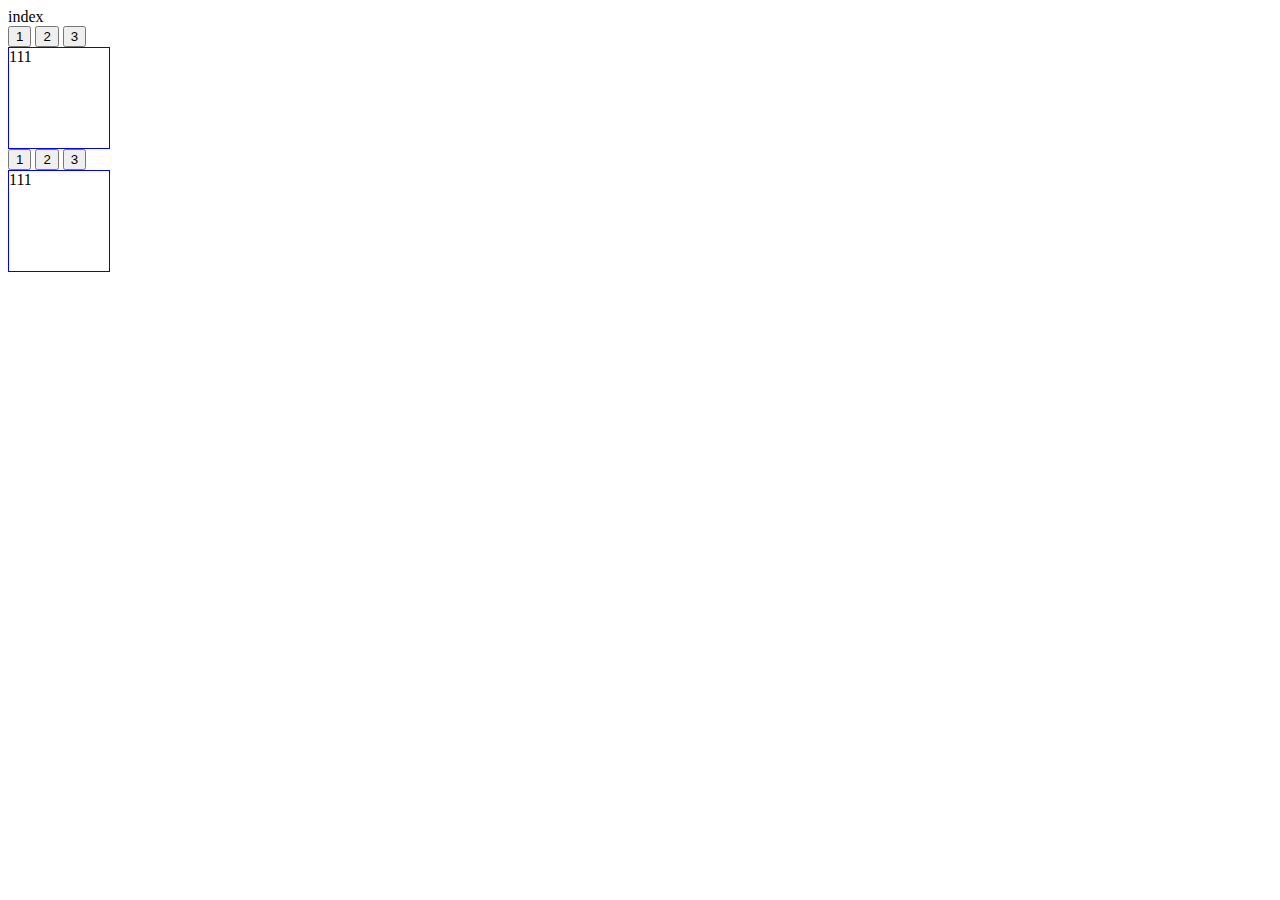
<file: index.html>
index
<!DOCTYPE html>
<html lang="en">
<head>
    <meta charset="UTF-8">
    <title>Title</title>
    <style>
        .box{
            width: 100px;
            height: 100px;
            border:1px solid blue;
            display: none;
        }
        .active{
            color:red;
        }
    </style>
</head>
<body>
<div id="tab1">
    <input type="button" value="1">
    <input type="button" value="2">
    <input type="button" value="3">
    <div class="box" style="display: block">111</div>
    <div class="box">222</div>
    <div class="box">333</div>
</div>
<div id="tab2">
    <input type="button" value="1">
    <input type="button" value="2">
    <input type="button" value="3">
    <div class="box" style="display: block">111</div>
    <div class="box">222</div>
    <div class="box">333</div>
</div>
</body>
<script src="src/libs/zepto.js"></script>
<script>
function Tab() {
    this.$wrapper=null;
    this.button=null;
    this.box=null;
}
Tab.prototype.init=function ($wrapper) {
    this.$wrapper=$($wrapper);
    this.button=this.$wrapper.find('input');
    this.box=this.$wrapper.find('.box');
    this.bindEvent();
}
Tab.prototype.bindEvent=function () {
  var self=this;
    var btn=self.button;
    var box=self.box;
    btn.on('click',function () {
        var index=$(this).index();
       btn.removeClass('active').eq(index).addClass('active');
        box.hide().eq(index).show();
    })
}
//
//var me={
//name:'小戏',
//    age:'18'
//}
//var p1=new Tab(me);
//p1.say();
//    p1.kiss();
//    p1.eat();
//Tab.speak();
//Tab.prototype.say();
    var p1 = new Tab();
    p1.init('#tab1');
    var p2= new Tab();
    p2.init('#tab2');

</script>
</html>
</file>
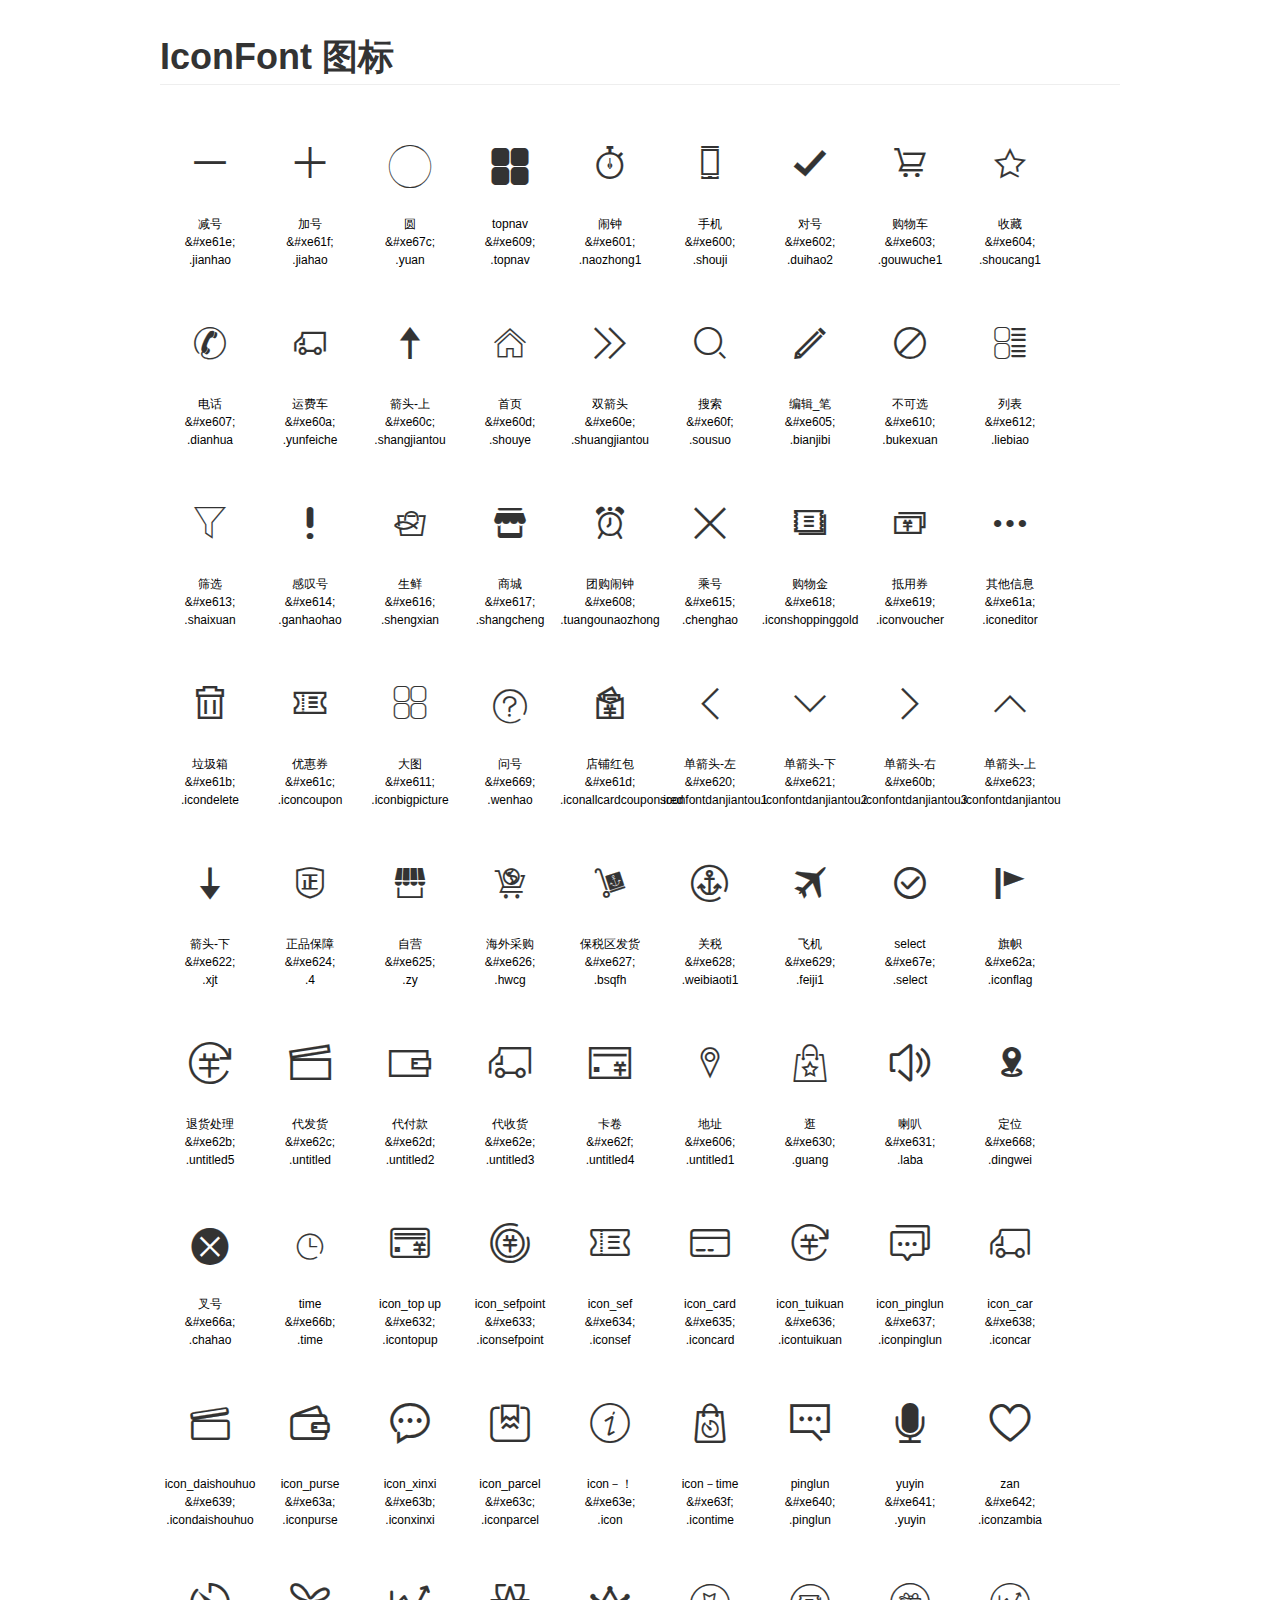
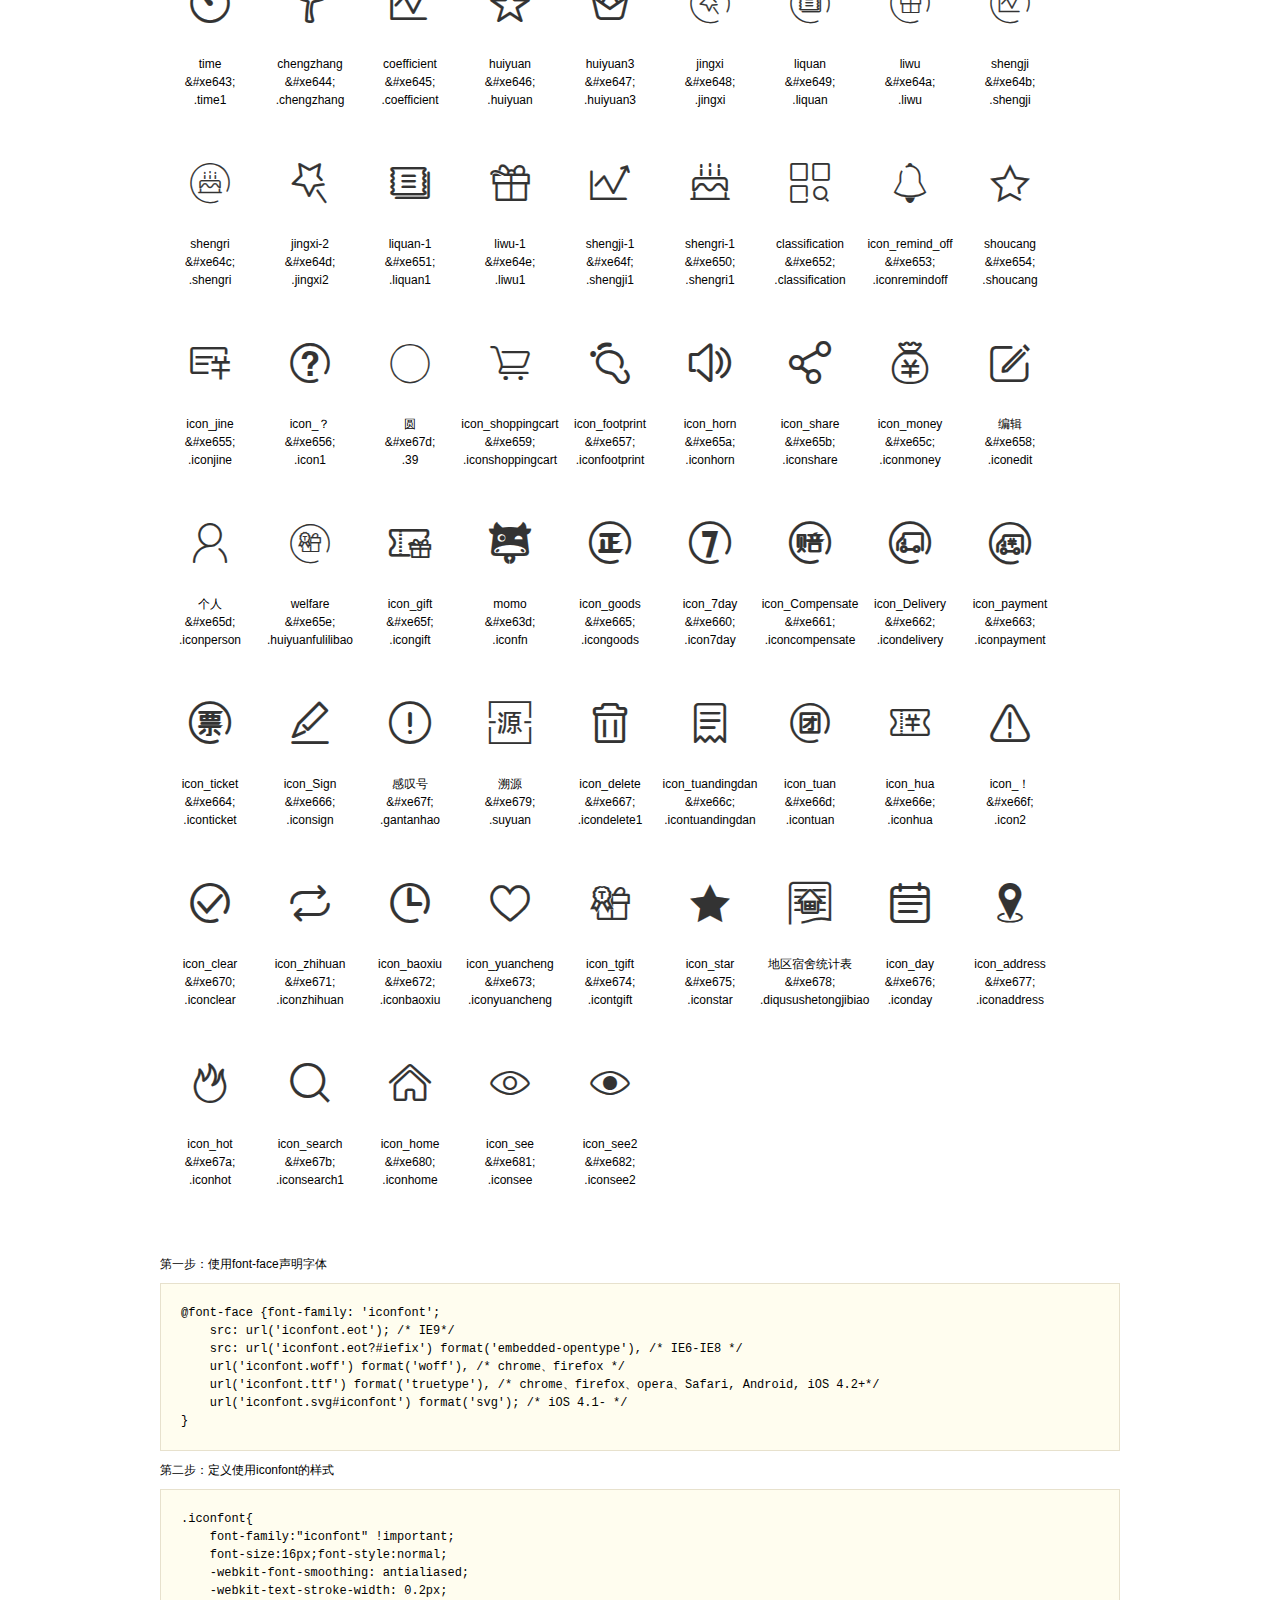
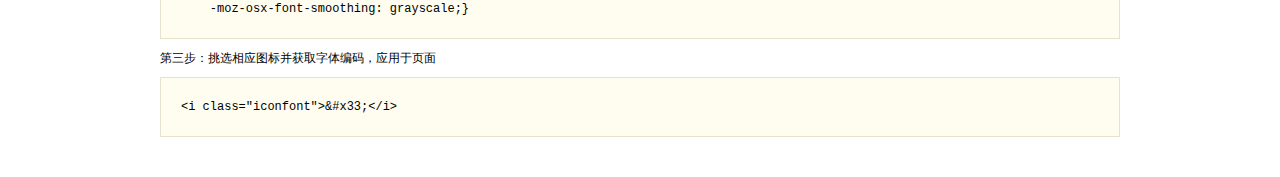
<file: src/assets/fonts/demo.html>
<!DOCTYPE html>
<html>
<head>
    <meta charset="utf-8"/>
    <title>IconFont</title>
    <link rel="stylesheet" href="demo.css">
    <link rel="stylesheet" href="iconfont.css">
</head>
<body>
    <div class="main">
        <h1>IconFont 图标</h1>
        <ul class="icon_lists clear">
            
                <li>
                <i class="icon iconfont">&#xe61e;</i>
                    <div class="name">减号</div>
                    <div class="code">&amp;#xe61e;</div>
                    <div class="fontclass">.jianhao</div>
                </li>
            
                <li>
                <i class="icon iconfont">&#xe61f;</i>
                    <div class="name">加号</div>
                    <div class="code">&amp;#xe61f;</div>
                    <div class="fontclass">.jiahao</div>
                </li>
            
                <li>
                <i class="icon iconfont">&#xe67c;</i>
                    <div class="name">圆</div>
                    <div class="code">&amp;#xe67c;</div>
                    <div class="fontclass">.yuan</div>
                </li>
            
                <li>
                <i class="icon iconfont">&#xe609;</i>
                    <div class="name">topnav</div>
                    <div class="code">&amp;#xe609;</div>
                    <div class="fontclass">.topnav</div>
                </li>
            
                <li>
                <i class="icon iconfont">&#xe601;</i>
                    <div class="name">闹钟</div>
                    <div class="code">&amp;#xe601;</div>
                    <div class="fontclass">.naozhong1</div>
                </li>
            
                <li>
                <i class="icon iconfont">&#xe600;</i>
                    <div class="name">手机</div>
                    <div class="code">&amp;#xe600;</div>
                    <div class="fontclass">.shouji</div>
                </li>
            
                <li>
                <i class="icon iconfont">&#xe602;</i>
                    <div class="name">对号</div>
                    <div class="code">&amp;#xe602;</div>
                    <div class="fontclass">.duihao2</div>
                </li>
            
                <li>
                <i class="icon iconfont">&#xe603;</i>
                    <div class="name">购物车</div>
                    <div class="code">&amp;#xe603;</div>
                    <div class="fontclass">.gouwuche1</div>
                </li>
            
                <li>
                <i class="icon iconfont">&#xe604;</i>
                    <div class="name">收藏</div>
                    <div class="code">&amp;#xe604;</div>
                    <div class="fontclass">.shoucang1</div>
                </li>
            
                <li>
                <i class="icon iconfont">&#xe607;</i>
                    <div class="name">电话</div>
                    <div class="code">&amp;#xe607;</div>
                    <div class="fontclass">.dianhua</div>
                </li>
            
                <li>
                <i class="icon iconfont">&#xe60a;</i>
                    <div class="name">运费车</div>
                    <div class="code">&amp;#xe60a;</div>
                    <div class="fontclass">.yunfeiche</div>
                </li>
            
                <li>
                <i class="icon iconfont">&#xe60c;</i>
                    <div class="name">箭头-上</div>
                    <div class="code">&amp;#xe60c;</div>
                    <div class="fontclass">.shangjiantou</div>
                </li>
            
                <li>
                <i class="icon iconfont">&#xe60d;</i>
                    <div class="name">首页</div>
                    <div class="code">&amp;#xe60d;</div>
                    <div class="fontclass">.shouye</div>
                </li>
            
                <li>
                <i class="icon iconfont">&#xe60e;</i>
                    <div class="name">双箭头</div>
                    <div class="code">&amp;#xe60e;</div>
                    <div class="fontclass">.shuangjiantou</div>
                </li>
            
                <li>
                <i class="icon iconfont">&#xe60f;</i>
                    <div class="name">搜索</div>
                    <div class="code">&amp;#xe60f;</div>
                    <div class="fontclass">.sousuo</div>
                </li>
            
                <li>
                <i class="icon iconfont">&#xe605;</i>
                    <div class="name">编辑_笔</div>
                    <div class="code">&amp;#xe605;</div>
                    <div class="fontclass">.bianjibi</div>
                </li>
            
                <li>
                <i class="icon iconfont">&#xe610;</i>
                    <div class="name">不可选</div>
                    <div class="code">&amp;#xe610;</div>
                    <div class="fontclass">.bukexuan</div>
                </li>
            
                <li>
                <i class="icon iconfont">&#xe612;</i>
                    <div class="name">列表</div>
                    <div class="code">&amp;#xe612;</div>
                    <div class="fontclass">.liebiao</div>
                </li>
            
                <li>
                <i class="icon iconfont">&#xe613;</i>
                    <div class="name">筛选</div>
                    <div class="code">&amp;#xe613;</div>
                    <div class="fontclass">.shaixuan</div>
                </li>
            
                <li>
                <i class="icon iconfont">&#xe614;</i>
                    <div class="name">感叹号</div>
                    <div class="code">&amp;#xe614;</div>
                    <div class="fontclass">.ganhaohao</div>
                </li>
            
                <li>
                <i class="icon iconfont">&#xe616;</i>
                    <div class="name">生鲜</div>
                    <div class="code">&amp;#xe616;</div>
                    <div class="fontclass">.shengxian</div>
                </li>
            
                <li>
                <i class="icon iconfont">&#xe617;</i>
                    <div class="name">商城</div>
                    <div class="code">&amp;#xe617;</div>
                    <div class="fontclass">.shangcheng</div>
                </li>
            
                <li>
                <i class="icon iconfont">&#xe608;</i>
                    <div class="name">团购闹钟</div>
                    <div class="code">&amp;#xe608;</div>
                    <div class="fontclass">.tuangounaozhong</div>
                </li>
            
                <li>
                <i class="icon iconfont">&#xe615;</i>
                    <div class="name">乘号</div>
                    <div class="code">&amp;#xe615;</div>
                    <div class="fontclass">.chenghao</div>
                </li>
            
                <li>
                <i class="icon iconfont">&#xe618;</i>
                    <div class="name">购物金</div>
                    <div class="code">&amp;#xe618;</div>
                    <div class="fontclass">.iconshoppinggold</div>
                </li>
            
                <li>
                <i class="icon iconfont">&#xe619;</i>
                    <div class="name">抵用券</div>
                    <div class="code">&amp;#xe619;</div>
                    <div class="fontclass">.iconvoucher</div>
                </li>
            
                <li>
                <i class="icon iconfont">&#xe61a;</i>
                    <div class="name">其他信息</div>
                    <div class="code">&amp;#xe61a;</div>
                    <div class="fontclass">.iconeditor</div>
                </li>
            
                <li>
                <i class="icon iconfont">&#xe61b;</i>
                    <div class="name">垃圾箱</div>
                    <div class="code">&amp;#xe61b;</div>
                    <div class="fontclass">.icondelete</div>
                </li>
            
                <li>
                <i class="icon iconfont">&#xe61c;</i>
                    <div class="name">优惠券</div>
                    <div class="code">&amp;#xe61c;</div>
                    <div class="fontclass">.iconcoupon</div>
                </li>
            
                <li>
                <i class="icon iconfont">&#xe611;</i>
                    <div class="name">大图</div>
                    <div class="code">&amp;#xe611;</div>
                    <div class="fontclass">.iconbigpicture</div>
                </li>
            
                <li>
                <i class="icon iconfont">&#xe669;</i>
                    <div class="name">问号</div>
                    <div class="code">&amp;#xe669;</div>
                    <div class="fontclass">.wenhao</div>
                </li>
            
                <li>
                <i class="icon iconfont">&#xe61d;</i>
                    <div class="name">店铺红包</div>
                    <div class="code">&amp;#xe61d;</div>
                    <div class="fontclass">.iconallcardcouponsred</div>
                </li>
            
                <li>
                <i class="icon iconfont">&#xe620;</i>
                    <div class="name">单箭头-左</div>
                    <div class="code">&amp;#xe620;</div>
                    <div class="fontclass">.iconfontdanjiantou1</div>
                </li>
            
                <li>
                <i class="icon iconfont">&#xe621;</i>
                    <div class="name">单箭头-下</div>
                    <div class="code">&amp;#xe621;</div>
                    <div class="fontclass">.iconfontdanjiantou2</div>
                </li>
            
                <li>
                <i class="icon iconfont">&#xe60b;</i>
                    <div class="name">单箭头-右</div>
                    <div class="code">&amp;#xe60b;</div>
                    <div class="fontclass">.iconfontdanjiantou3</div>
                </li>
            
                <li>
                <i class="icon iconfont">&#xe623;</i>
                    <div class="name">单箭头-上</div>
                    <div class="code">&amp;#xe623;</div>
                    <div class="fontclass">.iconfontdanjiantou</div>
                </li>
            
                <li>
                <i class="icon iconfont">&#xe622;</i>
                    <div class="name">箭头-下</div>
                    <div class="code">&amp;#xe622;</div>
                    <div class="fontclass">.xjt</div>
                </li>
            
                <li>
                <i class="icon iconfont">&#xe624;</i>
                    <div class="name">正品保障</div>
                    <div class="code">&amp;#xe624;</div>
                    <div class="fontclass">.4</div>
                </li>
            
                <li>
                <i class="icon iconfont">&#xe625;</i>
                    <div class="name">自营</div>
                    <div class="code">&amp;#xe625;</div>
                    <div class="fontclass">.zy</div>
                </li>
            
                <li>
                <i class="icon iconfont">&#xe626;</i>
                    <div class="name">海外采购</div>
                    <div class="code">&amp;#xe626;</div>
                    <div class="fontclass">.hwcg</div>
                </li>
            
                <li>
                <i class="icon iconfont">&#xe627;</i>
                    <div class="name">保税区发货</div>
                    <div class="code">&amp;#xe627;</div>
                    <div class="fontclass">.bsqfh</div>
                </li>
            
                <li>
                <i class="icon iconfont">&#xe628;</i>
                    <div class="name">关税</div>
                    <div class="code">&amp;#xe628;</div>
                    <div class="fontclass">.weibiaoti1</div>
                </li>
            
                <li>
                <i class="icon iconfont">&#xe629;</i>
                    <div class="name">飞机</div>
                    <div class="code">&amp;#xe629;</div>
                    <div class="fontclass">.feiji1</div>
                </li>
            
                <li>
                <i class="icon iconfont">&#xe67e;</i>
                    <div class="name">select</div>
                    <div class="code">&amp;#xe67e;</div>
                    <div class="fontclass">.select</div>
                </li>
            
                <li>
                <i class="icon iconfont">&#xe62a;</i>
                    <div class="name">旗帜</div>
                    <div class="code">&amp;#xe62a;</div>
                    <div class="fontclass">.iconflag</div>
                </li>
            
                <li>
                <i class="icon iconfont">&#xe62b;</i>
                    <div class="name">退货处理</div>
                    <div class="code">&amp;#xe62b;</div>
                    <div class="fontclass">.untitled5</div>
                </li>
            
                <li>
                <i class="icon iconfont">&#xe62c;</i>
                    <div class="name">代发货</div>
                    <div class="code">&amp;#xe62c;</div>
                    <div class="fontclass">.untitled</div>
                </li>
            
                <li>
                <i class="icon iconfont">&#xe62d;</i>
                    <div class="name">代付款</div>
                    <div class="code">&amp;#xe62d;</div>
                    <div class="fontclass">.untitled2</div>
                </li>
            
                <li>
                <i class="icon iconfont">&#xe62e;</i>
                    <div class="name">代收货</div>
                    <div class="code">&amp;#xe62e;</div>
                    <div class="fontclass">.untitled3</div>
                </li>
            
                <li>
                <i class="icon iconfont">&#xe62f;</i>
                    <div class="name">卡卷</div>
                    <div class="code">&amp;#xe62f;</div>
                    <div class="fontclass">.untitled4</div>
                </li>
            
                <li>
                <i class="icon iconfont">&#xe606;</i>
                    <div class="name">地址</div>
                    <div class="code">&amp;#xe606;</div>
                    <div class="fontclass">.untitled1</div>
                </li>
            
                <li>
                <i class="icon iconfont">&#xe630;</i>
                    <div class="name">逛</div>
                    <div class="code">&amp;#xe630;</div>
                    <div class="fontclass">.guang</div>
                </li>
            
                <li>
                <i class="icon iconfont">&#xe631;</i>
                    <div class="name">喇叭</div>
                    <div class="code">&amp;#xe631;</div>
                    <div class="fontclass">.laba</div>
                </li>
            
                <li>
                <i class="icon iconfont">&#xe668;</i>
                    <div class="name">定位</div>
                    <div class="code">&amp;#xe668;</div>
                    <div class="fontclass">.dingwei</div>
                </li>
            
                <li>
                <i class="icon iconfont">&#xe66a;</i>
                    <div class="name">叉号</div>
                    <div class="code">&amp;#xe66a;</div>
                    <div class="fontclass">.chahao</div>
                </li>
            
                <li>
                <i class="icon iconfont">&#xe66b;</i>
                    <div class="name">time</div>
                    <div class="code">&amp;#xe66b;</div>
                    <div class="fontclass">.time</div>
                </li>
            
                <li>
                <i class="icon iconfont">&#xe632;</i>
                    <div class="name">icon_top up</div>
                    <div class="code">&amp;#xe632;</div>
                    <div class="fontclass">.icontopup</div>
                </li>
            
                <li>
                <i class="icon iconfont">&#xe633;</i>
                    <div class="name">icon_sefpoint</div>
                    <div class="code">&amp;#xe633;</div>
                    <div class="fontclass">.iconsefpoint</div>
                </li>
            
                <li>
                <i class="icon iconfont">&#xe634;</i>
                    <div class="name">icon_sef</div>
                    <div class="code">&amp;#xe634;</div>
                    <div class="fontclass">.iconsef</div>
                </li>
            
                <li>
                <i class="icon iconfont">&#xe635;</i>
                    <div class="name">icon_card</div>
                    <div class="code">&amp;#xe635;</div>
                    <div class="fontclass">.iconcard</div>
                </li>
            
                <li>
                <i class="icon iconfont">&#xe636;</i>
                    <div class="name">icon_tuikuan</div>
                    <div class="code">&amp;#xe636;</div>
                    <div class="fontclass">.icontuikuan</div>
                </li>
            
                <li>
                <i class="icon iconfont">&#xe637;</i>
                    <div class="name">icon_pinglun</div>
                    <div class="code">&amp;#xe637;</div>
                    <div class="fontclass">.iconpinglun</div>
                </li>
            
                <li>
                <i class="icon iconfont">&#xe638;</i>
                    <div class="name">icon_car</div>
                    <div class="code">&amp;#xe638;</div>
                    <div class="fontclass">.iconcar</div>
                </li>
            
                <li>
                <i class="icon iconfont">&#xe639;</i>
                    <div class="name">icon_daishouhuo</div>
                    <div class="code">&amp;#xe639;</div>
                    <div class="fontclass">.icondaishouhuo</div>
                </li>
            
                <li>
                <i class="icon iconfont">&#xe63a;</i>
                    <div class="name">icon_purse</div>
                    <div class="code">&amp;#xe63a;</div>
                    <div class="fontclass">.iconpurse</div>
                </li>
            
                <li>
                <i class="icon iconfont">&#xe63b;</i>
                    <div class="name">icon_xinxi</div>
                    <div class="code">&amp;#xe63b;</div>
                    <div class="fontclass">.iconxinxi</div>
                </li>
            
                <li>
                <i class="icon iconfont">&#xe63c;</i>
                    <div class="name">icon_parcel</div>
                    <div class="code">&amp;#xe63c;</div>
                    <div class="fontclass">.iconparcel</div>
                </li>
            
                <li>
                <i class="icon iconfont">&#xe63e;</i>
                    <div class="name">icon－！</div>
                    <div class="code">&amp;#xe63e;</div>
                    <div class="fontclass">.icon</div>
                </li>
            
                <li>
                <i class="icon iconfont">&#xe63f;</i>
                    <div class="name">icon－time</div>
                    <div class="code">&amp;#xe63f;</div>
                    <div class="fontclass">.icontime</div>
                </li>
            
                <li>
                <i class="icon iconfont">&#xe640;</i>
                    <div class="name">pinglun</div>
                    <div class="code">&amp;#xe640;</div>
                    <div class="fontclass">.pinglun</div>
                </li>
            
                <li>
                <i class="icon iconfont">&#xe641;</i>
                    <div class="name">yuyin</div>
                    <div class="code">&amp;#xe641;</div>
                    <div class="fontclass">.yuyin</div>
                </li>
            
                <li>
                <i class="icon iconfont">&#xe642;</i>
                    <div class="name">zan</div>
                    <div class="code">&amp;#xe642;</div>
                    <div class="fontclass">.iconzambia</div>
                </li>
            
                <li>
                <i class="icon iconfont">&#xe643;</i>
                    <div class="name">time</div>
                    <div class="code">&amp;#xe643;</div>
                    <div class="fontclass">.time1</div>
                </li>
            
                <li>
                <i class="icon iconfont">&#xe644;</i>
                    <div class="name">chengzhang</div>
                    <div class="code">&amp;#xe644;</div>
                    <div class="fontclass">.chengzhang</div>
                </li>
            
                <li>
                <i class="icon iconfont">&#xe645;</i>
                    <div class="name">coefficient</div>
                    <div class="code">&amp;#xe645;</div>
                    <div class="fontclass">.coefficient</div>
                </li>
            
                <li>
                <i class="icon iconfont">&#xe646;</i>
                    <div class="name">huiyuan</div>
                    <div class="code">&amp;#xe646;</div>
                    <div class="fontclass">.huiyuan</div>
                </li>
            
                <li>
                <i class="icon iconfont">&#xe647;</i>
                    <div class="name">huiyuan3</div>
                    <div class="code">&amp;#xe647;</div>
                    <div class="fontclass">.huiyuan3</div>
                </li>
            
                <li>
                <i class="icon iconfont">&#xe648;</i>
                    <div class="name">jingxi</div>
                    <div class="code">&amp;#xe648;</div>
                    <div class="fontclass">.jingxi</div>
                </li>
            
                <li>
                <i class="icon iconfont">&#xe649;</i>
                    <div class="name">liquan</div>
                    <div class="code">&amp;#xe649;</div>
                    <div class="fontclass">.liquan</div>
                </li>
            
                <li>
                <i class="icon iconfont">&#xe64a;</i>
                    <div class="name">liwu</div>
                    <div class="code">&amp;#xe64a;</div>
                    <div class="fontclass">.liwu</div>
                </li>
            
                <li>
                <i class="icon iconfont">&#xe64b;</i>
                    <div class="name">shengji</div>
                    <div class="code">&amp;#xe64b;</div>
                    <div class="fontclass">.shengji</div>
                </li>
            
                <li>
                <i class="icon iconfont">&#xe64c;</i>
                    <div class="name">shengri</div>
                    <div class="code">&amp;#xe64c;</div>
                    <div class="fontclass">.shengri</div>
                </li>
            
                <li>
                <i class="icon iconfont">&#xe64d;</i>
                    <div class="name">jingxi-2</div>
                    <div class="code">&amp;#xe64d;</div>
                    <div class="fontclass">.jingxi2</div>
                </li>
            
                <li>
                <i class="icon iconfont">&#xe651;</i>
                    <div class="name">liquan-1</div>
                    <div class="code">&amp;#xe651;</div>
                    <div class="fontclass">.liquan1</div>
                </li>
            
                <li>
                <i class="icon iconfont">&#xe64e;</i>
                    <div class="name">liwu-1</div>
                    <div class="code">&amp;#xe64e;</div>
                    <div class="fontclass">.liwu1</div>
                </li>
            
                <li>
                <i class="icon iconfont">&#xe64f;</i>
                    <div class="name">shengji-1</div>
                    <div class="code">&amp;#xe64f;</div>
                    <div class="fontclass">.shengji1</div>
                </li>
            
                <li>
                <i class="icon iconfont">&#xe650;</i>
                    <div class="name">shengri-1</div>
                    <div class="code">&amp;#xe650;</div>
                    <div class="fontclass">.shengri1</div>
                </li>
            
                <li>
                <i class="icon iconfont">&#xe652;</i>
                    <div class="name">classification</div>
                    <div class="code">&amp;#xe652;</div>
                    <div class="fontclass">.classification</div>
                </li>
            
                <li>
                <i class="icon iconfont">&#xe653;</i>
                    <div class="name">icon_remind_off</div>
                    <div class="code">&amp;#xe653;</div>
                    <div class="fontclass">.iconremindoff</div>
                </li>
            
                <li>
                <i class="icon iconfont">&#xe654;</i>
                    <div class="name">shoucang</div>
                    <div class="code">&amp;#xe654;</div>
                    <div class="fontclass">.shoucang</div>
                </li>
            
                <li>
                <i class="icon iconfont">&#xe655;</i>
                    <div class="name">icon_jine</div>
                    <div class="code">&amp;#xe655;</div>
                    <div class="fontclass">.iconjine</div>
                </li>
            
                <li>
                <i class="icon iconfont">&#xe656;</i>
                    <div class="name">icon_？</div>
                    <div class="code">&amp;#xe656;</div>
                    <div class="fontclass">.icon1</div>
                </li>
            
                <li>
                <i class="icon iconfont">&#xe67d;</i>
                    <div class="name">圆</div>
                    <div class="code">&amp;#xe67d;</div>
                    <div class="fontclass">.39</div>
                </li>
            
                <li>
                <i class="icon iconfont">&#xe659;</i>
                    <div class="name">icon_shoppingcart</div>
                    <div class="code">&amp;#xe659;</div>
                    <div class="fontclass">.iconshoppingcart</div>
                </li>
            
                <li>
                <i class="icon iconfont">&#xe657;</i>
                    <div class="name">icon_footprint</div>
                    <div class="code">&amp;#xe657;</div>
                    <div class="fontclass">.iconfootprint</div>
                </li>
            
                <li>
                <i class="icon iconfont">&#xe65a;</i>
                    <div class="name">icon_horn</div>
                    <div class="code">&amp;#xe65a;</div>
                    <div class="fontclass">.iconhorn</div>
                </li>
            
                <li>
                <i class="icon iconfont">&#xe65b;</i>
                    <div class="name">icon_share</div>
                    <div class="code">&amp;#xe65b;</div>
                    <div class="fontclass">.iconshare</div>
                </li>
            
                <li>
                <i class="icon iconfont">&#xe65c;</i>
                    <div class="name">icon_money</div>
                    <div class="code">&amp;#xe65c;</div>
                    <div class="fontclass">.iconmoney</div>
                </li>
            
                <li>
                <i class="icon iconfont">&#xe658;</i>
                    <div class="name">编辑</div>
                    <div class="code">&amp;#xe658;</div>
                    <div class="fontclass">.iconedit</div>
                </li>
            
                <li>
                <i class="icon iconfont">&#xe65d;</i>
                    <div class="name">个人</div>
                    <div class="code">&amp;#xe65d;</div>
                    <div class="fontclass">.iconperson</div>
                </li>
            
                <li>
                <i class="icon iconfont">&#xe65e;</i>
                    <div class="name">welfare</div>
                    <div class="code">&amp;#xe65e;</div>
                    <div class="fontclass">.huiyuanfulilibao</div>
                </li>
            
                <li>
                <i class="icon iconfont">&#xe65f;</i>
                    <div class="name">icon_gift</div>
                    <div class="code">&amp;#xe65f;</div>
                    <div class="fontclass">.icongift</div>
                </li>
            
                <li>
                <i class="icon iconfont">&#xe63d;</i>
                    <div class="name">momo</div>
                    <div class="code">&amp;#xe63d;</div>
                    <div class="fontclass">.iconfn</div>
                </li>
            
                <li>
                <i class="icon iconfont">&#xe665;</i>
                    <div class="name">icon_goods</div>
                    <div class="code">&amp;#xe665;</div>
                    <div class="fontclass">.icongoods</div>
                </li>
            
                <li>
                <i class="icon iconfont">&#xe660;</i>
                    <div class="name">icon_7day</div>
                    <div class="code">&amp;#xe660;</div>
                    <div class="fontclass">.icon7day</div>
                </li>
            
                <li>
                <i class="icon iconfont">&#xe661;</i>
                    <div class="name">icon_Compensate</div>
                    <div class="code">&amp;#xe661;</div>
                    <div class="fontclass">.iconcompensate</div>
                </li>
            
                <li>
                <i class="icon iconfont">&#xe662;</i>
                    <div class="name">icon_Delivery</div>
                    <div class="code">&amp;#xe662;</div>
                    <div class="fontclass">.icondelivery</div>
                </li>
            
                <li>
                <i class="icon iconfont">&#xe663;</i>
                    <div class="name">icon_payment</div>
                    <div class="code">&amp;#xe663;</div>
                    <div class="fontclass">.iconpayment</div>
                </li>
            
                <li>
                <i class="icon iconfont">&#xe664;</i>
                    <div class="name">icon_ticket</div>
                    <div class="code">&amp;#xe664;</div>
                    <div class="fontclass">.iconticket</div>
                </li>
            
                <li>
                <i class="icon iconfont">&#xe666;</i>
                    <div class="name">icon_Sign</div>
                    <div class="code">&amp;#xe666;</div>
                    <div class="fontclass">.iconsign</div>
                </li>
            
                <li>
                <i class="icon iconfont">&#xe67f;</i>
                    <div class="name">感叹号</div>
                    <div class="code">&amp;#xe67f;</div>
                    <div class="fontclass">.gantanhao</div>
                </li>
            
                <li>
                <i class="icon iconfont">&#xe679;</i>
                    <div class="name">溯源</div>
                    <div class="code">&amp;#xe679;</div>
                    <div class="fontclass">.suyuan</div>
                </li>
            
                <li>
                <i class="icon iconfont">&#xe667;</i>
                    <div class="name">icon_delete</div>
                    <div class="code">&amp;#xe667;</div>
                    <div class="fontclass">.icondelete1</div>
                </li>
            
                <li>
                <i class="icon iconfont">&#xe66c;</i>
                    <div class="name">icon_tuandingdan</div>
                    <div class="code">&amp;#xe66c;</div>
                    <div class="fontclass">.icontuandingdan</div>
                </li>
            
                <li>
                <i class="icon iconfont">&#xe66d;</i>
                    <div class="name">icon_tuan</div>
                    <div class="code">&amp;#xe66d;</div>
                    <div class="fontclass">.icontuan</div>
                </li>
            
                <li>
                <i class="icon iconfont">&#xe66e;</i>
                    <div class="name">icon_hua</div>
                    <div class="code">&amp;#xe66e;</div>
                    <div class="fontclass">.iconhua</div>
                </li>
            
                <li>
                <i class="icon iconfont">&#xe66f;</i>
                    <div class="name">icon_！</div>
                    <div class="code">&amp;#xe66f;</div>
                    <div class="fontclass">.icon2</div>
                </li>
            
                <li>
                <i class="icon iconfont">&#xe670;</i>
                    <div class="name">icon_clear</div>
                    <div class="code">&amp;#xe670;</div>
                    <div class="fontclass">.iconclear</div>
                </li>
            
                <li>
                <i class="icon iconfont">&#xe671;</i>
                    <div class="name">icon_zhihuan</div>
                    <div class="code">&amp;#xe671;</div>
                    <div class="fontclass">.iconzhihuan</div>
                </li>
            
                <li>
                <i class="icon iconfont">&#xe672;</i>
                    <div class="name">icon_baoxiu</div>
                    <div class="code">&amp;#xe672;</div>
                    <div class="fontclass">.iconbaoxiu</div>
                </li>
            
                <li>
                <i class="icon iconfont">&#xe673;</i>
                    <div class="name">icon_yuancheng</div>
                    <div class="code">&amp;#xe673;</div>
                    <div class="fontclass">.iconyuancheng</div>
                </li>
            
                <li>
                <i class="icon iconfont">&#xe674;</i>
                    <div class="name">icon_tgift</div>
                    <div class="code">&amp;#xe674;</div>
                    <div class="fontclass">.icontgift</div>
                </li>
            
                <li>
                <i class="icon iconfont">&#xe675;</i>
                    <div class="name">icon_star</div>
                    <div class="code">&amp;#xe675;</div>
                    <div class="fontclass">.iconstar</div>
                </li>
            
                <li>
                <i class="icon iconfont">&#xe678;</i>
                    <div class="name">地区宿舍统计表</div>
                    <div class="code">&amp;#xe678;</div>
                    <div class="fontclass">.diqusushetongjibiao</div>
                </li>
            
                <li>
                <i class="icon iconfont">&#xe676;</i>
                    <div class="name">icon_day</div>
                    <div class="code">&amp;#xe676;</div>
                    <div class="fontclass">.iconday</div>
                </li>
            
                <li>
                <i class="icon iconfont">&#xe677;</i>
                    <div class="name">icon_address</div>
                    <div class="code">&amp;#xe677;</div>
                    <div class="fontclass">.iconaddress</div>
                </li>
            
                <li>
                <i class="icon iconfont">&#xe67a;</i>
                    <div class="name">icon_hot</div>
                    <div class="code">&amp;#xe67a;</div>
                    <div class="fontclass">.iconhot</div>
                </li>
            
                <li>
                <i class="icon iconfont">&#xe67b;</i>
                    <div class="name">icon_search</div>
                    <div class="code">&amp;#xe67b;</div>
                    <div class="fontclass">.iconsearch1</div>
                </li>
            
                <li>
                <i class="icon iconfont">&#xe680;</i>
                    <div class="name">icon_home</div>
                    <div class="code">&amp;#xe680;</div>
                    <div class="fontclass">.iconhome</div>
                </li>
            
                <li>
                <i class="icon iconfont">&#xe681;</i>
                    <div class="name">icon_see</div>
                    <div class="code">&amp;#xe681;</div>
                    <div class="fontclass">.iconsee</div>
                </li>
            
                <li>
                <i class="icon iconfont">&#xe682;</i>
                    <div class="name">icon_see2</div>
                    <div class="code">&amp;#xe682;</div>
                    <div class="fontclass">.iconsee2</div>
                </li>
            
        </ul>


        <div class="helps">
            第一步：使用font-face声明字体
            <pre>
@font-face {font-family: 'iconfont';
    src: url('iconfont.eot'); /* IE9*/
    src: url('iconfont.eot?#iefix') format('embedded-opentype'), /* IE6-IE8 */
    url('iconfont.woff') format('woff'), /* chrome、firefox */
    url('iconfont.ttf') format('truetype'), /* chrome、firefox、opera、Safari, Android, iOS 4.2+*/
    url('iconfont.svg#iconfont') format('svg'); /* iOS 4.1- */
}
</pre>
第二步：定义使用iconfont的样式
            <pre>
.iconfont{
    font-family:"iconfont" !important;
    font-size:16px;font-style:normal;
    -webkit-font-smoothing: antialiased;
    -webkit-text-stroke-width: 0.2px;
    -moz-osx-font-smoothing: grayscale;}
</pre>
第三步：挑选相应图标并获取字体编码，应用于页面
<pre>
&lt;i class="iconfont"&gt;&amp;#x33;&lt;/i&gt;
</pre>
        </div>

    </div>
</body>
</html>
</file>
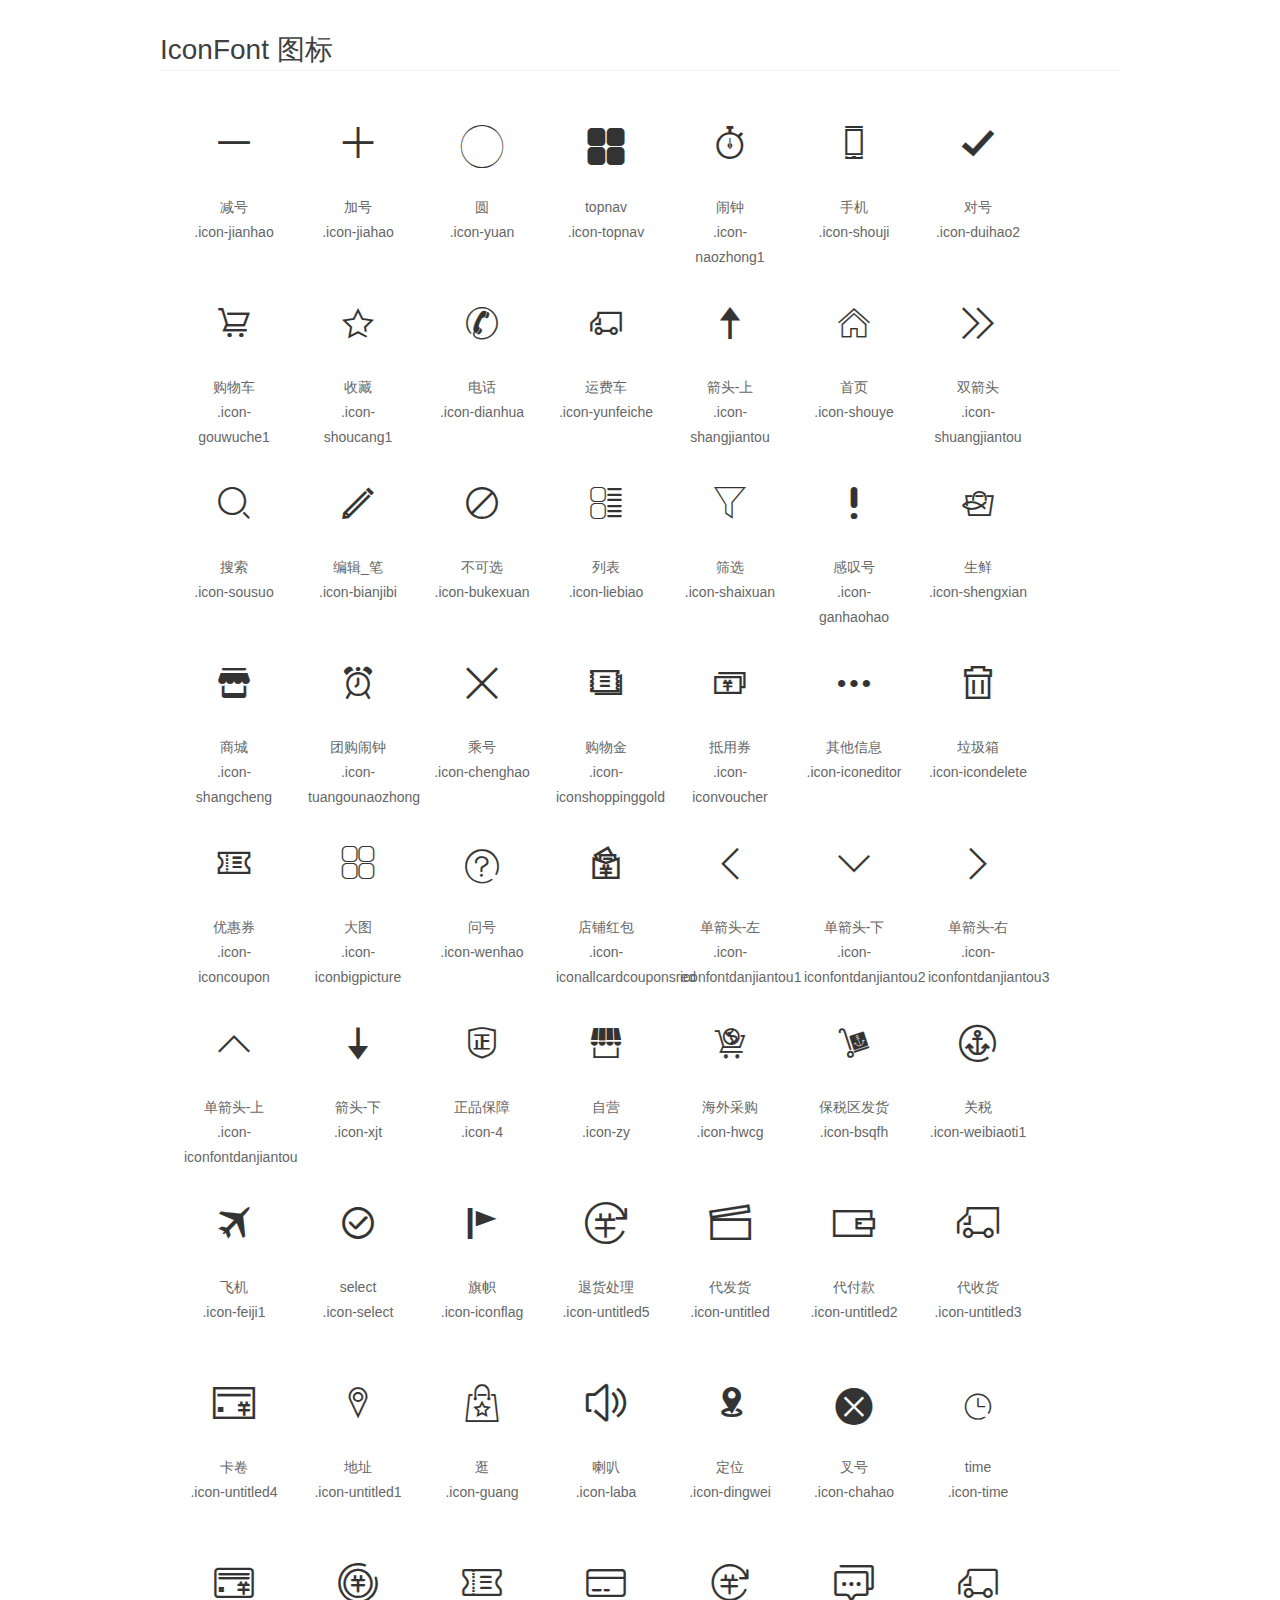
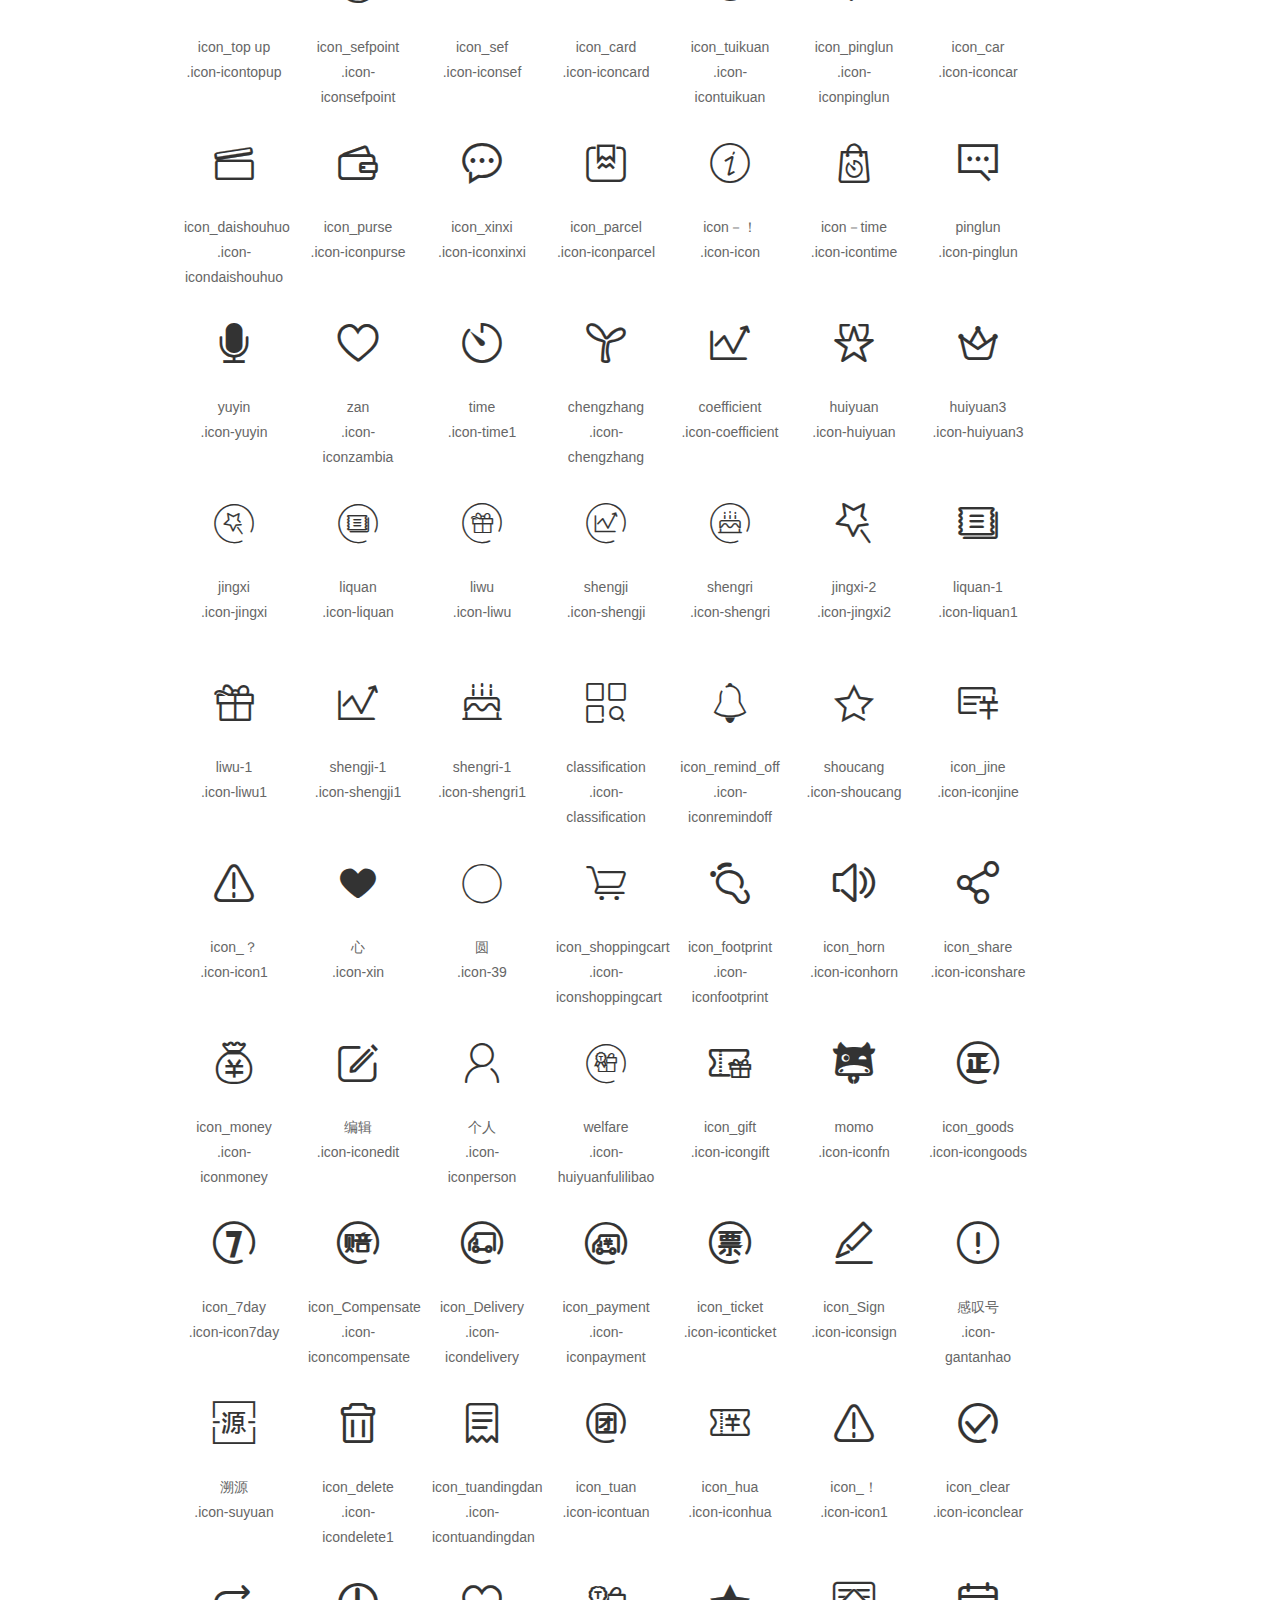
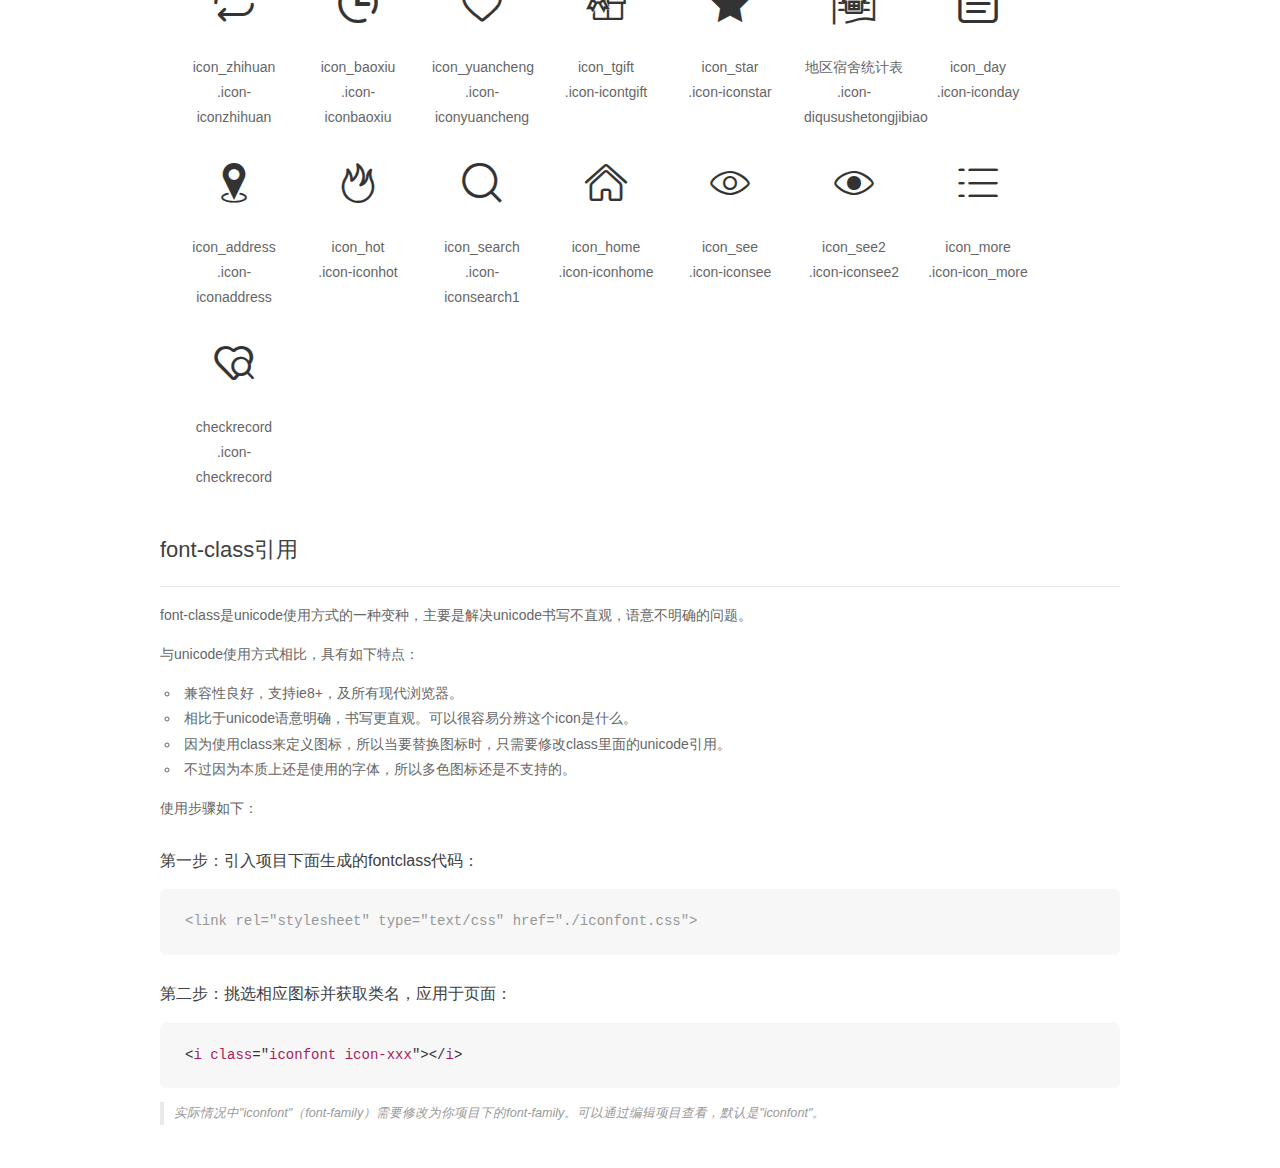
<file: src/assets/fonts/demo_fontclass.html>
<!DOCTYPE html>
<html>
<head>
    <meta charset="utf-8"/>
    <title>IconFont</title>
    <link rel="stylesheet" href="demo.css">
    <link rel="stylesheet" href="iconfont.css">
</head>
<body>
    <div class="main markdown">
        <h1>IconFont 图标</h1>
        <ul class="icon_lists clear">
            
                <li>
                <i class="icon iconfont icon-jianhao"></i>
                    <div class="name">减号</div>
                    <div class="fontclass">.icon-jianhao</div>
                </li>
            
                <li>
                <i class="icon iconfont icon-jiahao"></i>
                    <div class="name">加号</div>
                    <div class="fontclass">.icon-jiahao</div>
                </li>
            
                <li>
                <i class="icon iconfont icon-yuan"></i>
                    <div class="name">圆</div>
                    <div class="fontclass">.icon-yuan</div>
                </li>
            
                <li>
                <i class="icon iconfont icon-topnav"></i>
                    <div class="name">topnav</div>
                    <div class="fontclass">.icon-topnav</div>
                </li>
            
                <li>
                <i class="icon iconfont icon-naozhong1"></i>
                    <div class="name">闹钟</div>
                    <div class="fontclass">.icon-naozhong1</div>
                </li>
            
                <li>
                <i class="icon iconfont icon-shouji"></i>
                    <div class="name">手机</div>
                    <div class="fontclass">.icon-shouji</div>
                </li>
            
                <li>
                <i class="icon iconfont icon-duihao2"></i>
                    <div class="name">对号</div>
                    <div class="fontclass">.icon-duihao2</div>
                </li>
            
                <li>
                <i class="icon iconfont icon-gouwuche1"></i>
                    <div class="name">购物车</div>
                    <div class="fontclass">.icon-gouwuche1</div>
                </li>
            
                <li>
                <i class="icon iconfont icon-shoucang1"></i>
                    <div class="name">收藏</div>
                    <div class="fontclass">.icon-shoucang1</div>
                </li>
            
                <li>
                <i class="icon iconfont icon-dianhua"></i>
                    <div class="name">电话</div>
                    <div class="fontclass">.icon-dianhua</div>
                </li>
            
                <li>
                <i class="icon iconfont icon-yunfeiche"></i>
                    <div class="name">运费车</div>
                    <div class="fontclass">.icon-yunfeiche</div>
                </li>
            
                <li>
                <i class="icon iconfont icon-shangjiantou"></i>
                    <div class="name">箭头-上</div>
                    <div class="fontclass">.icon-shangjiantou</div>
                </li>
            
                <li>
                <i class="icon iconfont icon-shouye"></i>
                    <div class="name">首页</div>
                    <div class="fontclass">.icon-shouye</div>
                </li>
            
                <li>
                <i class="icon iconfont icon-shuangjiantou"></i>
                    <div class="name">双箭头</div>
                    <div class="fontclass">.icon-shuangjiantou</div>
                </li>
            
                <li>
                <i class="icon iconfont icon-sousuo"></i>
                    <div class="name">搜索</div>
                    <div class="fontclass">.icon-sousuo</div>
                </li>
            
                <li>
                <i class="icon iconfont icon-bianjibi"></i>
                    <div class="name">编辑_笔</div>
                    <div class="fontclass">.icon-bianjibi</div>
                </li>
            
                <li>
                <i class="icon iconfont icon-bukexuan"></i>
                    <div class="name">不可选</div>
                    <div class="fontclass">.icon-bukexuan</div>
                </li>
            
                <li>
                <i class="icon iconfont icon-liebiao"></i>
                    <div class="name">列表</div>
                    <div class="fontclass">.icon-liebiao</div>
                </li>
            
                <li>
                <i class="icon iconfont icon-shaixuan"></i>
                    <div class="name">筛选</div>
                    <div class="fontclass">.icon-shaixuan</div>
                </li>
            
                <li>
                <i class="icon iconfont icon-ganhaohao"></i>
                    <div class="name">感叹号</div>
                    <div class="fontclass">.icon-ganhaohao</div>
                </li>
            
                <li>
                <i class="icon iconfont icon-shengxian"></i>
                    <div class="name">生鲜</div>
                    <div class="fontclass">.icon-shengxian</div>
                </li>
            
                <li>
                <i class="icon iconfont icon-shangcheng"></i>
                    <div class="name">商城</div>
                    <div class="fontclass">.icon-shangcheng</div>
                </li>
            
                <li>
                <i class="icon iconfont icon-tuangounaozhong"></i>
                    <div class="name">团购闹钟</div>
                    <div class="fontclass">.icon-tuangounaozhong</div>
                </li>
            
                <li>
                <i class="icon iconfont icon-chenghao"></i>
                    <div class="name">乘号</div>
                    <div class="fontclass">.icon-chenghao</div>
                </li>
            
                <li>
                <i class="icon iconfont icon-iconshoppinggold"></i>
                    <div class="name">购物金</div>
                    <div class="fontclass">.icon-iconshoppinggold</div>
                </li>
            
                <li>
                <i class="icon iconfont icon-iconvoucher"></i>
                    <div class="name">抵用券</div>
                    <div class="fontclass">.icon-iconvoucher</div>
                </li>
            
                <li>
                <i class="icon iconfont icon-iconeditor"></i>
                    <div class="name">其他信息</div>
                    <div class="fontclass">.icon-iconeditor</div>
                </li>
            
                <li>
                <i class="icon iconfont icon-icondelete"></i>
                    <div class="name">垃圾箱</div>
                    <div class="fontclass">.icon-icondelete</div>
                </li>
            
                <li>
                <i class="icon iconfont icon-iconcoupon"></i>
                    <div class="name">优惠券</div>
                    <div class="fontclass">.icon-iconcoupon</div>
                </li>
            
                <li>
                <i class="icon iconfont icon-iconbigpicture"></i>
                    <div class="name">大图</div>
                    <div class="fontclass">.icon-iconbigpicture</div>
                </li>
            
                <li>
                <i class="icon iconfont icon-wenhao"></i>
                    <div class="name">问号</div>
                    <div class="fontclass">.icon-wenhao</div>
                </li>
            
                <li>
                <i class="icon iconfont icon-iconallcardcouponsred"></i>
                    <div class="name">店铺红包</div>
                    <div class="fontclass">.icon-iconallcardcouponsred</div>
                </li>
            
                <li>
                <i class="icon iconfont icon-iconfontdanjiantou1"></i>
                    <div class="name">单箭头-左</div>
                    <div class="fontclass">.icon-iconfontdanjiantou1</div>
                </li>
            
                <li>
                <i class="icon iconfont icon-iconfontdanjiantou2"></i>
                    <div class="name">单箭头-下</div>
                    <div class="fontclass">.icon-iconfontdanjiantou2</div>
                </li>
            
                <li>
                <i class="icon iconfont icon-iconfontdanjiantou3"></i>
                    <div class="name">单箭头-右</div>
                    <div class="fontclass">.icon-iconfontdanjiantou3</div>
                </li>
            
                <li>
                <i class="icon iconfont icon-iconfontdanjiantou"></i>
                    <div class="name">单箭头-上</div>
                    <div class="fontclass">.icon-iconfontdanjiantou</div>
                </li>
            
                <li>
                <i class="icon iconfont icon-xjt"></i>
                    <div class="name">箭头-下</div>
                    <div class="fontclass">.icon-xjt</div>
                </li>
            
                <li>
                <i class="icon iconfont icon-4"></i>
                    <div class="name">正品保障</div>
                    <div class="fontclass">.icon-4</div>
                </li>
            
                <li>
                <i class="icon iconfont icon-zy"></i>
                    <div class="name">自营</div>
                    <div class="fontclass">.icon-zy</div>
                </li>
            
                <li>
                <i class="icon iconfont icon-hwcg"></i>
                    <div class="name">海外采购</div>
                    <div class="fontclass">.icon-hwcg</div>
                </li>
            
                <li>
                <i class="icon iconfont icon-bsqfh"></i>
                    <div class="name">保税区发货</div>
                    <div class="fontclass">.icon-bsqfh</div>
                </li>
            
                <li>
                <i class="icon iconfont icon-weibiaoti1"></i>
                    <div class="name">关税</div>
                    <div class="fontclass">.icon-weibiaoti1</div>
                </li>
            
                <li>
                <i class="icon iconfont icon-feiji1"></i>
                    <div class="name">飞机</div>
                    <div class="fontclass">.icon-feiji1</div>
                </li>
            
                <li>
                <i class="icon iconfont icon-select"></i>
                    <div class="name">select</div>
                    <div class="fontclass">.icon-select</div>
                </li>
            
                <li>
                <i class="icon iconfont icon-iconflag"></i>
                    <div class="name">旗帜</div>
                    <div class="fontclass">.icon-iconflag</div>
                </li>
            
                <li>
                <i class="icon iconfont icon-untitled5"></i>
                    <div class="name">退货处理</div>
                    <div class="fontclass">.icon-untitled5</div>
                </li>
            
                <li>
                <i class="icon iconfont icon-untitled"></i>
                    <div class="name">代发货</div>
                    <div class="fontclass">.icon-untitled</div>
                </li>
            
                <li>
                <i class="icon iconfont icon-untitled2"></i>
                    <div class="name">代付款</div>
                    <div class="fontclass">.icon-untitled2</div>
                </li>
            
                <li>
                <i class="icon iconfont icon-untitled3"></i>
                    <div class="name">代收货</div>
                    <div class="fontclass">.icon-untitled3</div>
                </li>
            
                <li>
                <i class="icon iconfont icon-untitled4"></i>
                    <div class="name">卡卷</div>
                    <div class="fontclass">.icon-untitled4</div>
                </li>
            
                <li>
                <i class="icon iconfont icon-untitled1"></i>
                    <div class="name">地址</div>
                    <div class="fontclass">.icon-untitled1</div>
                </li>
            
                <li>
                <i class="icon iconfont icon-guang"></i>
                    <div class="name">逛</div>
                    <div class="fontclass">.icon-guang</div>
                </li>
            
                <li>
                <i class="icon iconfont icon-laba"></i>
                    <div class="name">喇叭</div>
                    <div class="fontclass">.icon-laba</div>
                </li>
            
                <li>
                <i class="icon iconfont icon-dingwei"></i>
                    <div class="name">定位</div>
                    <div class="fontclass">.icon-dingwei</div>
                </li>
            
                <li>
                <i class="icon iconfont icon-chahao"></i>
                    <div class="name">叉号</div>
                    <div class="fontclass">.icon-chahao</div>
                </li>
            
                <li>
                <i class="icon iconfont icon-time"></i>
                    <div class="name">time</div>
                    <div class="fontclass">.icon-time</div>
                </li>
            
                <li>
                <i class="icon iconfont icon-icontopup"></i>
                    <div class="name">icon_top up</div>
                    <div class="fontclass">.icon-icontopup</div>
                </li>
            
                <li>
                <i class="icon iconfont icon-iconsefpoint"></i>
                    <div class="name">icon_sefpoint</div>
                    <div class="fontclass">.icon-iconsefpoint</div>
                </li>
            
                <li>
                <i class="icon iconfont icon-iconsef"></i>
                    <div class="name">icon_sef</div>
                    <div class="fontclass">.icon-iconsef</div>
                </li>
            
                <li>
                <i class="icon iconfont icon-iconcard"></i>
                    <div class="name">icon_card</div>
                    <div class="fontclass">.icon-iconcard</div>
                </li>
            
                <li>
                <i class="icon iconfont icon-icontuikuan"></i>
                    <div class="name">icon_tuikuan</div>
                    <div class="fontclass">.icon-icontuikuan</div>
                </li>
            
                <li>
                <i class="icon iconfont icon-iconpinglun"></i>
                    <div class="name">icon_pinglun</div>
                    <div class="fontclass">.icon-iconpinglun</div>
                </li>
            
                <li>
                <i class="icon iconfont icon-iconcar"></i>
                    <div class="name">icon_car</div>
                    <div class="fontclass">.icon-iconcar</div>
                </li>
            
                <li>
                <i class="icon iconfont icon-icondaishouhuo"></i>
                    <div class="name">icon_daishouhuo</div>
                    <div class="fontclass">.icon-icondaishouhuo</div>
                </li>
            
                <li>
                <i class="icon iconfont icon-iconpurse"></i>
                    <div class="name">icon_purse</div>
                    <div class="fontclass">.icon-iconpurse</div>
                </li>
            
                <li>
                <i class="icon iconfont icon-iconxinxi"></i>
                    <div class="name">icon_xinxi</div>
                    <div class="fontclass">.icon-iconxinxi</div>
                </li>
            
                <li>
                <i class="icon iconfont icon-iconparcel"></i>
                    <div class="name">icon_parcel</div>
                    <div class="fontclass">.icon-iconparcel</div>
                </li>
            
                <li>
                <i class="icon iconfont icon-icon"></i>
                    <div class="name">icon－！</div>
                    <div class="fontclass">.icon-icon</div>
                </li>
            
                <li>
                <i class="icon iconfont icon-icontime"></i>
                    <div class="name">icon－time</div>
                    <div class="fontclass">.icon-icontime</div>
                </li>
            
                <li>
                <i class="icon iconfont icon-pinglun"></i>
                    <div class="name">pinglun</div>
                    <div class="fontclass">.icon-pinglun</div>
                </li>
            
                <li>
                <i class="icon iconfont icon-yuyin"></i>
                    <div class="name">yuyin</div>
                    <div class="fontclass">.icon-yuyin</div>
                </li>
            
                <li>
                <i class="icon iconfont icon-iconzambia"></i>
                    <div class="name">zan</div>
                    <div class="fontclass">.icon-iconzambia</div>
                </li>
            
                <li>
                <i class="icon iconfont icon-time1"></i>
                    <div class="name">time</div>
                    <div class="fontclass">.icon-time1</div>
                </li>
            
                <li>
                <i class="icon iconfont icon-chengzhang"></i>
                    <div class="name">chengzhang</div>
                    <div class="fontclass">.icon-chengzhang</div>
                </li>
            
                <li>
                <i class="icon iconfont icon-coefficient"></i>
                    <div class="name">coefficient</div>
                    <div class="fontclass">.icon-coefficient</div>
                </li>
            
                <li>
                <i class="icon iconfont icon-huiyuan"></i>
                    <div class="name">huiyuan</div>
                    <div class="fontclass">.icon-huiyuan</div>
                </li>
            
                <li>
                <i class="icon iconfont icon-huiyuan3"></i>
                    <div class="name">huiyuan3</div>
                    <div class="fontclass">.icon-huiyuan3</div>
                </li>
            
                <li>
                <i class="icon iconfont icon-jingxi"></i>
                    <div class="name">jingxi</div>
                    <div class="fontclass">.icon-jingxi</div>
                </li>
            
                <li>
                <i class="icon iconfont icon-liquan"></i>
                    <div class="name">liquan</div>
                    <div class="fontclass">.icon-liquan</div>
                </li>
            
                <li>
                <i class="icon iconfont icon-liwu"></i>
                    <div class="name">liwu</div>
                    <div class="fontclass">.icon-liwu</div>
                </li>
            
                <li>
                <i class="icon iconfont icon-shengji"></i>
                    <div class="name">shengji</div>
                    <div class="fontclass">.icon-shengji</div>
                </li>
            
                <li>
                <i class="icon iconfont icon-shengri"></i>
                    <div class="name">shengri</div>
                    <div class="fontclass">.icon-shengri</div>
                </li>
            
                <li>
                <i class="icon iconfont icon-jingxi2"></i>
                    <div class="name">jingxi-2</div>
                    <div class="fontclass">.icon-jingxi2</div>
                </li>
            
                <li>
                <i class="icon iconfont icon-liquan1"></i>
                    <div class="name">liquan-1</div>
                    <div class="fontclass">.icon-liquan1</div>
                </li>
            
                <li>
                <i class="icon iconfont icon-liwu1"></i>
                    <div class="name">liwu-1</div>
                    <div class="fontclass">.icon-liwu1</div>
                </li>
            
                <li>
                <i class="icon iconfont icon-shengji1"></i>
                    <div class="name">shengji-1</div>
                    <div class="fontclass">.icon-shengji1</div>
                </li>
            
                <li>
                <i class="icon iconfont icon-shengri1"></i>
                    <div class="name">shengri-1</div>
                    <div class="fontclass">.icon-shengri1</div>
                </li>
            
                <li>
                <i class="icon iconfont icon-classification"></i>
                    <div class="name">classification</div>
                    <div class="fontclass">.icon-classification</div>
                </li>
            
                <li>
                <i class="icon iconfont icon-iconremindoff"></i>
                    <div class="name">icon_remind_off</div>
                    <div class="fontclass">.icon-iconremindoff</div>
                </li>
            
                <li>
                <i class="icon iconfont icon-shoucang"></i>
                    <div class="name">shoucang</div>
                    <div class="fontclass">.icon-shoucang</div>
                </li>
            
                <li>
                <i class="icon iconfont icon-iconjine"></i>
                    <div class="name">icon_jine</div>
                    <div class="fontclass">.icon-iconjine</div>
                </li>
            
                <li>
                <i class="icon iconfont icon-icon1"></i>
                    <div class="name">icon_？</div>
                    <div class="fontclass">.icon-icon1</div>
                </li>
            
                <li>
                <i class="icon iconfont icon-xin"></i>
                    <div class="name">心</div>
                    <div class="fontclass">.icon-xin</div>
                </li>
            
                <li>
                <i class="icon iconfont icon-39"></i>
                    <div class="name">圆</div>
                    <div class="fontclass">.icon-39</div>
                </li>
            
                <li>
                <i class="icon iconfont icon-iconshoppingcart"></i>
                    <div class="name">icon_shoppingcart</div>
                    <div class="fontclass">.icon-iconshoppingcart</div>
                </li>
            
                <li>
                <i class="icon iconfont icon-iconfootprint"></i>
                    <div class="name">icon_footprint</div>
                    <div class="fontclass">.icon-iconfootprint</div>
                </li>
            
                <li>
                <i class="icon iconfont icon-iconhorn"></i>
                    <div class="name">icon_horn</div>
                    <div class="fontclass">.icon-iconhorn</div>
                </li>
            
                <li>
                <i class="icon iconfont icon-iconshare"></i>
                    <div class="name">icon_share</div>
                    <div class="fontclass">.icon-iconshare</div>
                </li>
            
                <li>
                <i class="icon iconfont icon-iconmoney"></i>
                    <div class="name">icon_money</div>
                    <div class="fontclass">.icon-iconmoney</div>
                </li>
            
                <li>
                <i class="icon iconfont icon-iconedit"></i>
                    <div class="name">编辑</div>
                    <div class="fontclass">.icon-iconedit</div>
                </li>
            
                <li>
                <i class="icon iconfont icon-iconperson"></i>
                    <div class="name">个人</div>
                    <div class="fontclass">.icon-iconperson</div>
                </li>
            
                <li>
                <i class="icon iconfont icon-huiyuanfulilibao"></i>
                    <div class="name">welfare</div>
                    <div class="fontclass">.icon-huiyuanfulilibao</div>
                </li>
            
                <li>
                <i class="icon iconfont icon-icongift"></i>
                    <div class="name">icon_gift</div>
                    <div class="fontclass">.icon-icongift</div>
                </li>
            
                <li>
                <i class="icon iconfont icon-iconfn"></i>
                    <div class="name">momo</div>
                    <div class="fontclass">.icon-iconfn</div>
                </li>
            
                <li>
                <i class="icon iconfont icon-icongoods"></i>
                    <div class="name">icon_goods</div>
                    <div class="fontclass">.icon-icongoods</div>
                </li>
            
                <li>
                <i class="icon iconfont icon-icon7day"></i>
                    <div class="name">icon_7day</div>
                    <div class="fontclass">.icon-icon7day</div>
                </li>
            
                <li>
                <i class="icon iconfont icon-iconcompensate"></i>
                    <div class="name">icon_Compensate</div>
                    <div class="fontclass">.icon-iconcompensate</div>
                </li>
            
                <li>
                <i class="icon iconfont icon-icondelivery"></i>
                    <div class="name">icon_Delivery</div>
                    <div class="fontclass">.icon-icondelivery</div>
                </li>
            
                <li>
                <i class="icon iconfont icon-iconpayment"></i>
                    <div class="name">icon_payment</div>
                    <div class="fontclass">.icon-iconpayment</div>
                </li>
            
                <li>
                <i class="icon iconfont icon-iconticket"></i>
                    <div class="name">icon_ticket</div>
                    <div class="fontclass">.icon-iconticket</div>
                </li>
            
                <li>
                <i class="icon iconfont icon-iconsign"></i>
                    <div class="name">icon_Sign</div>
                    <div class="fontclass">.icon-iconsign</div>
                </li>
            
                <li>
                <i class="icon iconfont icon-gantanhao"></i>
                    <div class="name">感叹号</div>
                    <div class="fontclass">.icon-gantanhao</div>
                </li>
            
                <li>
                <i class="icon iconfont icon-suyuan"></i>
                    <div class="name">溯源</div>
                    <div class="fontclass">.icon-suyuan</div>
                </li>
            
                <li>
                <i class="icon iconfont icon-icondelete1"></i>
                    <div class="name">icon_delete</div>
                    <div class="fontclass">.icon-icondelete1</div>
                </li>
            
                <li>
                <i class="icon iconfont icon-icontuandingdan"></i>
                    <div class="name">icon_tuandingdan</div>
                    <div class="fontclass">.icon-icontuandingdan</div>
                </li>
            
                <li>
                <i class="icon iconfont icon-icontuan"></i>
                    <div class="name">icon_tuan</div>
                    <div class="fontclass">.icon-icontuan</div>
                </li>
            
                <li>
                <i class="icon iconfont icon-iconhua"></i>
                    <div class="name">icon_hua</div>
                    <div class="fontclass">.icon-iconhua</div>
                </li>
            
                <li>
                <i class="icon iconfont icon-icon1"></i>
                    <div class="name">icon_！</div>
                    <div class="fontclass">.icon-icon1</div>
                </li>
            
                <li>
                <i class="icon iconfont icon-iconclear"></i>
                    <div class="name">icon_clear</div>
                    <div class="fontclass">.icon-iconclear</div>
                </li>
            
                <li>
                <i class="icon iconfont icon-iconzhihuan"></i>
                    <div class="name">icon_zhihuan</div>
                    <div class="fontclass">.icon-iconzhihuan</div>
                </li>
            
                <li>
                <i class="icon iconfont icon-iconbaoxiu"></i>
                    <div class="name">icon_baoxiu</div>
                    <div class="fontclass">.icon-iconbaoxiu</div>
                </li>
            
                <li>
                <i class="icon iconfont icon-iconyuancheng"></i>
                    <div class="name">icon_yuancheng</div>
                    <div class="fontclass">.icon-iconyuancheng</div>
                </li>
            
                <li>
                <i class="icon iconfont icon-icontgift"></i>
                    <div class="name">icon_tgift</div>
                    <div class="fontclass">.icon-icontgift</div>
                </li>
            
                <li>
                <i class="icon iconfont icon-iconstar"></i>
                    <div class="name">icon_star</div>
                    <div class="fontclass">.icon-iconstar</div>
                </li>
            
                <li>
                <i class="icon iconfont icon-diqusushetongjibiao"></i>
                    <div class="name">地区宿舍统计表</div>
                    <div class="fontclass">.icon-diqusushetongjibiao</div>
                </li>
            
                <li>
                <i class="icon iconfont icon-iconday"></i>
                    <div class="name">icon_day</div>
                    <div class="fontclass">.icon-iconday</div>
                </li>
            
                <li>
                <i class="icon iconfont icon-iconaddress"></i>
                    <div class="name">icon_address</div>
                    <div class="fontclass">.icon-iconaddress</div>
                </li>
            
                <li>
                <i class="icon iconfont icon-iconhot"></i>
                    <div class="name">icon_hot</div>
                    <div class="fontclass">.icon-iconhot</div>
                </li>
            
                <li>
                <i class="icon iconfont icon-iconsearch1"></i>
                    <div class="name">icon_search</div>
                    <div class="fontclass">.icon-iconsearch1</div>
                </li>
            
                <li>
                <i class="icon iconfont icon-iconhome"></i>
                    <div class="name">icon_home</div>
                    <div class="fontclass">.icon-iconhome</div>
                </li>
            
                <li>
                <i class="icon iconfont icon-iconsee"></i>
                    <div class="name">icon_see</div>
                    <div class="fontclass">.icon-iconsee</div>
                </li>
            
                <li>
                <i class="icon iconfont icon-iconsee2"></i>
                    <div class="name">icon_see2</div>
                    <div class="fontclass">.icon-iconsee2</div>
                </li>
            
                <li>
                <i class="icon iconfont icon-icon_more"></i>
                    <div class="name">icon_more</div>
                    <div class="fontclass">.icon-icon_more</div>
                </li>
            
                <li>
                <i class="icon iconfont icon-checkrecord"></i>
                    <div class="name">checkrecord</div>
                    <div class="fontclass">.icon-checkrecord</div>
                </li>
            
        </ul>

        <h2 id="font-class-">font-class引用</h2>
        <hr>

        <p>font-class是unicode使用方式的一种变种，主要是解决unicode书写不直观，语意不明确的问题。</p>
        <p>与unicode使用方式相比，具有如下特点：</p>
        <ul>
        <li>兼容性良好，支持ie8+，及所有现代浏览器。</li>
        <li>相比于unicode语意明确，书写更直观。可以很容易分辨这个icon是什么。</li>
        <li>因为使用class来定义图标，所以当要替换图标时，只需要修改class里面的unicode引用。</li>
        <li>不过因为本质上还是使用的字体，所以多色图标还是不支持的。</li>
        </ul>
        <p>使用步骤如下：</p>
        <h3 id="-fontclass-">第一步：引入项目下面生成的fontclass代码：</h3>


        <pre><code class="lang-js hljs javascript"><span class="hljs-comment">&lt;link rel="stylesheet" type="text/css" href="./iconfont.css"&gt;</span></code></pre>
        <h3 id="-">第二步：挑选相应图标并获取类名，应用于页面：</h3>
        <pre><code class="lang-css hljs">&lt;<span class="hljs-selector-tag">i</span> <span class="hljs-selector-tag">class</span>="<span class="hljs-selector-tag">iconfont</span> <span class="hljs-selector-tag">icon-xxx</span>"&gt;&lt;/<span class="hljs-selector-tag">i</span>&gt;</code></pre>
        <blockquote>
        <p>实际情况中"iconfont"（font-family）需要修改为你项目下的font-family。可以通过编辑项目查看，默认是"iconfont"。</p>
        </blockquote>
    </div>
</body>
</html>
</file>
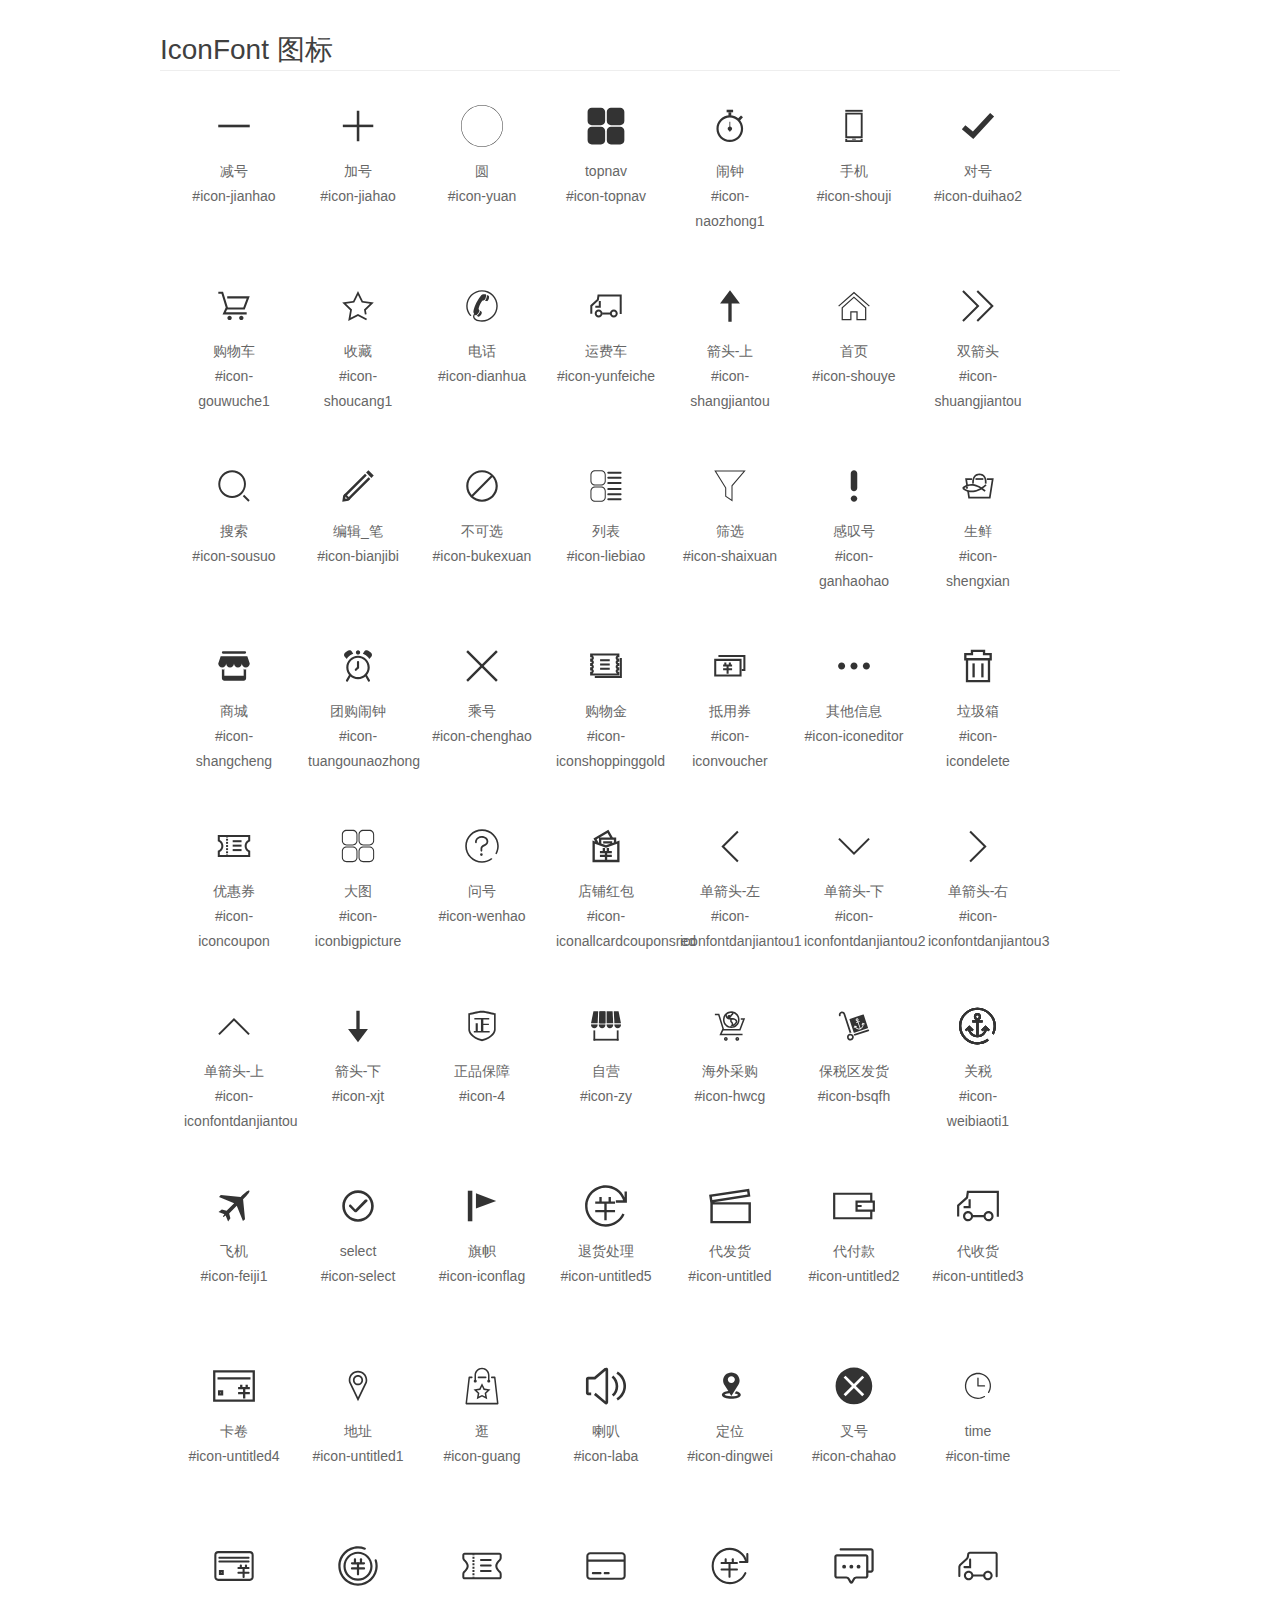
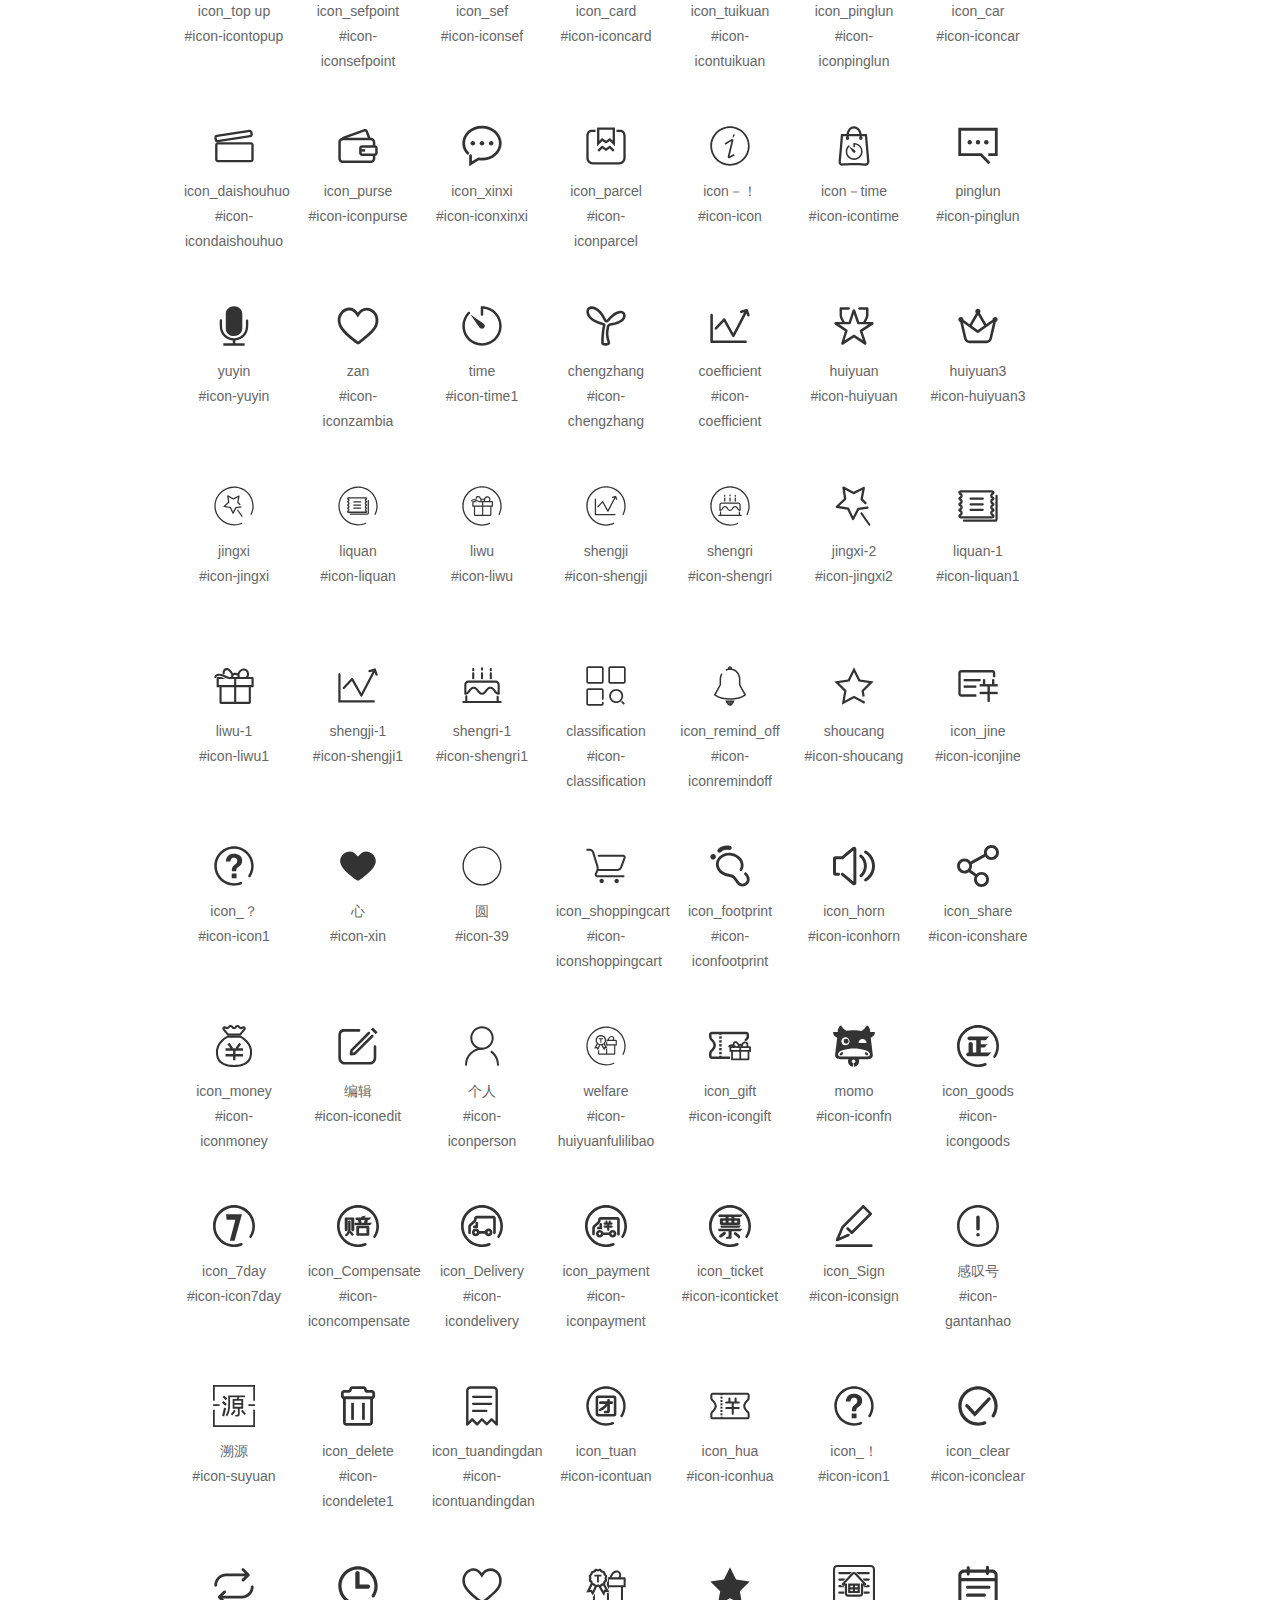
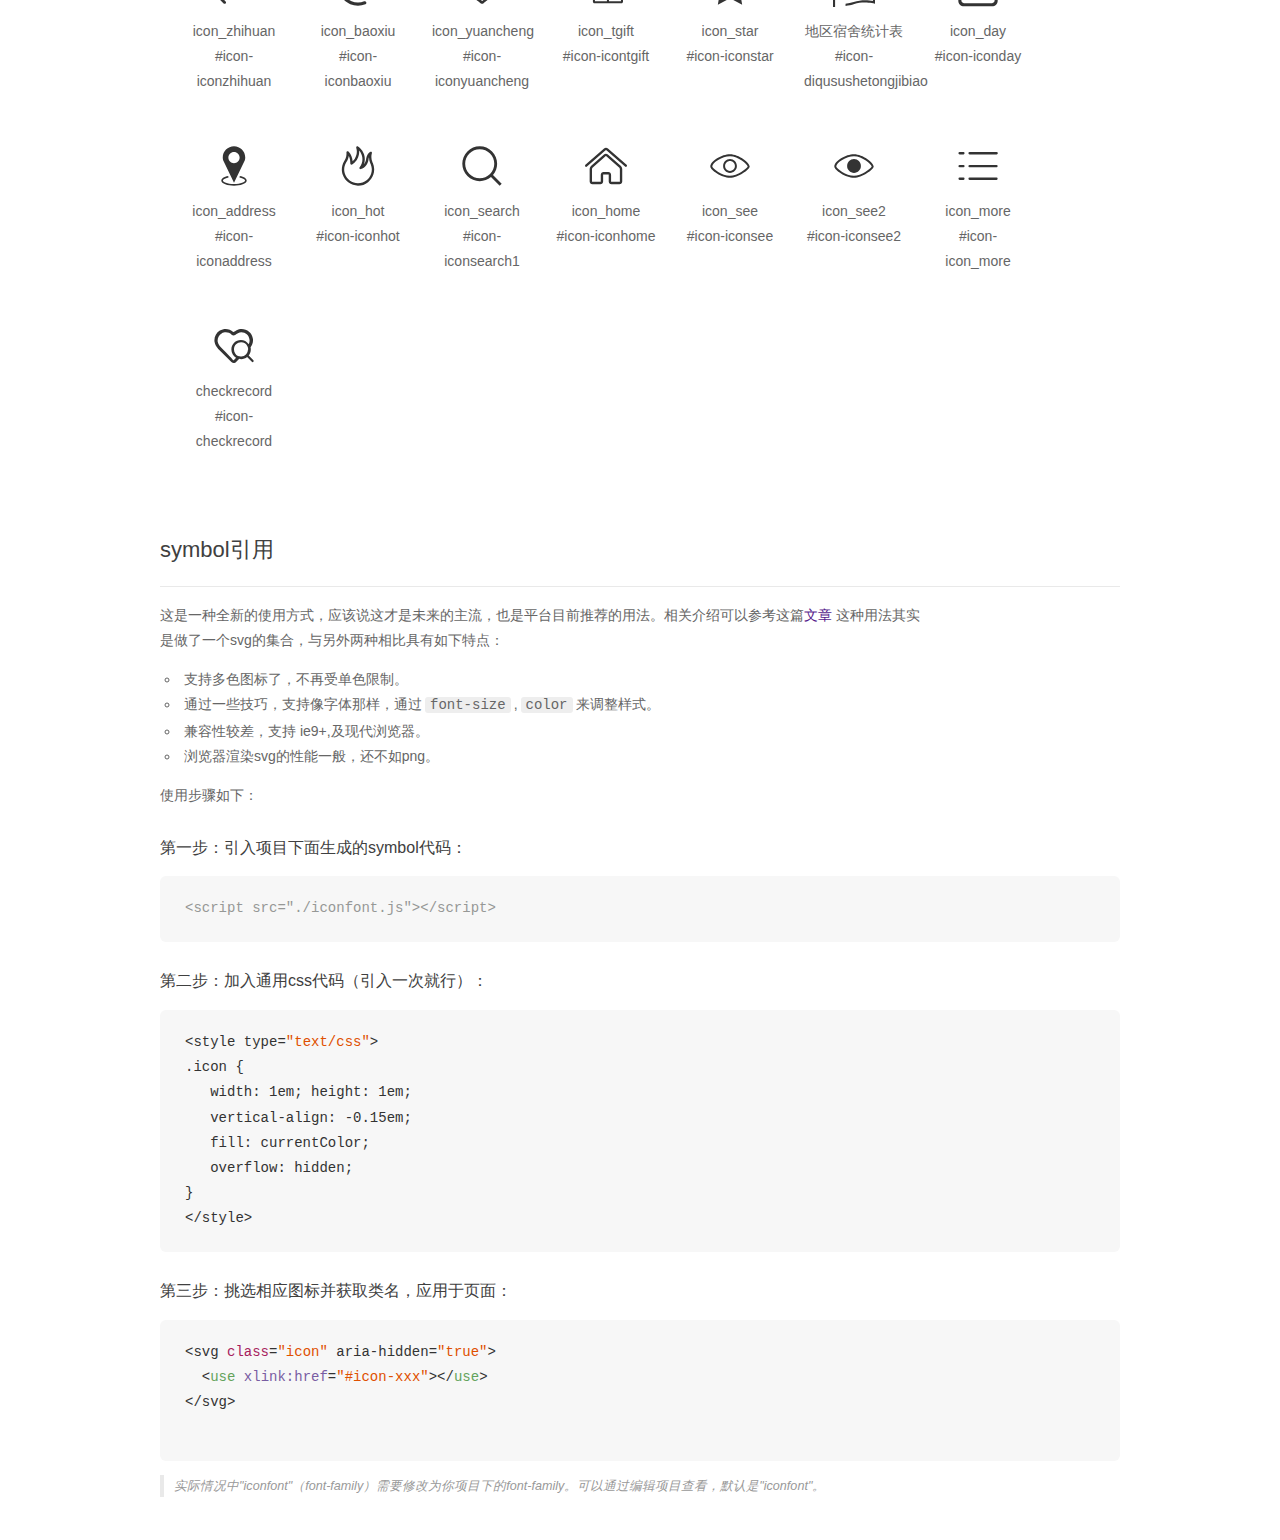
<file: src/assets/fonts/demo_symbol.html>
<!DOCTYPE html>
<html>
<head>
    <meta charset="utf-8"/>
    <title>IconFont</title>
    <link rel="stylesheet" href="demo.css">
    <script src="iconfont.js"></script>

    <style type="text/css">
        .icon {
          /* 通过设置 font-size 来改变图标大小 */
          width: 1em; height: 1em;
          /* 图标和文字相邻时，垂直对齐 */
          vertical-align: -0.15em;
          /* 通过设置 color 来改变 SVG 的颜色/fill */
          fill: currentColor;
          /* path 和 stroke 溢出 viewBox 部分在 IE 下会显示
             normalize.css 中也包含这行 */
          overflow: hidden;
        }

    </style>
</head>
<body>
    <div class="main markdown">
        <h1>IconFont 图标</h1>
        <ul class="icon_lists clear">
            
                <li>
                    <svg class="icon" aria-hidden="true">
                        <use xlink:href="#icon-jianhao"></use>
                    </svg>
                    <div class="name">减号</div>
                    <div class="fontclass">#icon-jianhao</div>
                </li>
            
                <li>
                    <svg class="icon" aria-hidden="true">
                        <use xlink:href="#icon-jiahao"></use>
                    </svg>
                    <div class="name">加号</div>
                    <div class="fontclass">#icon-jiahao</div>
                </li>
            
                <li>
                    <svg class="icon" aria-hidden="true">
                        <use xlink:href="#icon-yuan"></use>
                    </svg>
                    <div class="name">圆</div>
                    <div class="fontclass">#icon-yuan</div>
                </li>
            
                <li>
                    <svg class="icon" aria-hidden="true">
                        <use xlink:href="#icon-topnav"></use>
                    </svg>
                    <div class="name">topnav</div>
                    <div class="fontclass">#icon-topnav</div>
                </li>
            
                <li>
                    <svg class="icon" aria-hidden="true">
                        <use xlink:href="#icon-naozhong1"></use>
                    </svg>
                    <div class="name">闹钟</div>
                    <div class="fontclass">#icon-naozhong1</div>
                </li>
            
                <li>
                    <svg class="icon" aria-hidden="true">
                        <use xlink:href="#icon-shouji"></use>
                    </svg>
                    <div class="name">手机</div>
                    <div class="fontclass">#icon-shouji</div>
                </li>
            
                <li>
                    <svg class="icon" aria-hidden="true">
                        <use xlink:href="#icon-duihao2"></use>
                    </svg>
                    <div class="name">对号</div>
                    <div class="fontclass">#icon-duihao2</div>
                </li>
            
                <li>
                    <svg class="icon" aria-hidden="true">
                        <use xlink:href="#icon-gouwuche1"></use>
                    </svg>
                    <div class="name">购物车</div>
                    <div class="fontclass">#icon-gouwuche1</div>
                </li>
            
                <li>
                    <svg class="icon" aria-hidden="true">
                        <use xlink:href="#icon-shoucang1"></use>
                    </svg>
                    <div class="name">收藏</div>
                    <div class="fontclass">#icon-shoucang1</div>
                </li>
            
                <li>
                    <svg class="icon" aria-hidden="true">
                        <use xlink:href="#icon-dianhua"></use>
                    </svg>
                    <div class="name">电话</div>
                    <div class="fontclass">#icon-dianhua</div>
                </li>
            
                <li>
                    <svg class="icon" aria-hidden="true">
                        <use xlink:href="#icon-yunfeiche"></use>
                    </svg>
                    <div class="name">运费车</div>
                    <div class="fontclass">#icon-yunfeiche</div>
                </li>
            
                <li>
                    <svg class="icon" aria-hidden="true">
                        <use xlink:href="#icon-shangjiantou"></use>
                    </svg>
                    <div class="name">箭头-上</div>
                    <div class="fontclass">#icon-shangjiantou</div>
                </li>
            
                <li>
                    <svg class="icon" aria-hidden="true">
                        <use xlink:href="#icon-shouye"></use>
                    </svg>
                    <div class="name">首页</div>
                    <div class="fontclass">#icon-shouye</div>
                </li>
            
                <li>
                    <svg class="icon" aria-hidden="true">
                        <use xlink:href="#icon-shuangjiantou"></use>
                    </svg>
                    <div class="name">双箭头</div>
                    <div class="fontclass">#icon-shuangjiantou</div>
                </li>
            
                <li>
                    <svg class="icon" aria-hidden="true">
                        <use xlink:href="#icon-sousuo"></use>
                    </svg>
                    <div class="name">搜索</div>
                    <div class="fontclass">#icon-sousuo</div>
                </li>
            
                <li>
                    <svg class="icon" aria-hidden="true">
                        <use xlink:href="#icon-bianjibi"></use>
                    </svg>
                    <div class="name">编辑_笔</div>
                    <div class="fontclass">#icon-bianjibi</div>
                </li>
            
                <li>
                    <svg class="icon" aria-hidden="true">
                        <use xlink:href="#icon-bukexuan"></use>
                    </svg>
                    <div class="name">不可选</div>
                    <div class="fontclass">#icon-bukexuan</div>
                </li>
            
                <li>
                    <svg class="icon" aria-hidden="true">
                        <use xlink:href="#icon-liebiao"></use>
                    </svg>
                    <div class="name">列表</div>
                    <div class="fontclass">#icon-liebiao</div>
                </li>
            
                <li>
                    <svg class="icon" aria-hidden="true">
                        <use xlink:href="#icon-shaixuan"></use>
                    </svg>
                    <div class="name">筛选</div>
                    <div class="fontclass">#icon-shaixuan</div>
                </li>
            
                <li>
                    <svg class="icon" aria-hidden="true">
                        <use xlink:href="#icon-ganhaohao"></use>
                    </svg>
                    <div class="name">感叹号</div>
                    <div class="fontclass">#icon-ganhaohao</div>
                </li>
            
                <li>
                    <svg class="icon" aria-hidden="true">
                        <use xlink:href="#icon-shengxian"></use>
                    </svg>
                    <div class="name">生鲜</div>
                    <div class="fontclass">#icon-shengxian</div>
                </li>
            
                <li>
                    <svg class="icon" aria-hidden="true">
                        <use xlink:href="#icon-shangcheng"></use>
                    </svg>
                    <div class="name">商城</div>
                    <div class="fontclass">#icon-shangcheng</div>
                </li>
            
                <li>
                    <svg class="icon" aria-hidden="true">
                        <use xlink:href="#icon-tuangounaozhong"></use>
                    </svg>
                    <div class="name">团购闹钟</div>
                    <div class="fontclass">#icon-tuangounaozhong</div>
                </li>
            
                <li>
                    <svg class="icon" aria-hidden="true">
                        <use xlink:href="#icon-chenghao"></use>
                    </svg>
                    <div class="name">乘号</div>
                    <div class="fontclass">#icon-chenghao</div>
                </li>
            
                <li>
                    <svg class="icon" aria-hidden="true">
                        <use xlink:href="#icon-iconshoppinggold"></use>
                    </svg>
                    <div class="name">购物金</div>
                    <div class="fontclass">#icon-iconshoppinggold</div>
                </li>
            
                <li>
                    <svg class="icon" aria-hidden="true">
                        <use xlink:href="#icon-iconvoucher"></use>
                    </svg>
                    <div class="name">抵用券</div>
                    <div class="fontclass">#icon-iconvoucher</div>
                </li>
            
                <li>
                    <svg class="icon" aria-hidden="true">
                        <use xlink:href="#icon-iconeditor"></use>
                    </svg>
                    <div class="name">其他信息</div>
                    <div class="fontclass">#icon-iconeditor</div>
                </li>
            
                <li>
                    <svg class="icon" aria-hidden="true">
                        <use xlink:href="#icon-icondelete"></use>
                    </svg>
                    <div class="name">垃圾箱</div>
                    <div class="fontclass">#icon-icondelete</div>
                </li>
            
                <li>
                    <svg class="icon" aria-hidden="true">
                        <use xlink:href="#icon-iconcoupon"></use>
                    </svg>
                    <div class="name">优惠券</div>
                    <div class="fontclass">#icon-iconcoupon</div>
                </li>
            
                <li>
                    <svg class="icon" aria-hidden="true">
                        <use xlink:href="#icon-iconbigpicture"></use>
                    </svg>
                    <div class="name">大图</div>
                    <div class="fontclass">#icon-iconbigpicture</div>
                </li>
            
                <li>
                    <svg class="icon" aria-hidden="true">
                        <use xlink:href="#icon-wenhao"></use>
                    </svg>
                    <div class="name">问号</div>
                    <div class="fontclass">#icon-wenhao</div>
                </li>
            
                <li>
                    <svg class="icon" aria-hidden="true">
                        <use xlink:href="#icon-iconallcardcouponsred"></use>
                    </svg>
                    <div class="name">店铺红包</div>
                    <div class="fontclass">#icon-iconallcardcouponsred</div>
                </li>
            
                <li>
                    <svg class="icon" aria-hidden="true">
                        <use xlink:href="#icon-iconfontdanjiantou1"></use>
                    </svg>
                    <div class="name">单箭头-左</div>
                    <div class="fontclass">#icon-iconfontdanjiantou1</div>
                </li>
            
                <li>
                    <svg class="icon" aria-hidden="true">
                        <use xlink:href="#icon-iconfontdanjiantou2"></use>
                    </svg>
                    <div class="name">单箭头-下</div>
                    <div class="fontclass">#icon-iconfontdanjiantou2</div>
                </li>
            
                <li>
                    <svg class="icon" aria-hidden="true">
                        <use xlink:href="#icon-iconfontdanjiantou3"></use>
                    </svg>
                    <div class="name">单箭头-右</div>
                    <div class="fontclass">#icon-iconfontdanjiantou3</div>
                </li>
            
                <li>
                    <svg class="icon" aria-hidden="true">
                        <use xlink:href="#icon-iconfontdanjiantou"></use>
                    </svg>
                    <div class="name">单箭头-上</div>
                    <div class="fontclass">#icon-iconfontdanjiantou</div>
                </li>
            
                <li>
                    <svg class="icon" aria-hidden="true">
                        <use xlink:href="#icon-xjt"></use>
                    </svg>
                    <div class="name">箭头-下</div>
                    <div class="fontclass">#icon-xjt</div>
                </li>
            
                <li>
                    <svg class="icon" aria-hidden="true">
                        <use xlink:href="#icon-4"></use>
                    </svg>
                    <div class="name">正品保障</div>
                    <div class="fontclass">#icon-4</div>
                </li>
            
                <li>
                    <svg class="icon" aria-hidden="true">
                        <use xlink:href="#icon-zy"></use>
                    </svg>
                    <div class="name">自营</div>
                    <div class="fontclass">#icon-zy</div>
                </li>
            
                <li>
                    <svg class="icon" aria-hidden="true">
                        <use xlink:href="#icon-hwcg"></use>
                    </svg>
                    <div class="name">海外采购</div>
                    <div class="fontclass">#icon-hwcg</div>
                </li>
            
                <li>
                    <svg class="icon" aria-hidden="true">
                        <use xlink:href="#icon-bsqfh"></use>
                    </svg>
                    <div class="name">保税区发货</div>
                    <div class="fontclass">#icon-bsqfh</div>
                </li>
            
                <li>
                    <svg class="icon" aria-hidden="true">
                        <use xlink:href="#icon-weibiaoti1"></use>
                    </svg>
                    <div class="name">关税</div>
                    <div class="fontclass">#icon-weibiaoti1</div>
                </li>
            
                <li>
                    <svg class="icon" aria-hidden="true">
                        <use xlink:href="#icon-feiji1"></use>
                    </svg>
                    <div class="name">飞机</div>
                    <div class="fontclass">#icon-feiji1</div>
                </li>
            
                <li>
                    <svg class="icon" aria-hidden="true">
                        <use xlink:href="#icon-select"></use>
                    </svg>
                    <div class="name">select</div>
                    <div class="fontclass">#icon-select</div>
                </li>
            
                <li>
                    <svg class="icon" aria-hidden="true">
                        <use xlink:href="#icon-iconflag"></use>
                    </svg>
                    <div class="name">旗帜</div>
                    <div class="fontclass">#icon-iconflag</div>
                </li>
            
                <li>
                    <svg class="icon" aria-hidden="true">
                        <use xlink:href="#icon-untitled5"></use>
                    </svg>
                    <div class="name">退货处理</div>
                    <div class="fontclass">#icon-untitled5</div>
                </li>
            
                <li>
                    <svg class="icon" aria-hidden="true">
                        <use xlink:href="#icon-untitled"></use>
                    </svg>
                    <div class="name">代发货</div>
                    <div class="fontclass">#icon-untitled</div>
                </li>
            
                <li>
                    <svg class="icon" aria-hidden="true">
                        <use xlink:href="#icon-untitled2"></use>
                    </svg>
                    <div class="name">代付款</div>
                    <div class="fontclass">#icon-untitled2</div>
                </li>
            
                <li>
                    <svg class="icon" aria-hidden="true">
                        <use xlink:href="#icon-untitled3"></use>
                    </svg>
                    <div class="name">代收货</div>
                    <div class="fontclass">#icon-untitled3</div>
                </li>
            
                <li>
                    <svg class="icon" aria-hidden="true">
                        <use xlink:href="#icon-untitled4"></use>
                    </svg>
                    <div class="name">卡卷</div>
                    <div class="fontclass">#icon-untitled4</div>
                </li>
            
                <li>
                    <svg class="icon" aria-hidden="true">
                        <use xlink:href="#icon-untitled1"></use>
                    </svg>
                    <div class="name">地址</div>
                    <div class="fontclass">#icon-untitled1</div>
                </li>
            
                <li>
                    <svg class="icon" aria-hidden="true">
                        <use xlink:href="#icon-guang"></use>
                    </svg>
                    <div class="name">逛</div>
                    <div class="fontclass">#icon-guang</div>
                </li>
            
                <li>
                    <svg class="icon" aria-hidden="true">
                        <use xlink:href="#icon-laba"></use>
                    </svg>
                    <div class="name">喇叭</div>
                    <div class="fontclass">#icon-laba</div>
                </li>
            
                <li>
                    <svg class="icon" aria-hidden="true">
                        <use xlink:href="#icon-dingwei"></use>
                    </svg>
                    <div class="name">定位</div>
                    <div class="fontclass">#icon-dingwei</div>
                </li>
            
                <li>
                    <svg class="icon" aria-hidden="true">
                        <use xlink:href="#icon-chahao"></use>
                    </svg>
                    <div class="name">叉号</div>
                    <div class="fontclass">#icon-chahao</div>
                </li>
            
                <li>
                    <svg class="icon" aria-hidden="true">
                        <use xlink:href="#icon-time"></use>
                    </svg>
                    <div class="name">time</div>
                    <div class="fontclass">#icon-time</div>
                </li>
            
                <li>
                    <svg class="icon" aria-hidden="true">
                        <use xlink:href="#icon-icontopup"></use>
                    </svg>
                    <div class="name">icon_top up</div>
                    <div class="fontclass">#icon-icontopup</div>
                </li>
            
                <li>
                    <svg class="icon" aria-hidden="true">
                        <use xlink:href="#icon-iconsefpoint"></use>
                    </svg>
                    <div class="name">icon_sefpoint</div>
                    <div class="fontclass">#icon-iconsefpoint</div>
                </li>
            
                <li>
                    <svg class="icon" aria-hidden="true">
                        <use xlink:href="#icon-iconsef"></use>
                    </svg>
                    <div class="name">icon_sef</div>
                    <div class="fontclass">#icon-iconsef</div>
                </li>
            
                <li>
                    <svg class="icon" aria-hidden="true">
                        <use xlink:href="#icon-iconcard"></use>
                    </svg>
                    <div class="name">icon_card</div>
                    <div class="fontclass">#icon-iconcard</div>
                </li>
            
                <li>
                    <svg class="icon" aria-hidden="true">
                        <use xlink:href="#icon-icontuikuan"></use>
                    </svg>
                    <div class="name">icon_tuikuan</div>
                    <div class="fontclass">#icon-icontuikuan</div>
                </li>
            
                <li>
                    <svg class="icon" aria-hidden="true">
                        <use xlink:href="#icon-iconpinglun"></use>
                    </svg>
                    <div class="name">icon_pinglun</div>
                    <div class="fontclass">#icon-iconpinglun</div>
                </li>
            
                <li>
                    <svg class="icon" aria-hidden="true">
                        <use xlink:href="#icon-iconcar"></use>
                    </svg>
                    <div class="name">icon_car</div>
                    <div class="fontclass">#icon-iconcar</div>
                </li>
            
                <li>
                    <svg class="icon" aria-hidden="true">
                        <use xlink:href="#icon-icondaishouhuo"></use>
                    </svg>
                    <div class="name">icon_daishouhuo</div>
                    <div class="fontclass">#icon-icondaishouhuo</div>
                </li>
            
                <li>
                    <svg class="icon" aria-hidden="true">
                        <use xlink:href="#icon-iconpurse"></use>
                    </svg>
                    <div class="name">icon_purse</div>
                    <div class="fontclass">#icon-iconpurse</div>
                </li>
            
                <li>
                    <svg class="icon" aria-hidden="true">
                        <use xlink:href="#icon-iconxinxi"></use>
                    </svg>
                    <div class="name">icon_xinxi</div>
                    <div class="fontclass">#icon-iconxinxi</div>
                </li>
            
                <li>
                    <svg class="icon" aria-hidden="true">
                        <use xlink:href="#icon-iconparcel"></use>
                    </svg>
                    <div class="name">icon_parcel</div>
                    <div class="fontclass">#icon-iconparcel</div>
                </li>
            
                <li>
                    <svg class="icon" aria-hidden="true">
                        <use xlink:href="#icon-icon"></use>
                    </svg>
                    <div class="name">icon－！</div>
                    <div class="fontclass">#icon-icon</div>
                </li>
            
                <li>
                    <svg class="icon" aria-hidden="true">
                        <use xlink:href="#icon-icontime"></use>
                    </svg>
                    <div class="name">icon－time</div>
                    <div class="fontclass">#icon-icontime</div>
                </li>
            
                <li>
                    <svg class="icon" aria-hidden="true">
                        <use xlink:href="#icon-pinglun"></use>
                    </svg>
                    <div class="name">pinglun</div>
                    <div class="fontclass">#icon-pinglun</div>
                </li>
            
                <li>
                    <svg class="icon" aria-hidden="true">
                        <use xlink:href="#icon-yuyin"></use>
                    </svg>
                    <div class="name">yuyin</div>
                    <div class="fontclass">#icon-yuyin</div>
                </li>
            
                <li>
                    <svg class="icon" aria-hidden="true">
                        <use xlink:href="#icon-iconzambia"></use>
                    </svg>
                    <div class="name">zan</div>
                    <div class="fontclass">#icon-iconzambia</div>
                </li>
            
                <li>
                    <svg class="icon" aria-hidden="true">
                        <use xlink:href="#icon-time1"></use>
                    </svg>
                    <div class="name">time</div>
                    <div class="fontclass">#icon-time1</div>
                </li>
            
                <li>
                    <svg class="icon" aria-hidden="true">
                        <use xlink:href="#icon-chengzhang"></use>
                    </svg>
                    <div class="name">chengzhang</div>
                    <div class="fontclass">#icon-chengzhang</div>
                </li>
            
                <li>
                    <svg class="icon" aria-hidden="true">
                        <use xlink:href="#icon-coefficient"></use>
                    </svg>
                    <div class="name">coefficient</div>
                    <div class="fontclass">#icon-coefficient</div>
                </li>
            
                <li>
                    <svg class="icon" aria-hidden="true">
                        <use xlink:href="#icon-huiyuan"></use>
                    </svg>
                    <div class="name">huiyuan</div>
                    <div class="fontclass">#icon-huiyuan</div>
                </li>
            
                <li>
                    <svg class="icon" aria-hidden="true">
                        <use xlink:href="#icon-huiyuan3"></use>
                    </svg>
                    <div class="name">huiyuan3</div>
                    <div class="fontclass">#icon-huiyuan3</div>
                </li>
            
                <li>
                    <svg class="icon" aria-hidden="true">
                        <use xlink:href="#icon-jingxi"></use>
                    </svg>
                    <div class="name">jingxi</div>
                    <div class="fontclass">#icon-jingxi</div>
                </li>
            
                <li>
                    <svg class="icon" aria-hidden="true">
                        <use xlink:href="#icon-liquan"></use>
                    </svg>
                    <div class="name">liquan</div>
                    <div class="fontclass">#icon-liquan</div>
                </li>
            
                <li>
                    <svg class="icon" aria-hidden="true">
                        <use xlink:href="#icon-liwu"></use>
                    </svg>
                    <div class="name">liwu</div>
                    <div class="fontclass">#icon-liwu</div>
                </li>
            
                <li>
                    <svg class="icon" aria-hidden="true">
                        <use xlink:href="#icon-shengji"></use>
                    </svg>
                    <div class="name">shengji</div>
                    <div class="fontclass">#icon-shengji</div>
                </li>
            
                <li>
                    <svg class="icon" aria-hidden="true">
                        <use xlink:href="#icon-shengri"></use>
                    </svg>
                    <div class="name">shengri</div>
                    <div class="fontclass">#icon-shengri</div>
                </li>
            
                <li>
                    <svg class="icon" aria-hidden="true">
                        <use xlink:href="#icon-jingxi2"></use>
                    </svg>
                    <div class="name">jingxi-2</div>
                    <div class="fontclass">#icon-jingxi2</div>
                </li>
            
                <li>
                    <svg class="icon" aria-hidden="true">
                        <use xlink:href="#icon-liquan1"></use>
                    </svg>
                    <div class="name">liquan-1</div>
                    <div class="fontclass">#icon-liquan1</div>
                </li>
            
                <li>
                    <svg class="icon" aria-hidden="true">
                        <use xlink:href="#icon-liwu1"></use>
                    </svg>
                    <div class="name">liwu-1</div>
                    <div class="fontclass">#icon-liwu1</div>
                </li>
            
                <li>
                    <svg class="icon" aria-hidden="true">
                        <use xlink:href="#icon-shengji1"></use>
                    </svg>
                    <div class="name">shengji-1</div>
                    <div class="fontclass">#icon-shengji1</div>
                </li>
            
                <li>
                    <svg class="icon" aria-hidden="true">
                        <use xlink:href="#icon-shengri1"></use>
                    </svg>
                    <div class="name">shengri-1</div>
                    <div class="fontclass">#icon-shengri1</div>
                </li>
            
                <li>
                    <svg class="icon" aria-hidden="true">
                        <use xlink:href="#icon-classification"></use>
                    </svg>
                    <div class="name">classification</div>
                    <div class="fontclass">#icon-classification</div>
                </li>
            
                <li>
                    <svg class="icon" aria-hidden="true">
                        <use xlink:href="#icon-iconremindoff"></use>
                    </svg>
                    <div class="name">icon_remind_off</div>
                    <div class="fontclass">#icon-iconremindoff</div>
                </li>
            
                <li>
                    <svg class="icon" aria-hidden="true">
                        <use xlink:href="#icon-shoucang"></use>
                    </svg>
                    <div class="name">shoucang</div>
                    <div class="fontclass">#icon-shoucang</div>
                </li>
            
                <li>
                    <svg class="icon" aria-hidden="true">
                        <use xlink:href="#icon-iconjine"></use>
                    </svg>
                    <div class="name">icon_jine</div>
                    <div class="fontclass">#icon-iconjine</div>
                </li>
            
                <li>
                    <svg class="icon" aria-hidden="true">
                        <use xlink:href="#icon-icon1"></use>
                    </svg>
                    <div class="name">icon_？</div>
                    <div class="fontclass">#icon-icon1</div>
                </li>
            
                <li>
                    <svg class="icon" aria-hidden="true">
                        <use xlink:href="#icon-xin"></use>
                    </svg>
                    <div class="name">心</div>
                    <div class="fontclass">#icon-xin</div>
                </li>
            
                <li>
                    <svg class="icon" aria-hidden="true">
                        <use xlink:href="#icon-39"></use>
                    </svg>
                    <div class="name">圆</div>
                    <div class="fontclass">#icon-39</div>
                </li>
            
                <li>
                    <svg class="icon" aria-hidden="true">
                        <use xlink:href="#icon-iconshoppingcart"></use>
                    </svg>
                    <div class="name">icon_shoppingcart</div>
                    <div class="fontclass">#icon-iconshoppingcart</div>
                </li>
            
                <li>
                    <svg class="icon" aria-hidden="true">
                        <use xlink:href="#icon-iconfootprint"></use>
                    </svg>
                    <div class="name">icon_footprint</div>
                    <div class="fontclass">#icon-iconfootprint</div>
                </li>
            
                <li>
                    <svg class="icon" aria-hidden="true">
                        <use xlink:href="#icon-iconhorn"></use>
                    </svg>
                    <div class="name">icon_horn</div>
                    <div class="fontclass">#icon-iconhorn</div>
                </li>
            
                <li>
                    <svg class="icon" aria-hidden="true">
                        <use xlink:href="#icon-iconshare"></use>
                    </svg>
                    <div class="name">icon_share</div>
                    <div class="fontclass">#icon-iconshare</div>
                </li>
            
                <li>
                    <svg class="icon" aria-hidden="true">
                        <use xlink:href="#icon-iconmoney"></use>
                    </svg>
                    <div class="name">icon_money</div>
                    <div class="fontclass">#icon-iconmoney</div>
                </li>
            
                <li>
                    <svg class="icon" aria-hidden="true">
                        <use xlink:href="#icon-iconedit"></use>
                    </svg>
                    <div class="name">编辑</div>
                    <div class="fontclass">#icon-iconedit</div>
                </li>
            
                <li>
                    <svg class="icon" aria-hidden="true">
                        <use xlink:href="#icon-iconperson"></use>
                    </svg>
                    <div class="name">个人</div>
                    <div class="fontclass">#icon-iconperson</div>
                </li>
            
                <li>
                    <svg class="icon" aria-hidden="true">
                        <use xlink:href="#icon-huiyuanfulilibao"></use>
                    </svg>
                    <div class="name">welfare</div>
                    <div class="fontclass">#icon-huiyuanfulilibao</div>
                </li>
            
                <li>
                    <svg class="icon" aria-hidden="true">
                        <use xlink:href="#icon-icongift"></use>
                    </svg>
                    <div class="name">icon_gift</div>
                    <div class="fontclass">#icon-icongift</div>
                </li>
            
                <li>
                    <svg class="icon" aria-hidden="true">
                        <use xlink:href="#icon-iconfn"></use>
                    </svg>
                    <div class="name">momo</div>
                    <div class="fontclass">#icon-iconfn</div>
                </li>
            
                <li>
                    <svg class="icon" aria-hidden="true">
                        <use xlink:href="#icon-icongoods"></use>
                    </svg>
                    <div class="name">icon_goods</div>
                    <div class="fontclass">#icon-icongoods</div>
                </li>
            
                <li>
                    <svg class="icon" aria-hidden="true">
                        <use xlink:href="#icon-icon7day"></use>
                    </svg>
                    <div class="name">icon_7day</div>
                    <div class="fontclass">#icon-icon7day</div>
                </li>
            
                <li>
                    <svg class="icon" aria-hidden="true">
                        <use xlink:href="#icon-iconcompensate"></use>
                    </svg>
                    <div class="name">icon_Compensate</div>
                    <div class="fontclass">#icon-iconcompensate</div>
                </li>
            
                <li>
                    <svg class="icon" aria-hidden="true">
                        <use xlink:href="#icon-icondelivery"></use>
                    </svg>
                    <div class="name">icon_Delivery</div>
                    <div class="fontclass">#icon-icondelivery</div>
                </li>
            
                <li>
                    <svg class="icon" aria-hidden="true">
                        <use xlink:href="#icon-iconpayment"></use>
                    </svg>
                    <div class="name">icon_payment</div>
                    <div class="fontclass">#icon-iconpayment</div>
                </li>
            
                <li>
                    <svg class="icon" aria-hidden="true">
                        <use xlink:href="#icon-iconticket"></use>
                    </svg>
                    <div class="name">icon_ticket</div>
                    <div class="fontclass">#icon-iconticket</div>
                </li>
            
                <li>
                    <svg class="icon" aria-hidden="true">
                        <use xlink:href="#icon-iconsign"></use>
                    </svg>
                    <div class="name">icon_Sign</div>
                    <div class="fontclass">#icon-iconsign</div>
                </li>
            
                <li>
                    <svg class="icon" aria-hidden="true">
                        <use xlink:href="#icon-gantanhao"></use>
                    </svg>
                    <div class="name">感叹号</div>
                    <div class="fontclass">#icon-gantanhao</div>
                </li>
            
                <li>
                    <svg class="icon" aria-hidden="true">
                        <use xlink:href="#icon-suyuan"></use>
                    </svg>
                    <div class="name">溯源</div>
                    <div class="fontclass">#icon-suyuan</div>
                </li>
            
                <li>
                    <svg class="icon" aria-hidden="true">
                        <use xlink:href="#icon-icondelete1"></use>
                    </svg>
                    <div class="name">icon_delete</div>
                    <div class="fontclass">#icon-icondelete1</div>
                </li>
            
                <li>
                    <svg class="icon" aria-hidden="true">
                        <use xlink:href="#icon-icontuandingdan"></use>
                    </svg>
                    <div class="name">icon_tuandingdan</div>
                    <div class="fontclass">#icon-icontuandingdan</div>
                </li>
            
                <li>
                    <svg class="icon" aria-hidden="true">
                        <use xlink:href="#icon-icontuan"></use>
                    </svg>
                    <div class="name">icon_tuan</div>
                    <div class="fontclass">#icon-icontuan</div>
                </li>
            
                <li>
                    <svg class="icon" aria-hidden="true">
                        <use xlink:href="#icon-iconhua"></use>
                    </svg>
                    <div class="name">icon_hua</div>
                    <div class="fontclass">#icon-iconhua</div>
                </li>
            
                <li>
                    <svg class="icon" aria-hidden="true">
                        <use xlink:href="#icon-icon1"></use>
                    </svg>
                    <div class="name">icon_！</div>
                    <div class="fontclass">#icon-icon1</div>
                </li>
            
                <li>
                    <svg class="icon" aria-hidden="true">
                        <use xlink:href="#icon-iconclear"></use>
                    </svg>
                    <div class="name">icon_clear</div>
                    <div class="fontclass">#icon-iconclear</div>
                </li>
            
                <li>
                    <svg class="icon" aria-hidden="true">
                        <use xlink:href="#icon-iconzhihuan"></use>
                    </svg>
                    <div class="name">icon_zhihuan</div>
                    <div class="fontclass">#icon-iconzhihuan</div>
                </li>
            
                <li>
                    <svg class="icon" aria-hidden="true">
                        <use xlink:href="#icon-iconbaoxiu"></use>
                    </svg>
                    <div class="name">icon_baoxiu</div>
                    <div class="fontclass">#icon-iconbaoxiu</div>
                </li>
            
                <li>
                    <svg class="icon" aria-hidden="true">
                        <use xlink:href="#icon-iconyuancheng"></use>
                    </svg>
                    <div class="name">icon_yuancheng</div>
                    <div class="fontclass">#icon-iconyuancheng</div>
                </li>
            
                <li>
                    <svg class="icon" aria-hidden="true">
                        <use xlink:href="#icon-icontgift"></use>
                    </svg>
                    <div class="name">icon_tgift</div>
                    <div class="fontclass">#icon-icontgift</div>
                </li>
            
                <li>
                    <svg class="icon" aria-hidden="true">
                        <use xlink:href="#icon-iconstar"></use>
                    </svg>
                    <div class="name">icon_star</div>
                    <div class="fontclass">#icon-iconstar</div>
                </li>
            
                <li>
                    <svg class="icon" aria-hidden="true">
                        <use xlink:href="#icon-diqusushetongjibiao"></use>
                    </svg>
                    <div class="name">地区宿舍统计表</div>
                    <div class="fontclass">#icon-diqusushetongjibiao</div>
                </li>
            
                <li>
                    <svg class="icon" aria-hidden="true">
                        <use xlink:href="#icon-iconday"></use>
                    </svg>
                    <div class="name">icon_day</div>
                    <div class="fontclass">#icon-iconday</div>
                </li>
            
                <li>
                    <svg class="icon" aria-hidden="true">
                        <use xlink:href="#icon-iconaddress"></use>
                    </svg>
                    <div class="name">icon_address</div>
                    <div class="fontclass">#icon-iconaddress</div>
                </li>
            
                <li>
                    <svg class="icon" aria-hidden="true">
                        <use xlink:href="#icon-iconhot"></use>
                    </svg>
                    <div class="name">icon_hot</div>
                    <div class="fontclass">#icon-iconhot</div>
                </li>
            
                <li>
                    <svg class="icon" aria-hidden="true">
                        <use xlink:href="#icon-iconsearch1"></use>
                    </svg>
                    <div class="name">icon_search</div>
                    <div class="fontclass">#icon-iconsearch1</div>
                </li>
            
                <li>
                    <svg class="icon" aria-hidden="true">
                        <use xlink:href="#icon-iconhome"></use>
                    </svg>
                    <div class="name">icon_home</div>
                    <div class="fontclass">#icon-iconhome</div>
                </li>
            
                <li>
                    <svg class="icon" aria-hidden="true">
                        <use xlink:href="#icon-iconsee"></use>
                    </svg>
                    <div class="name">icon_see</div>
                    <div class="fontclass">#icon-iconsee</div>
                </li>
            
                <li>
                    <svg class="icon" aria-hidden="true">
                        <use xlink:href="#icon-iconsee2"></use>
                    </svg>
                    <div class="name">icon_see2</div>
                    <div class="fontclass">#icon-iconsee2</div>
                </li>
            
                <li>
                    <svg class="icon" aria-hidden="true">
                        <use xlink:href="#icon-icon_more"></use>
                    </svg>
                    <div class="name">icon_more</div>
                    <div class="fontclass">#icon-icon_more</div>
                </li>
            
                <li>
                    <svg class="icon" aria-hidden="true">
                        <use xlink:href="#icon-checkrecord"></use>
                    </svg>
                    <div class="name">checkrecord</div>
                    <div class="fontclass">#icon-checkrecord</div>
                </li>
            
        </ul>


        <h2 id="symbol-">symbol引用</h2>
        <hr>

        <p>这是一种全新的使用方式，应该说这才是未来的主流，也是平台目前推荐的用法。相关介绍可以参考这篇<a href="">文章</a>
        这种用法其实是做了一个svg的集合，与另外两种相比具有如下特点：</p>
        <ul>
          <li>支持多色图标了，不再受单色限制。</li>
          <li>通过一些技巧，支持像字体那样，通过<code>font-size</code>,<code>color</code>来调整样式。</li>
          <li>兼容性较差，支持 ie9+,及现代浏览器。</li>
          <li>浏览器渲染svg的性能一般，还不如png。</li>
        </ul>
        <p>使用步骤如下：</p>
        <h3 id="-symbol-">第一步：引入项目下面生成的symbol代码：</h3>
        <pre><code class="lang-js hljs javascript"><span class="hljs-comment">&lt;script src="./iconfont.js"&gt;&lt;/script&gt;</span></code></pre>
        <h3 id="-css-">第二步：加入通用css代码（引入一次就行）：</h3>
        <pre><code class="lang-js hljs javascript">&lt;style type=<span class="hljs-string">"text/css"</span>&gt;
.icon {
   width: <span class="hljs-number">1</span>em; height: <span class="hljs-number">1</span>em;
   vertical-align: <span class="hljs-number">-0.15</span>em;
   fill: currentColor;
   overflow: hidden;
}
&lt;<span class="hljs-regexp">/style&gt;</span></code></pre>
        <h3 id="-">第三步：挑选相应图标并获取类名，应用于页面：</h3>
        <pre><code class="lang-js hljs javascript">&lt;svg <span class="hljs-class"><span class="hljs-keyword">class</span></span>=<span class="hljs-string">"icon"</span> aria-hidden=<span class="hljs-string">"true"</span>&gt;<span class="xml"><span class="hljs-tag">
  &lt;<span class="hljs-name">use</span> <span class="hljs-attr">xlink:href</span>=<span class="hljs-string">"#icon-xxx"</span>&gt;</span><span class="hljs-tag">&lt;/<span class="hljs-name">use</span>&gt;</span>
</span>&lt;<span class="hljs-regexp">/svg&gt;
        </span></code></pre>
        <blockquote>
        <p>实际情况中"iconfont"（font-family）需要修改为你项目下的font-family。可以通过编辑项目查看，默认是"iconfont"。</p>
        </blockquote>
    </div>
</body>
</html>
</file>
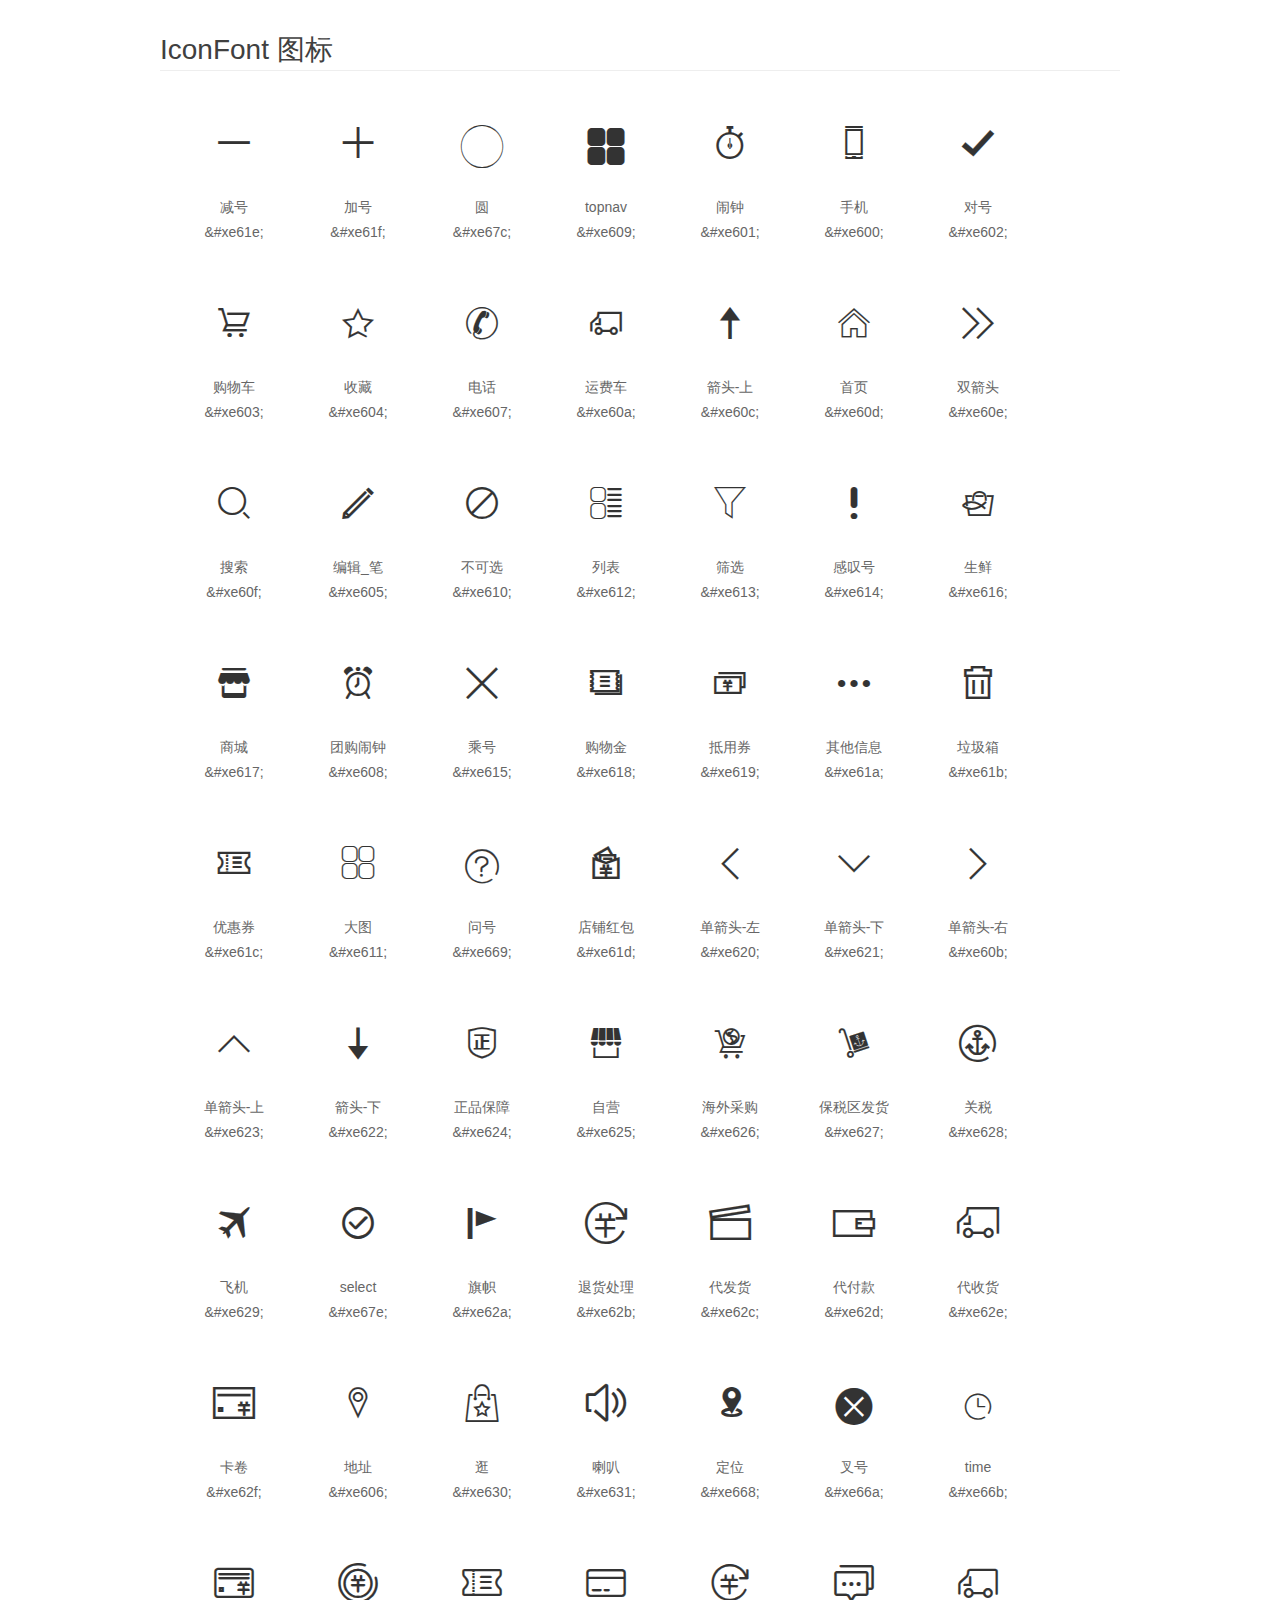
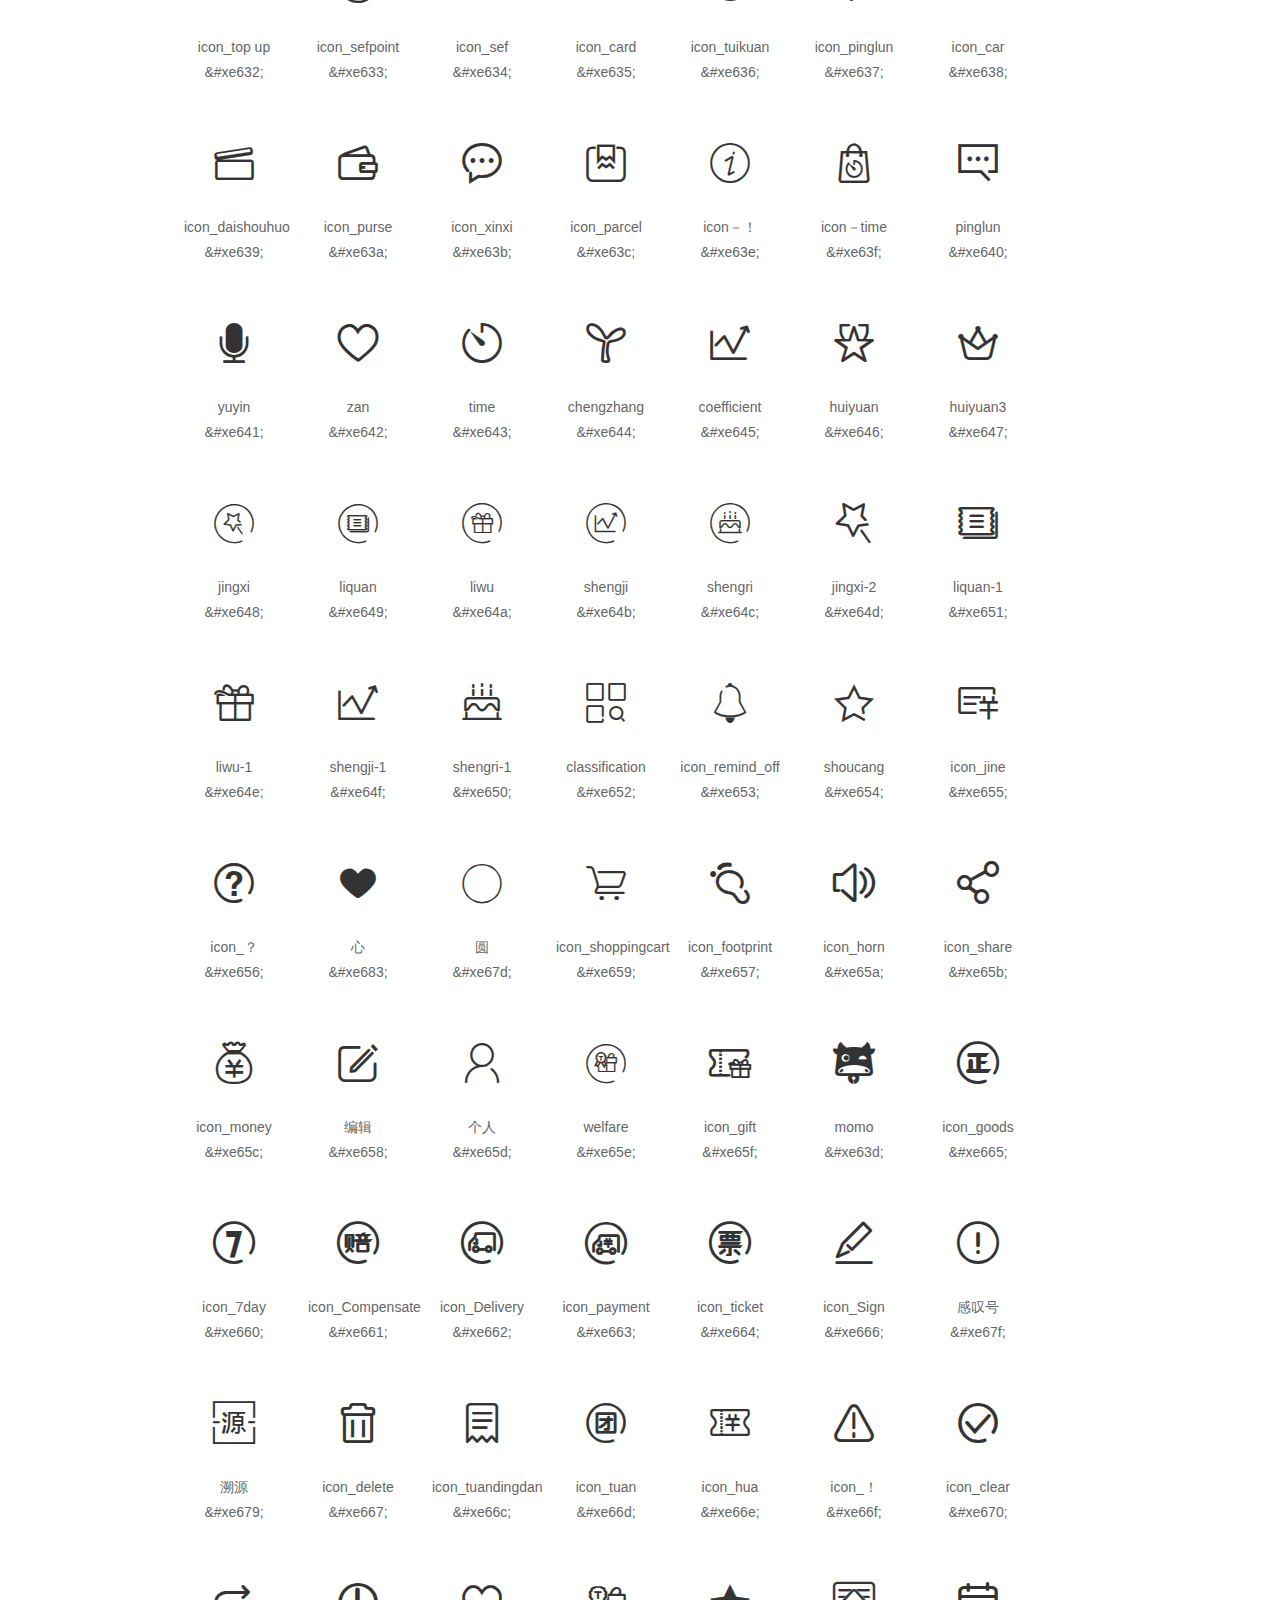
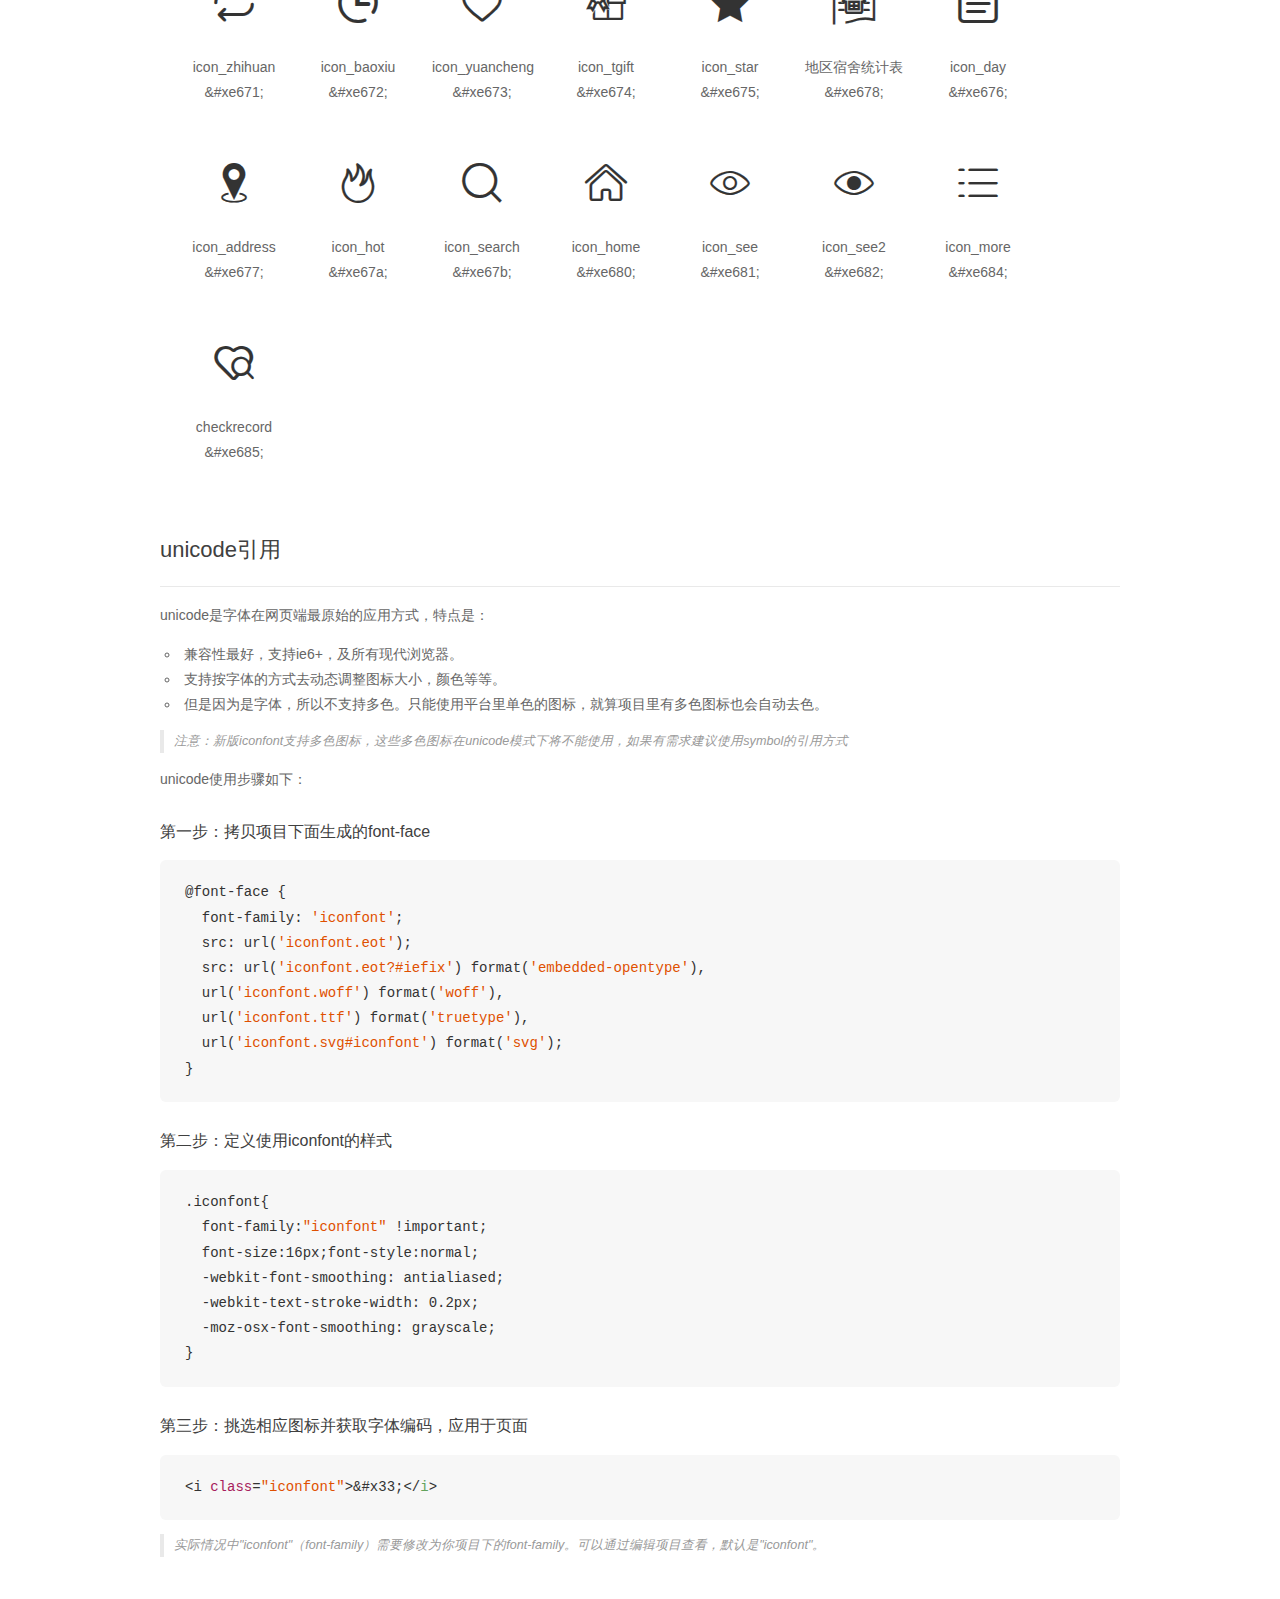
<file: src/assets/fonts/demo_unicode.html>
<!DOCTYPE html>
<html>
<head>
    <meta charset="utf-8"/>
    <title>IconFont</title>
    <link rel="stylesheet" href="demo.css">

    <style type="text/css">

        @font-face {font-family: "iconfont";
          src: url('iconfont.eot'); /* IE9*/
          src: url('iconfont.eot#iefix') format('embedded-opentype'), /* IE6-IE8 */
          url('iconfont.woff') format('woff'), /* chrome, firefox */
          url('iconfont.ttf') format('truetype'), /* chrome, firefox, opera, Safari, Android, iOS 4.2+*/
          url('iconfont.svg#iconfont') format('svg'); /* iOS 4.1- */
        }

        .iconfont {
          font-family:"iconfont" !important;
          font-size:16px;
          font-style:normal;
          -webkit-font-smoothing: antialiased;
          -webkit-text-stroke-width: 0.2px;
          -moz-osx-font-smoothing: grayscale;
        }

    </style>
</head>
<body>
    <div class="main markdown">
        <h1>IconFont 图标</h1>
        <ul class="icon_lists clear">
            
                <li>
                <i class="icon iconfont">&#xe61e;</i>
                    <div class="name">减号</div>
                    <div class="code">&amp;#xe61e;</div>
                </li>
            
                <li>
                <i class="icon iconfont">&#xe61f;</i>
                    <div class="name">加号</div>
                    <div class="code">&amp;#xe61f;</div>
                </li>
            
                <li>
                <i class="icon iconfont">&#xe67c;</i>
                    <div class="name">圆</div>
                    <div class="code">&amp;#xe67c;</div>
                </li>
            
                <li>
                <i class="icon iconfont">&#xe609;</i>
                    <div class="name">topnav</div>
                    <div class="code">&amp;#xe609;</div>
                </li>
            
                <li>
                <i class="icon iconfont">&#xe601;</i>
                    <div class="name">闹钟</div>
                    <div class="code">&amp;#xe601;</div>
                </li>
            
                <li>
                <i class="icon iconfont">&#xe600;</i>
                    <div class="name">手机</div>
                    <div class="code">&amp;#xe600;</div>
                </li>
            
                <li>
                <i class="icon iconfont">&#xe602;</i>
                    <div class="name">对号</div>
                    <div class="code">&amp;#xe602;</div>
                </li>
            
                <li>
                <i class="icon iconfont">&#xe603;</i>
                    <div class="name">购物车</div>
                    <div class="code">&amp;#xe603;</div>
                </li>
            
                <li>
                <i class="icon iconfont">&#xe604;</i>
                    <div class="name">收藏</div>
                    <div class="code">&amp;#xe604;</div>
                </li>
            
                <li>
                <i class="icon iconfont">&#xe607;</i>
                    <div class="name">电话</div>
                    <div class="code">&amp;#xe607;</div>
                </li>
            
                <li>
                <i class="icon iconfont">&#xe60a;</i>
                    <div class="name">运费车</div>
                    <div class="code">&amp;#xe60a;</div>
                </li>
            
                <li>
                <i class="icon iconfont">&#xe60c;</i>
                    <div class="name">箭头-上</div>
                    <div class="code">&amp;#xe60c;</div>
                </li>
            
                <li>
                <i class="icon iconfont">&#xe60d;</i>
                    <div class="name">首页</div>
                    <div class="code">&amp;#xe60d;</div>
                </li>
            
                <li>
                <i class="icon iconfont">&#xe60e;</i>
                    <div class="name">双箭头</div>
                    <div class="code">&amp;#xe60e;</div>
                </li>
            
                <li>
                <i class="icon iconfont">&#xe60f;</i>
                    <div class="name">搜索</div>
                    <div class="code">&amp;#xe60f;</div>
                </li>
            
                <li>
                <i class="icon iconfont">&#xe605;</i>
                    <div class="name">编辑_笔</div>
                    <div class="code">&amp;#xe605;</div>
                </li>
            
                <li>
                <i class="icon iconfont">&#xe610;</i>
                    <div class="name">不可选</div>
                    <div class="code">&amp;#xe610;</div>
                </li>
            
                <li>
                <i class="icon iconfont">&#xe612;</i>
                    <div class="name">列表</div>
                    <div class="code">&amp;#xe612;</div>
                </li>
            
                <li>
                <i class="icon iconfont">&#xe613;</i>
                    <div class="name">筛选</div>
                    <div class="code">&amp;#xe613;</div>
                </li>
            
                <li>
                <i class="icon iconfont">&#xe614;</i>
                    <div class="name">感叹号</div>
                    <div class="code">&amp;#xe614;</div>
                </li>
            
                <li>
                <i class="icon iconfont">&#xe616;</i>
                    <div class="name">生鲜</div>
                    <div class="code">&amp;#xe616;</div>
                </li>
            
                <li>
                <i class="icon iconfont">&#xe617;</i>
                    <div class="name">商城</div>
                    <div class="code">&amp;#xe617;</div>
                </li>
            
                <li>
                <i class="icon iconfont">&#xe608;</i>
                    <div class="name">团购闹钟</div>
                    <div class="code">&amp;#xe608;</div>
                </li>
            
                <li>
                <i class="icon iconfont">&#xe615;</i>
                    <div class="name">乘号</div>
                    <div class="code">&amp;#xe615;</div>
                </li>
            
                <li>
                <i class="icon iconfont">&#xe618;</i>
                    <div class="name">购物金</div>
                    <div class="code">&amp;#xe618;</div>
                </li>
            
                <li>
                <i class="icon iconfont">&#xe619;</i>
                    <div class="name">抵用券</div>
                    <div class="code">&amp;#xe619;</div>
                </li>
            
                <li>
                <i class="icon iconfont">&#xe61a;</i>
                    <div class="name">其他信息</div>
                    <div class="code">&amp;#xe61a;</div>
                </li>
            
                <li>
                <i class="icon iconfont">&#xe61b;</i>
                    <div class="name">垃圾箱</div>
                    <div class="code">&amp;#xe61b;</div>
                </li>
            
                <li>
                <i class="icon iconfont">&#xe61c;</i>
                    <div class="name">优惠券</div>
                    <div class="code">&amp;#xe61c;</div>
                </li>
            
                <li>
                <i class="icon iconfont">&#xe611;</i>
                    <div class="name">大图</div>
                    <div class="code">&amp;#xe611;</div>
                </li>
            
                <li>
                <i class="icon iconfont">&#xe669;</i>
                    <div class="name">问号</div>
                    <div class="code">&amp;#xe669;</div>
                </li>
            
                <li>
                <i class="icon iconfont">&#xe61d;</i>
                    <div class="name">店铺红包</div>
                    <div class="code">&amp;#xe61d;</div>
                </li>
            
                <li>
                <i class="icon iconfont">&#xe620;</i>
                    <div class="name">单箭头-左</div>
                    <div class="code">&amp;#xe620;</div>
                </li>
            
                <li>
                <i class="icon iconfont">&#xe621;</i>
                    <div class="name">单箭头-下</div>
                    <div class="code">&amp;#xe621;</div>
                </li>
            
                <li>
                <i class="icon iconfont">&#xe60b;</i>
                    <div class="name">单箭头-右</div>
                    <div class="code">&amp;#xe60b;</div>
                </li>
            
                <li>
                <i class="icon iconfont">&#xe623;</i>
                    <div class="name">单箭头-上</div>
                    <div class="code">&amp;#xe623;</div>
                </li>
            
                <li>
                <i class="icon iconfont">&#xe622;</i>
                    <div class="name">箭头-下</div>
                    <div class="code">&amp;#xe622;</div>
                </li>
            
                <li>
                <i class="icon iconfont">&#xe624;</i>
                    <div class="name">正品保障</div>
                    <div class="code">&amp;#xe624;</div>
                </li>
            
                <li>
                <i class="icon iconfont">&#xe625;</i>
                    <div class="name">自营</div>
                    <div class="code">&amp;#xe625;</div>
                </li>
            
                <li>
                <i class="icon iconfont">&#xe626;</i>
                    <div class="name">海外采购</div>
                    <div class="code">&amp;#xe626;</div>
                </li>
            
                <li>
                <i class="icon iconfont">&#xe627;</i>
                    <div class="name">保税区发货</div>
                    <div class="code">&amp;#xe627;</div>
                </li>
            
                <li>
                <i class="icon iconfont">&#xe628;</i>
                    <div class="name">关税</div>
                    <div class="code">&amp;#xe628;</div>
                </li>
            
                <li>
                <i class="icon iconfont">&#xe629;</i>
                    <div class="name">飞机</div>
                    <div class="code">&amp;#xe629;</div>
                </li>
            
                <li>
                <i class="icon iconfont">&#xe67e;</i>
                    <div class="name">select</div>
                    <div class="code">&amp;#xe67e;</div>
                </li>
            
                <li>
                <i class="icon iconfont">&#xe62a;</i>
                    <div class="name">旗帜</div>
                    <div class="code">&amp;#xe62a;</div>
                </li>
            
                <li>
                <i class="icon iconfont">&#xe62b;</i>
                    <div class="name">退货处理</div>
                    <div class="code">&amp;#xe62b;</div>
                </li>
            
                <li>
                <i class="icon iconfont">&#xe62c;</i>
                    <div class="name">代发货</div>
                    <div class="code">&amp;#xe62c;</div>
                </li>
            
                <li>
                <i class="icon iconfont">&#xe62d;</i>
                    <div class="name">代付款</div>
                    <div class="code">&amp;#xe62d;</div>
                </li>
            
                <li>
                <i class="icon iconfont">&#xe62e;</i>
                    <div class="name">代收货</div>
                    <div class="code">&amp;#xe62e;</div>
                </li>
            
                <li>
                <i class="icon iconfont">&#xe62f;</i>
                    <div class="name">卡卷</div>
                    <div class="code">&amp;#xe62f;</div>
                </li>
            
                <li>
                <i class="icon iconfont">&#xe606;</i>
                    <div class="name">地址</div>
                    <div class="code">&amp;#xe606;</div>
                </li>
            
                <li>
                <i class="icon iconfont">&#xe630;</i>
                    <div class="name">逛</div>
                    <div class="code">&amp;#xe630;</div>
                </li>
            
                <li>
                <i class="icon iconfont">&#xe631;</i>
                    <div class="name">喇叭</div>
                    <div class="code">&amp;#xe631;</div>
                </li>
            
                <li>
                <i class="icon iconfont">&#xe668;</i>
                    <div class="name">定位</div>
                    <div class="code">&amp;#xe668;</div>
                </li>
            
                <li>
                <i class="icon iconfont">&#xe66a;</i>
                    <div class="name">叉号</div>
                    <div class="code">&amp;#xe66a;</div>
                </li>
            
                <li>
                <i class="icon iconfont">&#xe66b;</i>
                    <div class="name">time</div>
                    <div class="code">&amp;#xe66b;</div>
                </li>
            
                <li>
                <i class="icon iconfont">&#xe632;</i>
                    <div class="name">icon_top up</div>
                    <div class="code">&amp;#xe632;</div>
                </li>
            
                <li>
                <i class="icon iconfont">&#xe633;</i>
                    <div class="name">icon_sefpoint</div>
                    <div class="code">&amp;#xe633;</div>
                </li>
            
                <li>
                <i class="icon iconfont">&#xe634;</i>
                    <div class="name">icon_sef</div>
                    <div class="code">&amp;#xe634;</div>
                </li>
            
                <li>
                <i class="icon iconfont">&#xe635;</i>
                    <div class="name">icon_card</div>
                    <div class="code">&amp;#xe635;</div>
                </li>
            
                <li>
                <i class="icon iconfont">&#xe636;</i>
                    <div class="name">icon_tuikuan</div>
                    <div class="code">&amp;#xe636;</div>
                </li>
            
                <li>
                <i class="icon iconfont">&#xe637;</i>
                    <div class="name">icon_pinglun</div>
                    <div class="code">&amp;#xe637;</div>
                </li>
            
                <li>
                <i class="icon iconfont">&#xe638;</i>
                    <div class="name">icon_car</div>
                    <div class="code">&amp;#xe638;</div>
                </li>
            
                <li>
                <i class="icon iconfont">&#xe639;</i>
                    <div class="name">icon_daishouhuo</div>
                    <div class="code">&amp;#xe639;</div>
                </li>
            
                <li>
                <i class="icon iconfont">&#xe63a;</i>
                    <div class="name">icon_purse</div>
                    <div class="code">&amp;#xe63a;</div>
                </li>
            
                <li>
                <i class="icon iconfont">&#xe63b;</i>
                    <div class="name">icon_xinxi</div>
                    <div class="code">&amp;#xe63b;</div>
                </li>
            
                <li>
                <i class="icon iconfont">&#xe63c;</i>
                    <div class="name">icon_parcel</div>
                    <div class="code">&amp;#xe63c;</div>
                </li>
            
                <li>
                <i class="icon iconfont">&#xe63e;</i>
                    <div class="name">icon－！</div>
                    <div class="code">&amp;#xe63e;</div>
                </li>
            
                <li>
                <i class="icon iconfont">&#xe63f;</i>
                    <div class="name">icon－time</div>
                    <div class="code">&amp;#xe63f;</div>
                </li>
            
                <li>
                <i class="icon iconfont">&#xe640;</i>
                    <div class="name">pinglun</div>
                    <div class="code">&amp;#xe640;</div>
                </li>
            
                <li>
                <i class="icon iconfont">&#xe641;</i>
                    <div class="name">yuyin</div>
                    <div class="code">&amp;#xe641;</div>
                </li>
            
                <li>
                <i class="icon iconfont">&#xe642;</i>
                    <div class="name">zan</div>
                    <div class="code">&amp;#xe642;</div>
                </li>
            
                <li>
                <i class="icon iconfont">&#xe643;</i>
                    <div class="name">time</div>
                    <div class="code">&amp;#xe643;</div>
                </li>
            
                <li>
                <i class="icon iconfont">&#xe644;</i>
                    <div class="name">chengzhang</div>
                    <div class="code">&amp;#xe644;</div>
                </li>
            
                <li>
                <i class="icon iconfont">&#xe645;</i>
                    <div class="name">coefficient</div>
                    <div class="code">&amp;#xe645;</div>
                </li>
            
                <li>
                <i class="icon iconfont">&#xe646;</i>
                    <div class="name">huiyuan</div>
                    <div class="code">&amp;#xe646;</div>
                </li>
            
                <li>
                <i class="icon iconfont">&#xe647;</i>
                    <div class="name">huiyuan3</div>
                    <div class="code">&amp;#xe647;</div>
                </li>
            
                <li>
                <i class="icon iconfont">&#xe648;</i>
                    <div class="name">jingxi</div>
                    <div class="code">&amp;#xe648;</div>
                </li>
            
                <li>
                <i class="icon iconfont">&#xe649;</i>
                    <div class="name">liquan</div>
                    <div class="code">&amp;#xe649;</div>
                </li>
            
                <li>
                <i class="icon iconfont">&#xe64a;</i>
                    <div class="name">liwu</div>
                    <div class="code">&amp;#xe64a;</div>
                </li>
            
                <li>
                <i class="icon iconfont">&#xe64b;</i>
                    <div class="name">shengji</div>
                    <div class="code">&amp;#xe64b;</div>
                </li>
            
                <li>
                <i class="icon iconfont">&#xe64c;</i>
                    <div class="name">shengri</div>
                    <div class="code">&amp;#xe64c;</div>
                </li>
            
                <li>
                <i class="icon iconfont">&#xe64d;</i>
                    <div class="name">jingxi-2</div>
                    <div class="code">&amp;#xe64d;</div>
                </li>
            
                <li>
                <i class="icon iconfont">&#xe651;</i>
                    <div class="name">liquan-1</div>
                    <div class="code">&amp;#xe651;</div>
                </li>
            
                <li>
                <i class="icon iconfont">&#xe64e;</i>
                    <div class="name">liwu-1</div>
                    <div class="code">&amp;#xe64e;</div>
                </li>
            
                <li>
                <i class="icon iconfont">&#xe64f;</i>
                    <div class="name">shengji-1</div>
                    <div class="code">&amp;#xe64f;</div>
                </li>
            
                <li>
                <i class="icon iconfont">&#xe650;</i>
                    <div class="name">shengri-1</div>
                    <div class="code">&amp;#xe650;</div>
                </li>
            
                <li>
                <i class="icon iconfont">&#xe652;</i>
                    <div class="name">classification</div>
                    <div class="code">&amp;#xe652;</div>
                </li>
            
                <li>
                <i class="icon iconfont">&#xe653;</i>
                    <div class="name">icon_remind_off</div>
                    <div class="code">&amp;#xe653;</div>
                </li>
            
                <li>
                <i class="icon iconfont">&#xe654;</i>
                    <div class="name">shoucang</div>
                    <div class="code">&amp;#xe654;</div>
                </li>
            
                <li>
                <i class="icon iconfont">&#xe655;</i>
                    <div class="name">icon_jine</div>
                    <div class="code">&amp;#xe655;</div>
                </li>
            
                <li>
                <i class="icon iconfont">&#xe656;</i>
                    <div class="name">icon_？</div>
                    <div class="code">&amp;#xe656;</div>
                </li>
            
                <li>
                <i class="icon iconfont">&#xe683;</i>
                    <div class="name">心</div>
                    <div class="code">&amp;#xe683;</div>
                </li>
            
                <li>
                <i class="icon iconfont">&#xe67d;</i>
                    <div class="name">圆</div>
                    <div class="code">&amp;#xe67d;</div>
                </li>
            
                <li>
                <i class="icon iconfont">&#xe659;</i>
                    <div class="name">icon_shoppingcart</div>
                    <div class="code">&amp;#xe659;</div>
                </li>
            
                <li>
                <i class="icon iconfont">&#xe657;</i>
                    <div class="name">icon_footprint</div>
                    <div class="code">&amp;#xe657;</div>
                </li>
            
                <li>
                <i class="icon iconfont">&#xe65a;</i>
                    <div class="name">icon_horn</div>
                    <div class="code">&amp;#xe65a;</div>
                </li>
            
                <li>
                <i class="icon iconfont">&#xe65b;</i>
                    <div class="name">icon_share</div>
                    <div class="code">&amp;#xe65b;</div>
                </li>
            
                <li>
                <i class="icon iconfont">&#xe65c;</i>
                    <div class="name">icon_money</div>
                    <div class="code">&amp;#xe65c;</div>
                </li>
            
                <li>
                <i class="icon iconfont">&#xe658;</i>
                    <div class="name">编辑</div>
                    <div class="code">&amp;#xe658;</div>
                </li>
            
                <li>
                <i class="icon iconfont">&#xe65d;</i>
                    <div class="name">个人</div>
                    <div class="code">&amp;#xe65d;</div>
                </li>
            
                <li>
                <i class="icon iconfont">&#xe65e;</i>
                    <div class="name">welfare</div>
                    <div class="code">&amp;#xe65e;</div>
                </li>
            
                <li>
                <i class="icon iconfont">&#xe65f;</i>
                    <div class="name">icon_gift</div>
                    <div class="code">&amp;#xe65f;</div>
                </li>
            
                <li>
                <i class="icon iconfont">&#xe63d;</i>
                    <div class="name">momo</div>
                    <div class="code">&amp;#xe63d;</div>
                </li>
            
                <li>
                <i class="icon iconfont">&#xe665;</i>
                    <div class="name">icon_goods</div>
                    <div class="code">&amp;#xe665;</div>
                </li>
            
                <li>
                <i class="icon iconfont">&#xe660;</i>
                    <div class="name">icon_7day</div>
                    <div class="code">&amp;#xe660;</div>
                </li>
            
                <li>
                <i class="icon iconfont">&#xe661;</i>
                    <div class="name">icon_Compensate</div>
                    <div class="code">&amp;#xe661;</div>
                </li>
            
                <li>
                <i class="icon iconfont">&#xe662;</i>
                    <div class="name">icon_Delivery</div>
                    <div class="code">&amp;#xe662;</div>
                </li>
            
                <li>
                <i class="icon iconfont">&#xe663;</i>
                    <div class="name">icon_payment</div>
                    <div class="code">&amp;#xe663;</div>
                </li>
            
                <li>
                <i class="icon iconfont">&#xe664;</i>
                    <div class="name">icon_ticket</div>
                    <div class="code">&amp;#xe664;</div>
                </li>
            
                <li>
                <i class="icon iconfont">&#xe666;</i>
                    <div class="name">icon_Sign</div>
                    <div class="code">&amp;#xe666;</div>
                </li>
            
                <li>
                <i class="icon iconfont">&#xe67f;</i>
                    <div class="name">感叹号</div>
                    <div class="code">&amp;#xe67f;</div>
                </li>
            
                <li>
                <i class="icon iconfont">&#xe679;</i>
                    <div class="name">溯源</div>
                    <div class="code">&amp;#xe679;</div>
                </li>
            
                <li>
                <i class="icon iconfont">&#xe667;</i>
                    <div class="name">icon_delete</div>
                    <div class="code">&amp;#xe667;</div>
                </li>
            
                <li>
                <i class="icon iconfont">&#xe66c;</i>
                    <div class="name">icon_tuandingdan</div>
                    <div class="code">&amp;#xe66c;</div>
                </li>
            
                <li>
                <i class="icon iconfont">&#xe66d;</i>
                    <div class="name">icon_tuan</div>
                    <div class="code">&amp;#xe66d;</div>
                </li>
            
                <li>
                <i class="icon iconfont">&#xe66e;</i>
                    <div class="name">icon_hua</div>
                    <div class="code">&amp;#xe66e;</div>
                </li>
            
                <li>
                <i class="icon iconfont">&#xe66f;</i>
                    <div class="name">icon_！</div>
                    <div class="code">&amp;#xe66f;</div>
                </li>
            
                <li>
                <i class="icon iconfont">&#xe670;</i>
                    <div class="name">icon_clear</div>
                    <div class="code">&amp;#xe670;</div>
                </li>
            
                <li>
                <i class="icon iconfont">&#xe671;</i>
                    <div class="name">icon_zhihuan</div>
                    <div class="code">&amp;#xe671;</div>
                </li>
            
                <li>
                <i class="icon iconfont">&#xe672;</i>
                    <div class="name">icon_baoxiu</div>
                    <div class="code">&amp;#xe672;</div>
                </li>
            
                <li>
                <i class="icon iconfont">&#xe673;</i>
                    <div class="name">icon_yuancheng</div>
                    <div class="code">&amp;#xe673;</div>
                </li>
            
                <li>
                <i class="icon iconfont">&#xe674;</i>
                    <div class="name">icon_tgift</div>
                    <div class="code">&amp;#xe674;</div>
                </li>
            
                <li>
                <i class="icon iconfont">&#xe675;</i>
                    <div class="name">icon_star</div>
                    <div class="code">&amp;#xe675;</div>
                </li>
            
                <li>
                <i class="icon iconfont">&#xe678;</i>
                    <div class="name">地区宿舍统计表</div>
                    <div class="code">&amp;#xe678;</div>
                </li>
            
                <li>
                <i class="icon iconfont">&#xe676;</i>
                    <div class="name">icon_day</div>
                    <div class="code">&amp;#xe676;</div>
                </li>
            
                <li>
                <i class="icon iconfont">&#xe677;</i>
                    <div class="name">icon_address</div>
                    <div class="code">&amp;#xe677;</div>
                </li>
            
                <li>
                <i class="icon iconfont">&#xe67a;</i>
                    <div class="name">icon_hot</div>
                    <div class="code">&amp;#xe67a;</div>
                </li>
            
                <li>
                <i class="icon iconfont">&#xe67b;</i>
                    <div class="name">icon_search</div>
                    <div class="code">&amp;#xe67b;</div>
                </li>
            
                <li>
                <i class="icon iconfont">&#xe680;</i>
                    <div class="name">icon_home</div>
                    <div class="code">&amp;#xe680;</div>
                </li>
            
                <li>
                <i class="icon iconfont">&#xe681;</i>
                    <div class="name">icon_see</div>
                    <div class="code">&amp;#xe681;</div>
                </li>
            
                <li>
                <i class="icon iconfont">&#xe682;</i>
                    <div class="name">icon_see2</div>
                    <div class="code">&amp;#xe682;</div>
                </li>
            
                <li>
                <i class="icon iconfont">&#xe684;</i>
                    <div class="name">icon_more</div>
                    <div class="code">&amp;#xe684;</div>
                </li>
            
                <li>
                <i class="icon iconfont">&#xe685;</i>
                    <div class="name">checkrecord</div>
                    <div class="code">&amp;#xe685;</div>
                </li>
            
        </ul>
        <h2 id="unicode-">unicode引用</h2>
        <hr>

        <p>unicode是字体在网页端最原始的应用方式，特点是：</p>
        <ul>
        <li>兼容性最好，支持ie6+，及所有现代浏览器。</li>
        <li>支持按字体的方式去动态调整图标大小，颜色等等。</li>
        <li>但是因为是字体，所以不支持多色。只能使用平台里单色的图标，就算项目里有多色图标也会自动去色。</li>
        </ul>
        <blockquote>
        <p>注意：新版iconfont支持多色图标，这些多色图标在unicode模式下将不能使用，如果有需求建议使用symbol的引用方式</p>
        </blockquote>
        <p>unicode使用步骤如下：</p>
        <h3 id="-font-face">第一步：拷贝项目下面生成的font-face</h3>
        <pre><code class="lang-js hljs javascript">@font-face {
  font-family: <span class="hljs-string">'iconfont'</span>;
  src: url(<span class="hljs-string">'iconfont.eot'</span>);
  src: url(<span class="hljs-string">'iconfont.eot?#iefix'</span>) format(<span class="hljs-string">'embedded-opentype'</span>),
  url(<span class="hljs-string">'iconfont.woff'</span>) format(<span class="hljs-string">'woff'</span>),
  url(<span class="hljs-string">'iconfont.ttf'</span>) format(<span class="hljs-string">'truetype'</span>),
  url(<span class="hljs-string">'iconfont.svg#iconfont'</span>) format(<span class="hljs-string">'svg'</span>);
}
</code></pre>
        <h3 id="-iconfont-">第二步：定义使用iconfont的样式</h3>
        <pre><code class="lang-js hljs javascript">.iconfont{
  font-family:<span class="hljs-string">"iconfont"</span> !important;
  font-size:<span class="hljs-number">16</span>px;font-style:normal;
  -webkit-font-smoothing: antialiased;
  -webkit-text-stroke-width: <span class="hljs-number">0.2</span>px;
  -moz-osx-font-smoothing: grayscale;
}
</code></pre>
        <h3 id="-">第三步：挑选相应图标并获取字体编码，应用于页面</h3>
        <pre><code class="lang-js hljs javascript">&lt;i <span class="hljs-class"><span class="hljs-keyword">class</span></span>=<span class="hljs-string">"iconfont"</span>&gt;&amp;#x33;<span class="xml"><span class="hljs-tag">&lt;/<span class="hljs-name">i</span>&gt;</span></span></code></pre>

        <blockquote>
        <p>实际情况中"iconfont"（font-family）需要修改为你项目下的font-family。可以通过编辑项目查看，默认是"iconfont"。</p>
        </blockquote>
    </div>


</body>
</html>
</file>
<file: src/assets/fonts/iconfont.css>
@font-face {font-family: "iconfont";
  src: url('iconfont.eot?t=1479197340888'); /* IE9*/
  src: url('iconfont.eot?t=1479197340888#iefix') format('embedded-opentype'), /* IE6-IE8 */
  url('iconfont.woff?t=1479197340888') format('woff'), /* chrome, firefox */
  url('iconfont.ttf?t=1479197340888') format('truetype'), /* chrome, firefox, opera, Safari, Android, iOS 4.2+*/
  url('iconfont.svg?t=1479197340888#iconfont') format('svg'); /* iOS 4.1- */
}

.iconfont {
  font-family:"iconfont" !important;
  font-size:16px;
  font-style:normal;
  -webkit-font-smoothing: antialiased;
  -webkit-text-stroke-width: 0.2px;
  -moz-osx-font-smoothing: grayscale;
}

.icon-jianhao:before { content: "\e61e"; }

.icon-jiahao:before { content: "\e61f"; }

.icon-yuan:before { content: "\e67c"; }

.icon-topnav:before { content: "\e609"; }

.icon-naozhong1:before { content: "\e601"; }

.icon-shouji:before { content: "\e600"; }

.icon-duihao2:before { content: "\e602"; }

.icon-gouwuche1:before { content: "\e603"; }

.icon-shoucang1:before { content: "\e604"; }

.icon-dianhua:before { content: "\e607"; }

.icon-yunfeiche:before { content: "\e60a"; }

.icon-shangjiantou:before { content: "\e60c"; }

.icon-shouye:before { content: "\e60d"; }

.icon-shuangjiantou:before { content: "\e60e"; }

.icon-sousuo:before { content: "\e60f"; }

.icon-bianjibi:before { content: "\e605"; }

.icon-bukexuan:before { content: "\e610"; }

.icon-liebiao:before { content: "\e612"; }

.icon-shaixuan:before { content: "\e613"; }

.icon-ganhaohao:before { content: "\e614"; }

.icon-shengxian:before { content: "\e616"; }

.icon-shangcheng:before { content: "\e617"; }

.icon-tuangounaozhong:before { content: "\e608"; }

.icon-chenghao:before { content: "\e615"; }

.icon-iconshoppinggold:before { content: "\e618"; }

.icon-iconvoucher:before { content: "\e619"; }

.icon-iconeditor:before { content: "\e61a"; }

.icon-icondelete:before { content: "\e61b"; }

.icon-iconcoupon:before { content: "\e61c"; }

.icon-iconbigpicture:before { content: "\e611"; }

.icon-wenhao:before { content: "\e669"; }

.icon-iconallcardcouponsred:before { content: "\e61d"; }

.icon-iconfontdanjiantou1:before { content: "\e620"; }

.icon-iconfontdanjiantou2:before { content: "\e621"; }

.icon-iconfontdanjiantou3:before { content: "\e60b"; }

.icon-iconfontdanjiantou:before { content: "\e623"; }

.icon-xjt:before { content: "\e622"; }

.icon-4:before { content: "\e624"; }

.icon-zy:before { content: "\e625"; }

.icon-hwcg:before { content: "\e626"; }

.icon-bsqfh:before { content: "\e627"; }

.icon-weibiaoti1:before { content: "\e628"; }

.icon-feiji1:before { content: "\e629"; }

.icon-select:before { content: "\e67e"; }

.icon-iconflag:before { content: "\e62a"; }

.icon-untitled5:before { content: "\e62b"; }

.icon-untitled:before { content: "\e62c"; }

.icon-untitled2:before { content: "\e62d"; }

.icon-untitled3:before { content: "\e62e"; }

.icon-untitled4:before { content: "\e62f"; }

.icon-untitled1:before { content: "\e606"; }

.icon-guang:before { content: "\e630"; }

.icon-laba:before { content: "\e631"; }

.icon-dingwei:before { content: "\e668"; }

.icon-chahao:before { content: "\e66a"; }

.icon-time:before { content: "\e66b"; }

.icon-icontopup:before { content: "\e632"; }

.icon-iconsefpoint:before { content: "\e633"; }

.icon-iconsef:before { content: "\e634"; }

.icon-iconcard:before { content: "\e635"; }

.icon-icontuikuan:before { content: "\e636"; }

.icon-iconpinglun:before { content: "\e637"; }

.icon-iconcar:before { content: "\e638"; }

.icon-icondaishouhuo:before { content: "\e639"; }

.icon-iconpurse:before { content: "\e63a"; }

.icon-iconxinxi:before { content: "\e63b"; }

.icon-iconparcel:before { content: "\e63c"; }

.icon-icon:before { content: "\e63e"; }

.icon-icontime:before { content: "\e63f"; }

.icon-pinglun:before { content: "\e640"; }

.icon-yuyin:before { content: "\e641"; }

.icon-iconzambia:before { content: "\e642"; }

.icon-time1:before { content: "\e643"; }

.icon-chengzhang:before { content: "\e644"; }

.icon-coefficient:before { content: "\e645"; }

.icon-huiyuan:before { content: "\e646"; }

.icon-huiyuan3:before { content: "\e647"; }

.icon-jingxi:before { content: "\e648"; }

.icon-liquan:before { content: "\e649"; }

.icon-liwu:before { content: "\e64a"; }

.icon-shengji:before { content: "\e64b"; }

.icon-shengri:before { content: "\e64c"; }

.icon-jingxi2:before { content: "\e64d"; }

.icon-liquan1:before { content: "\e651"; }

.icon-liwu1:before { content: "\e64e"; }

.icon-shengji1:before { content: "\e64f"; }

.icon-shengri1:before { content: "\e650"; }

.icon-classification:before { content: "\e652"; }

.icon-iconremindoff:before { content: "\e653"; }

.icon-shoucang:before { content: "\e654"; }

.icon-iconjine:before { content: "\e655"; }

.icon-icon1:before { content: "\e656"; }

.icon-xin:before { content: "\e683"; }

.icon-39:before { content: "\e67d"; }

.icon-iconshoppingcart:before { content: "\e659"; }

.icon-iconfootprint:before { content: "\e657"; }

.icon-iconhorn:before { content: "\e65a"; }

.icon-iconshare:before { content: "\e65b"; }

.icon-iconmoney:before { content: "\e65c"; }

.icon-iconedit:before { content: "\e658"; }

.icon-iconperson:before { content: "\e65d"; }

.icon-huiyuanfulilibao:before { content: "\e65e"; }

.icon-icongift:before { content: "\e65f"; }

.icon-iconfn:before { content: "\e63d"; }

.icon-icongoods:before { content: "\e665"; }

.icon-icon7day:before { content: "\e660"; }

.icon-iconcompensate:before { content: "\e661"; }

.icon-icondelivery:before { content: "\e662"; }

.icon-iconpayment:before { content: "\e663"; }

.icon-iconticket:before { content: "\e664"; }

.icon-iconsign:before { content: "\e666"; }

.icon-gantanhao:before { content: "\e67f"; }

.icon-suyuan:before { content: "\e679"; }

.icon-icondelete1:before { content: "\e667"; }

.icon-icontuandingdan:before { content: "\e66c"; }

.icon-icontuan:before { content: "\e66d"; }

.icon-iconhua:before { content: "\e66e"; }

.icon-icon1:before { content: "\e66f"; }

.icon-iconclear:before { content: "\e670"; }

.icon-iconzhihuan:before { content: "\e671"; }

.icon-iconbaoxiu:before { content: "\e672"; }

.icon-iconyuancheng:before { content: "\e673"; }

.icon-icontgift:before { content: "\e674"; }

.icon-iconstar:before { content: "\e675"; }

.icon-diqusushetongjibiao:before { content: "\e678"; }

.icon-iconday:before { content: "\e676"; }

.icon-iconaddress:before { content: "\e677"; }

.icon-iconhot:before { content: "\e67a"; }

.icon-iconsearch1:before { content: "\e67b"; }

.icon-iconhome:before { content: "\e680"; }

.icon-iconsee:before { content: "\e681"; }

.icon-iconsee2:before { content: "\e682"; }

.icon-icon_more:before { content: "\e684"; }

.icon-checkrecord:before { content: "\e685"; }
</file>
<file: src/assets/fonts/demo.css>
*{margin: 0;padding: 0;list-style: none;}
/*
KISSY CSS Reset
理念：1. reset 的目的不是清除浏览器的默认样式，这仅是部分工作。清除和重置是紧密不可分的。
2. reset 的目的不是让默认样式在所有浏览器下一致，而是减少默认样式有可能带来的问题。
3. reset 期望提供一套普适通用的基础样式。但没有银弹，推荐根据具体需求，裁剪和修改后再使用。
特色：1. 适应中文；2. 基于最新主流浏览器。
维护：玉伯<lifesinger@gmail.com>, 正淳<ragecarrier@gmail.com>
 */

/** 清除内外边距 **/
body, h1, h2, h3, h4, h5, h6, hr, p, blockquote, /* structural elements 结构元素 */
dl, dt, dd, ul, ol, li, /* list elements 列表元素 */
pre, /* text formatting elements 文本格式元素 */
form, fieldset, legend, button, input, textarea, /* form elements 表单元素 */
th, td /* table elements 表格元素 */ {
  margin: 0;
  padding: 0;
}

/** 设置默认字体 **/
body,
button, input, select, textarea /* for ie */ {
  font: 12px/1.5 tahoma, arial, \5b8b\4f53, sans-serif;
}
h1, h2, h3, h4, h5, h6 { font-size: 100%; }
address, cite, dfn, em, var { font-style: normal; } /* 将斜体扶正 */
code, kbd, pre, samp { font-family: courier new, courier, monospace; } /* 统一等宽字体 */
small { font-size: 12px; } /* 小于 12px 的中文很难阅读，让 small 正常化 */

/** 重置列表元素 **/
ul, ol { list-style: none; }

/** 重置文本格式元素 **/
a { text-decoration: none; }
a:hover { text-decoration: underline; }


/** 重置表单元素 **/
legend { color: #000; } /* for ie6 */
fieldset, img { border: 0; } /* img 搭车：让链接里的 img 无边框 */
button, input, select, textarea { font-size: 100%; } /* 使得表单元素在 ie 下能继承字体大小 */
/* 注：optgroup 无法扶正 */

/** 重置表格元素 **/
table { border-collapse: collapse; border-spacing: 0; }

/* 清除浮动 */
.ks-clear:after, .clear:after {
  content: '\20';
  display: block;
  height: 0;
  clear: both;
}
.ks-clear, .clear {
  *zoom: 1;
}

.main {
  padding: 30px 100px;
width: 960px;
margin: 0 auto;
}
.main h1{font-size:36px; color:#333; text-align:left;margin-bottom:30px; border-bottom: 1px solid #eee;}

.helps{margin-top:40px;}
.helps pre{
  padding:20px;
  margin:10px 0;
  border:solid 1px #e7e1cd;
  background-color: #fffdef;
  overflow: auto;
}

.icon_lists{
  width: 100% !important;

}

.icon_lists li{
  float:left;
  width: 100px;
  height:180px;
  text-align: center;
  list-style: none !important;
}
.icon_lists .icon{
  font-size: 42px;
  line-height: 100px;
  margin: 10px 0;
  color:#333;
  -webkit-transition: font-size 0.25s ease-out 0s;
  -moz-transition: font-size 0.25s ease-out 0s;
  transition: font-size 0.25s ease-out 0s;

}
.icon_lists .icon:hover{
  font-size: 100px;
}



.markdown {
  color: #666;
  font-size: 14px;
  line-height: 1.8;
}

.highlight {
  line-height: 1.5;
}

.markdown img {
  vertical-align: middle;
  max-width: 100%;
}

.markdown h1 {
  color: #404040;
  font-weight: 500;
  line-height: 40px;
  margin-bottom: 24px;
}

.markdown h2,
.markdown h3,
.markdown h4,
.markdown h5,
.markdown h6 {
  color: #404040;
  margin: 1.6em 0 0.6em 0;
  font-weight: 500;
  clear: both;
}

.markdown h1 {
  font-size: 28px;
}

.markdown h2 {
  font-size: 22px;
}

.markdown h3 {
  font-size: 16px;
}

.markdown h4 {
  font-size: 14px;
}

.markdown h5 {
  font-size: 12px;
}

.markdown h6 {
  font-size: 12px;
}

.markdown hr {
  height: 1px;
  border: 0;
  background: #e9e9e9;
  margin: 16px 0;
  clear: both;
}

.markdown p,
.markdown pre {
  margin: 1em 0;
}

.markdown > p,
.markdown > blockquote,
.markdown > .highlight,
.markdown > ol,
.markdown > ul {
  width: 80%;
}

.markdown ul > li {
  list-style: circle;
}

.markdown > ul li,
.markdown blockquote ul > li {
  margin-left: 20px;
  padding-left: 4px;
}

.markdown > ul li p,
.markdown > ol li p {
  margin: 0.6em 0;
}

.markdown ol > li {
  list-style: decimal;
}

.markdown > ol li,
.markdown blockquote ol > li {
  margin-left: 20px;
  padding-left: 4px;
}

.markdown code {
  margin: 0 3px;
  padding: 0 5px;
  background: #eee;
  border-radius: 3px;
}

.markdown pre {
  border-radius: 6px;
  background: #f7f7f7;
  padding: 20px;
}

.markdown pre code {
  border: none;
  background: #f7f7f7;
  margin: 0;
}

.markdown strong,
.markdown b {
  font-weight: 600;
}

.markdown > table {
  border-collapse: collapse;
  border-spacing: 0px;
  empty-cells: show;
  border: 1px solid #e9e9e9;
  width: 95%;
  margin-bottom: 24px;
}

.markdown > table th {
  white-space: nowrap;
  color: #333;
  font-weight: 600;

}

.markdown > table th,
.markdown > table td {
  border: 1px solid #e9e9e9;
  padding: 8px 16px;
  text-align: left;
}

.markdown > table th {
  background: #F7F7F7;
}

.markdown blockquote {
  font-size: 90%;
  color: #999;
  border-left: 4px solid #e9e9e9;
  padding-left: 0.8em;
  margin: 1em 0;
  font-style: italic;
}

.markdown blockquote p {
  margin: 0;
}

.markdown .anchor {
  opacity: 0;
  transition: opacity 0.3s ease;
  margin-left: 8px;
}

.markdown .waiting {
  color: #ccc;
}

.markdown h1:hover .anchor,
.markdown h2:hover .anchor,
.markdown h3:hover .anchor,
.markdown h4:hover .anchor,
.markdown h5:hover .anchor,
.markdown h6:hover .anchor {
  opacity: 1;
  display: inline-block;
}

.markdown > br,
.markdown > p > br {
  clear: both;
}


.hljs {
  display: block;
  background: white;
  padding: 0.5em;
  color: #333333;
  overflow-x: auto;
}

.hljs-comment,
.hljs-meta {
  color: #969896;
}

.hljs-string,
.hljs-variable,
.hljs-template-variable,
.hljs-strong,
.hljs-emphasis,
.hljs-quote {
  color: #df5000;
}

.hljs-keyword,
.hljs-selector-tag,
.hljs-type {
  color: #a71d5d;
}

.hljs-literal,
.hljs-symbol,
.hljs-bullet,
.hljs-attribute {
  color: #0086b3;
}

.hljs-section,
.hljs-name {
  color: #63a35c;
}

.hljs-tag {
  color: #333333;
}

.hljs-title,
.hljs-attr,
.hljs-selector-id,
.hljs-selector-class,
.hljs-selector-attr,
.hljs-selector-pseudo {
  color: #795da3;
}

.hljs-addition {
  color: #55a532;
  background-color: #eaffea;
}

.hljs-deletion {
  color: #bd2c00;
  background-color: #ffecec;
}

.hljs-link {
  text-decoration: underline;
}

pre{
  background: #fff;
}
</file>
